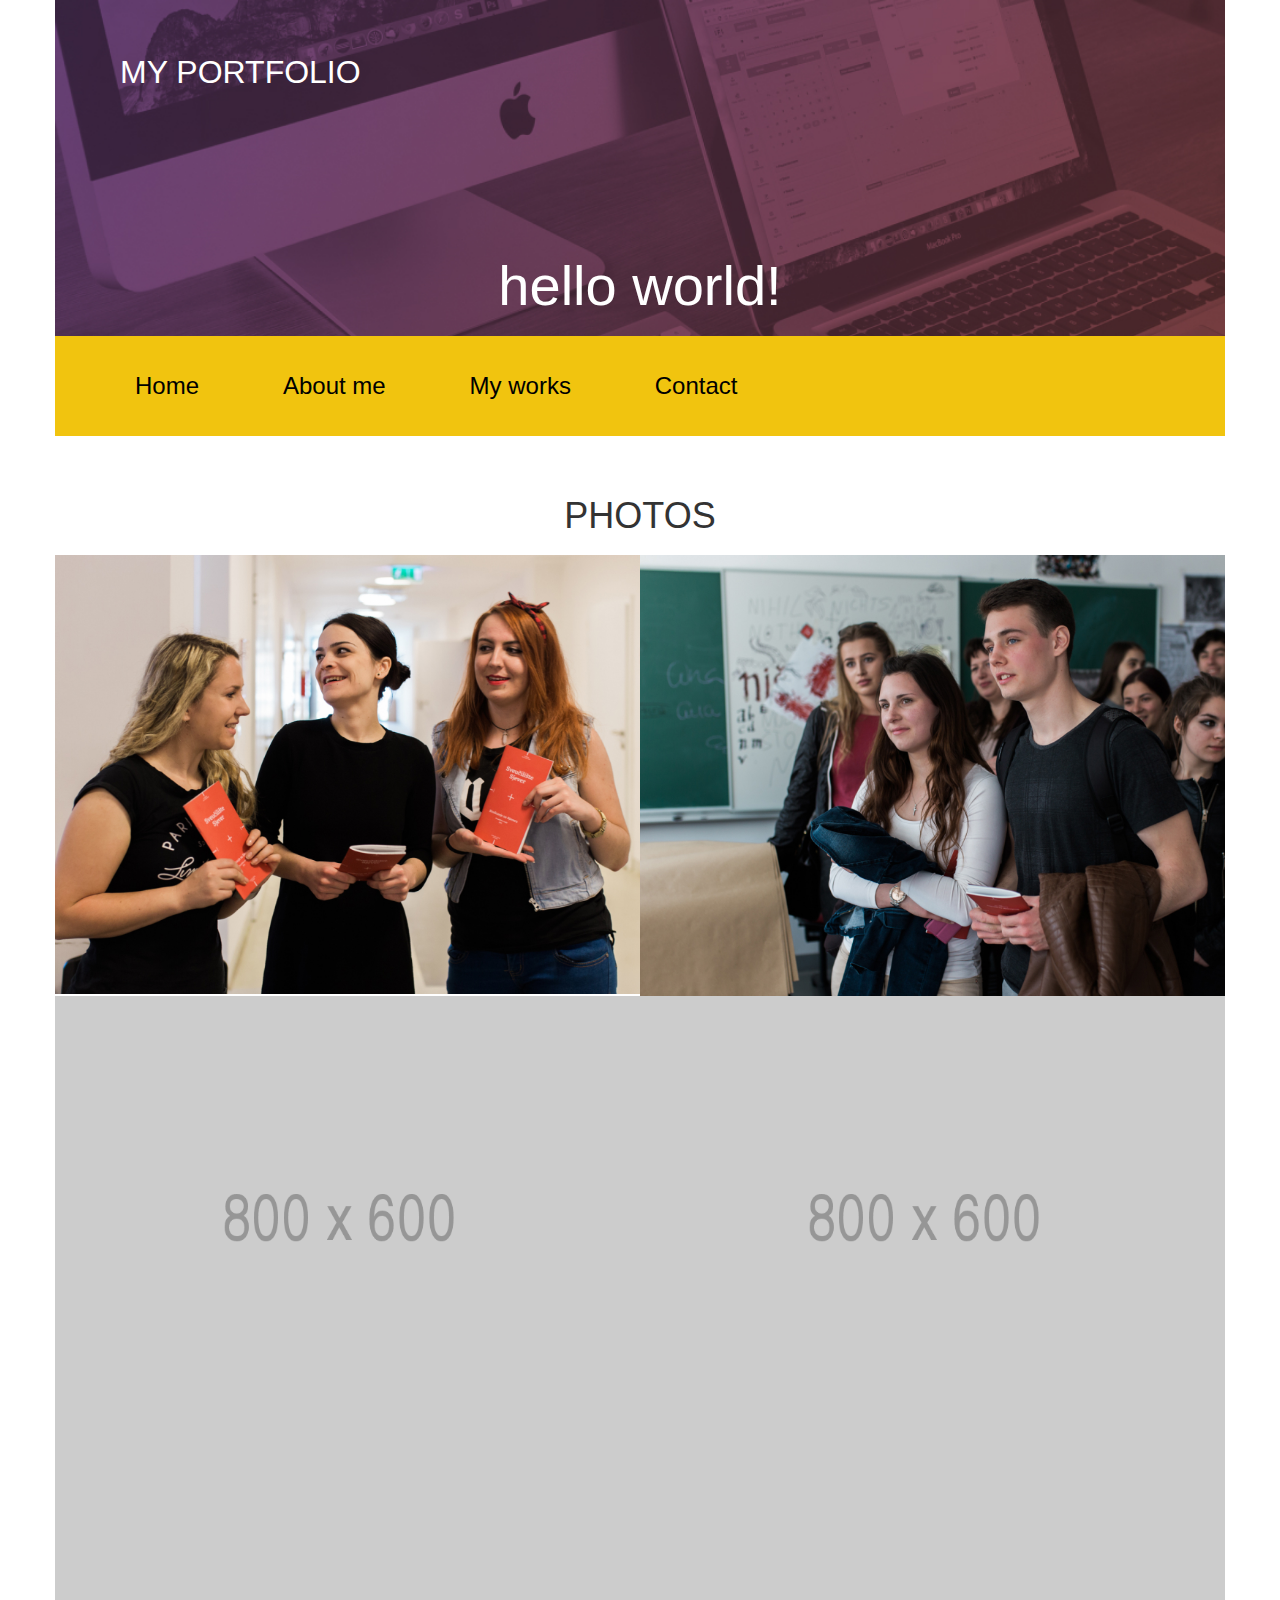
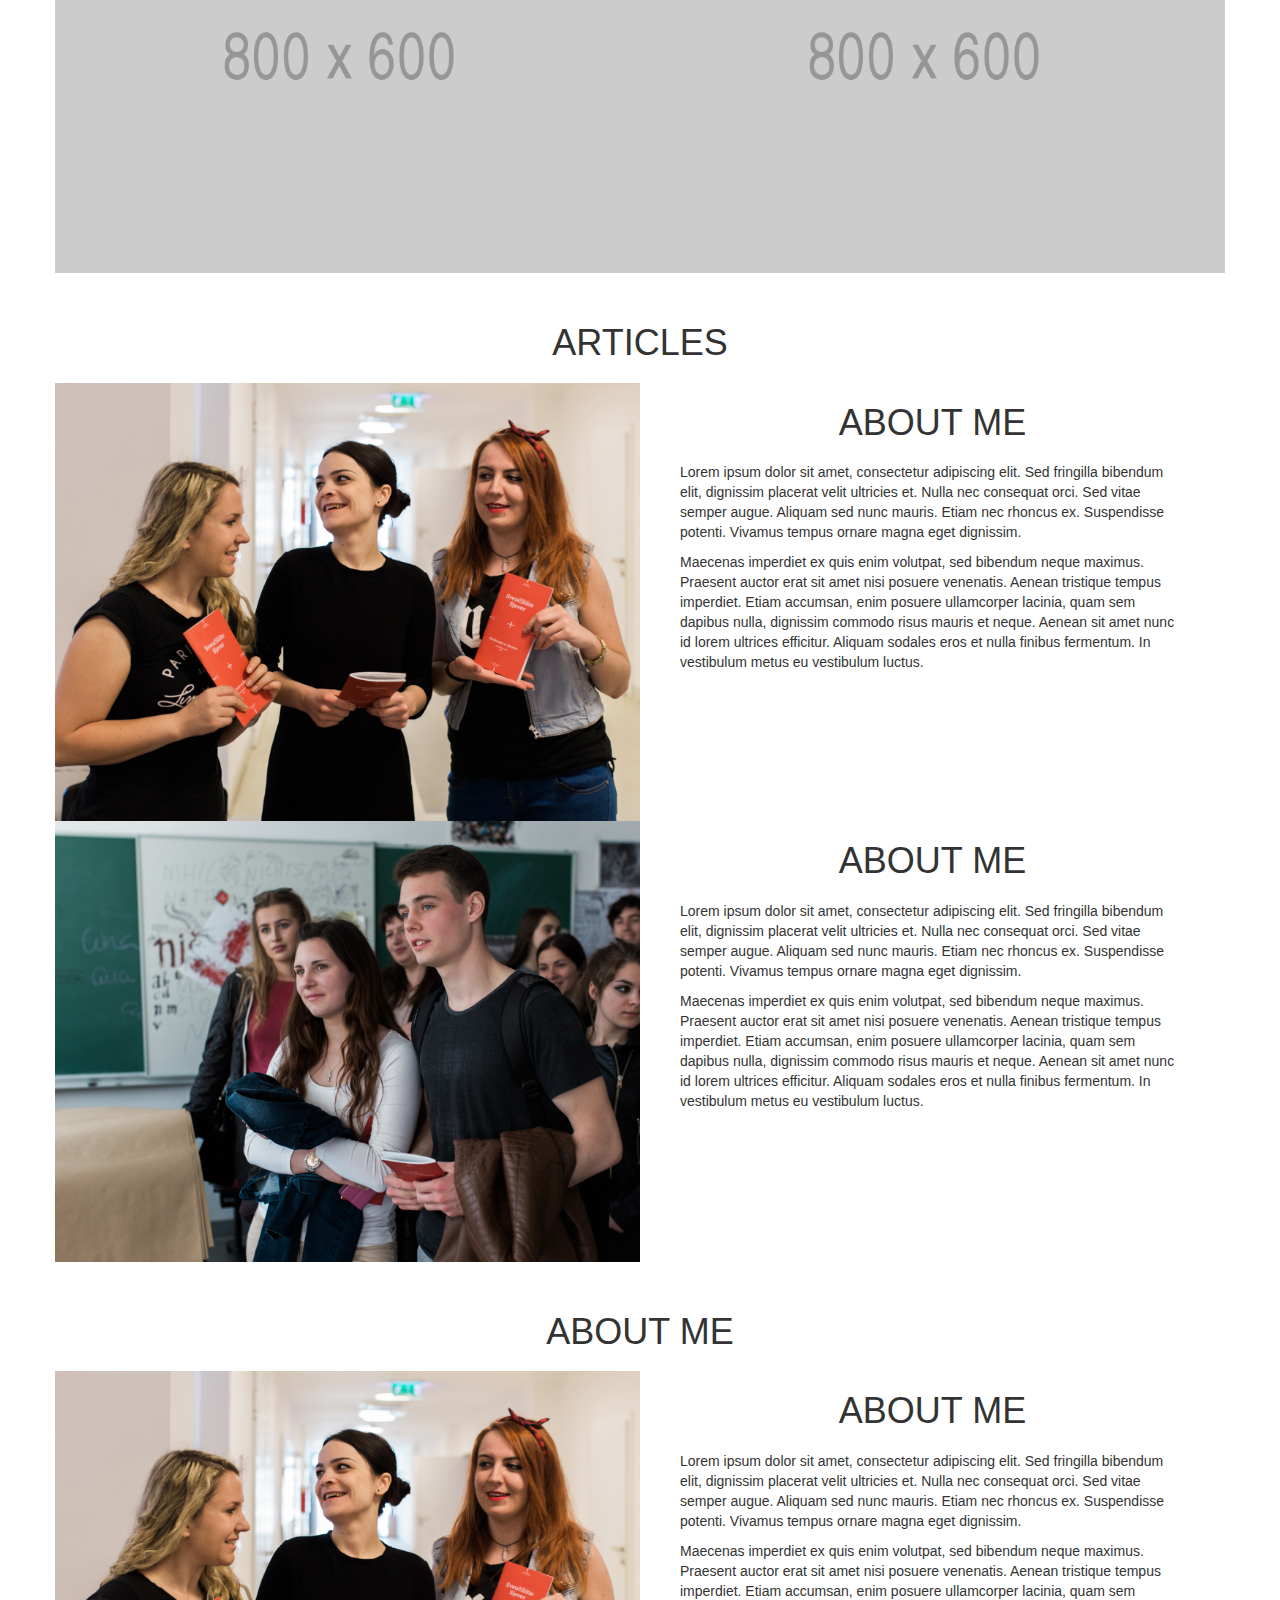
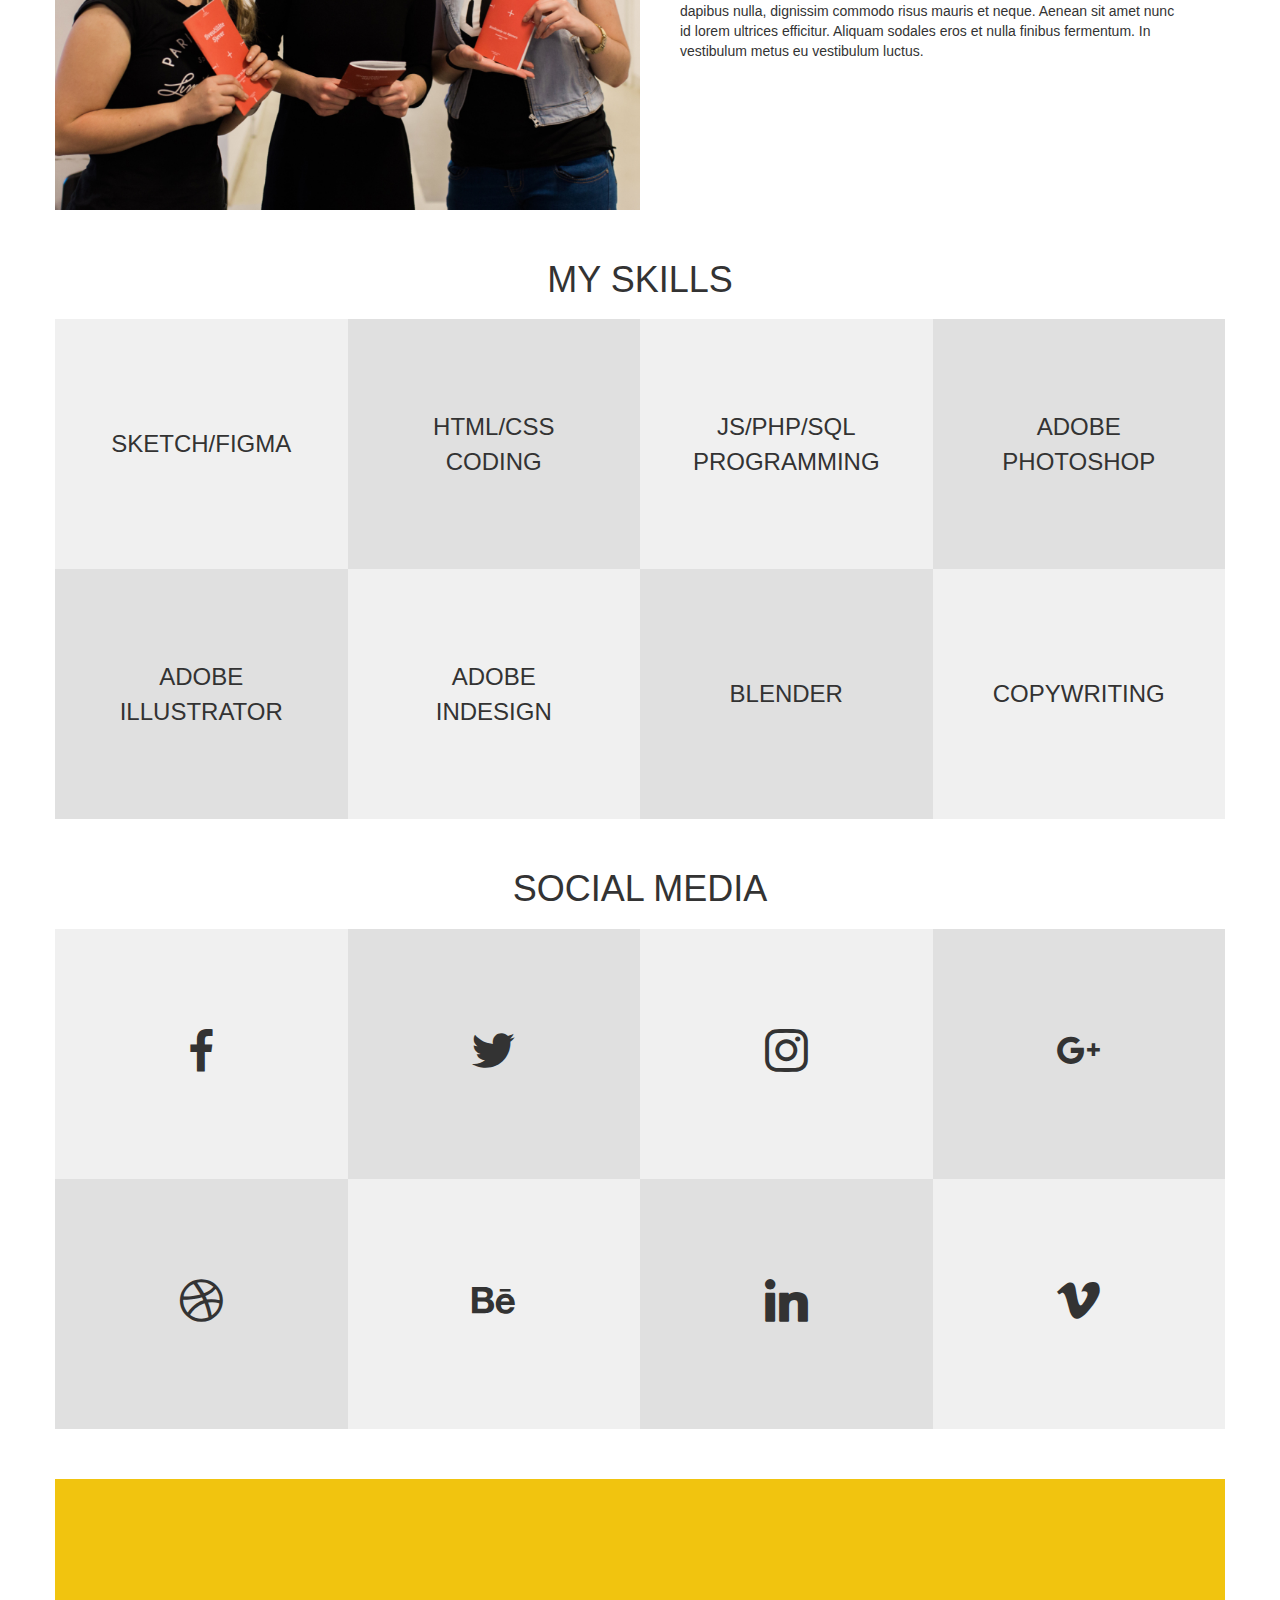
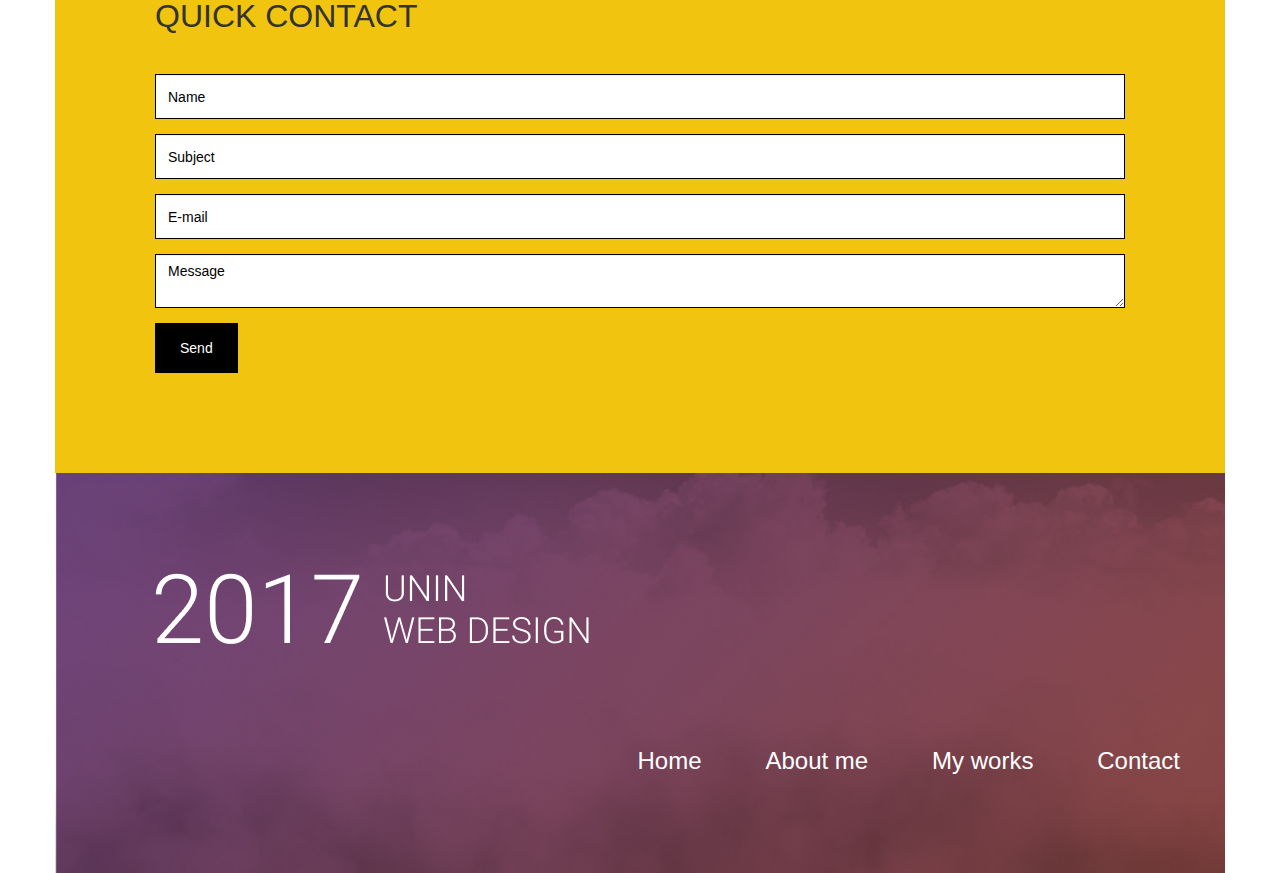
<file: index.html>
<!DOCTYPE html>
<html lang="en">
	<head>
	<!-- Global site tag (gtag.js) - Google Analytics -->
<script async src="https://www.googletagmanager.com/gtag/js?id=UA-112689097-1"></script>
<script>
  window.dataLayer = window.dataLayer || [];
  function gtag(){dataLayer.push(arguments);}
  gtag('js', new Date());

  gtag('config', 'UA-112689097-1');
</script>

		<meta charset="utf-8">
		<meta http-equiv="X-UA-Compatible" content="IE=edge">
		<meta name="viewport" content="width=device-width, initial-scale=1">
		<title>Bootstrap 101 Template</title>
		<link href="bootstrap/css/bootstrap.min.css" rel="stylesheet">
		<link href="lightbox/css/lightbox.css" rel="stylesheet">
		
		<link href="socicon/style.css" rel="stylesheet">
		
		<link href="style.css" rel="stylesheet">		
		<!--[if lt IE 9]>
		<script src="https://oss.maxcdn.com/html5shiv/3.7.3/html5shiv.min.js"></script>
		<script src="https://oss.maxcdn.com/respond/1.4.2/respond.min.js"></script>
		<![endif]-->
	</head>
	<body>
		
		<div class="container">
			<div class="row">
				<div class="col-xs-12 header">
					<a href="index.html">My Portfolio</a>
					<p>Hello world!</p>
				</div>
			</div>
			<div class="row">
			
			<div class="hamburger">
			<span class="glyphicon glyphicon-menu-hamburger" onclick="toggleMenu()"></span>			
			</div>
			
				<ul class="main-menu" id="mainMenu">
					<li><a href="index.html">Home</a></li>
					<li><a href="about_me.html">About me</a></li>
					<li><a href="my_works.html">My works</a></li>
					<li><a href="contact.html">Contact</a></li>
				</ul>
			</div>
			
			<div class="section">
				<h1>Photos</h1>
				<div class="row gallery">
					<div class="col-xs-6 image-container">
						<img src="img/img01-thumb.jpg">
						<div class="overlay">
							<p><a href="img/img01.jpg" data-lightbox="g1">Opis slike</a></p>
						</div>
					</div>
					<div class="col-xs-6 image-container">
						<img src="img/img02-thumb.jpg">
						<div class="overlay">
							<p><a href="img/img02.jpg" data-lightbox="g1">Opis slike</a></p>
						</div>
					</div>
					<div class="col-xs-6">
						<a href="img/1200x800.png"><img src="img/800x600.png"></a>
					</div>
					<div class="col-xs-6">
						<a href="img/1200x800.png"><img src="img/800x600.png"></a>
					</div>
					<div class="col-xs-6">
						<a href="img/1200x800.png"><img src="img/800x600.png"></a>
					</div>
					<div class="col-xs-6">
						<a href="img/1200x800.png"><img src="img/800x600.png"></a>
					</div>
				</div>
			</div>
			
			<div class="section">
				<h1>Articles</h1>
				<div class="row article">
					<div class="col-xs-6">
						<img src="img/img01-thumb.jpg">
					</div>
					<div class="col-xs-6 article-text">
						<h1>About me</h1>
						<p>Lorem ipsum dolor sit amet, consectetur adipiscing elit. Sed fringilla bibendum elit, dignissim placerat velit ultricies et. Nulla nec consequat orci. Sed vitae semper augue. Aliquam sed nunc mauris. Etiam nec rhoncus ex. Suspendisse potenti. Vivamus tempus ornare magna eget dignissim.</p>
						<p>Maecenas imperdiet ex quis enim volutpat, sed bibendum neque maximus. Praesent auctor erat sit amet nisi posuere venenatis. Aenean tristique tempus imperdiet. Etiam accumsan, enim posuere ullamcorper lacinia, quam sem dapibus nulla, dignissim commodo risus mauris et neque. Aenean sit amet nunc id lorem ultrices efficitur. Aliquam sodales eros et nulla finibus fermentum. In vestibulum metus eu vestibulum luctus.</p>
					</div>
				</div>
				<div class="row article">
					<div class="col-xs-6">
						<img src="img/img02-thumb.jpg">
					</div>
					<div class="col-xs-6 article-text">
						<h1>About me</h1>
						<p>Lorem ipsum dolor sit amet, consectetur adipiscing elit. Sed fringilla bibendum elit, dignissim placerat velit ultricies et. Nulla nec consequat orci. Sed vitae semper augue. Aliquam sed nunc mauris. Etiam nec rhoncus ex. Suspendisse potenti. Vivamus tempus ornare magna eget dignissim.</p>
						<p>Maecenas imperdiet ex quis enim volutpat, sed bibendum neque maximus. Praesent auctor erat sit amet nisi posuere venenatis. Aenean tristique tempus imperdiet. Etiam accumsan, enim posuere ullamcorper lacinia, quam sem dapibus nulla, dignissim commodo risus mauris et neque. Aenean sit amet nunc id lorem ultrices efficitur. Aliquam sodales eros et nulla finibus fermentum. In vestibulum metus eu vestibulum luctus.</p>
					</div>
				</div>
			</div>
			
			<div class="section">
				<h1>About me</h1>
				<div class="row about-me">
					<div class="col-xs-6">
						<img src="img/img01-thumb.jpg">
					</div>
					<div class="col-xs-6 about-me-text">
						<h1>About me</h1>
						<p>Lorem ipsum dolor sit amet, consectetur adipiscing elit. Sed fringilla bibendum elit, dignissim placerat velit ultricies et. Nulla nec consequat orci. Sed vitae semper augue. Aliquam sed nunc mauris. Etiam nec rhoncus ex. Suspendisse potenti. Vivamus tempus ornare magna eget dignissim.</p>
						<p>Maecenas imperdiet ex quis enim volutpat, sed bibendum neque maximus. Praesent auctor erat sit amet nisi posuere venenatis. Aenean tristique tempus imperdiet. Etiam accumsan, enim posuere ullamcorper lacinia, quam sem dapibus nulla, dignissim commodo risus mauris et neque. Aenean sit amet nunc id lorem ultrices efficitur. Aliquam sodales eros et nulla finibus fermentum. In vestibulum metus eu vestibulum luctus.</p>
					</div>
				</div>
			</div>
			
			<div class="section">
				<h1>My skills</h1>
				<div class="row square-blocks">
					<div class="col-xs-3 light-gray-bg"><p>Sketch/Figma</p></div>
					<div class="col-xs-3 dark-gray-bg"><p>HTML/CSS Coding</p></div>
					<div class="col-xs-3 light-gray-bg"><p>JS/PHP/SQL Programming</p></div>
					<div class="col-xs-3 dark-gray-bg"><p>Adobe Photoshop</p></div>
					<div class="col-xs-3 dark-gray-bg"><p>Adobe Illustrator</p></div>
					<div class="col-xs-3 light-gray-bg"><p>Adobe InDesign</p></div>
					<div class="col-xs-3 dark-gray-bg"><p>Blender</p></div>
					<div class="col-xs-3 light-gray-bg"><p>Copywriting</p></div>
				</div>
			</div>
			
			<div class="section">
				<h1>Social media</h1>
				<div class="row square-blocks">
					<div class="col-xs-3 light-gray-bg"><p><span class="socicon-facebook"></span></p></div>
					<div class="col-xs-3 dark-gray-bg"><p><span class="socicon-twitter"></span></p></div>
					<div class="col-xs-3 light-gray-bg"><p><span class="socicon-instagram"></span></p></div>
					<div class="col-xs-3 dark-gray-bg"><p><span class="socicon-googleplus"></span></p></div>
					<div class="col-xs-3 dark-gray-bg"><p><span class="socicon-dribbble"></span></p></div>
					<div class="col-xs-3 light-gray-bg"><p><span class="socicon-behance"></span></p></div>
					<div class="col-xs-3 dark-gray-bg"><p><span class="socicon-linkedin"></span></p></div>
					<div class="col-xs-3 light-gray-bg"><p><span class="socicon-vimeo"></span></p></div>
				</div>
			</div>
						
			<div class="row contact-form">
				<h1>Quick contact</h1>
				<form action="">					
					<div class="form-group">
						<input type="text" class="form-control" placeholder="Name">
					</div>
					<div class="form-group">
						<input type="text" class="form-control" placeholder="Subject">
					</div>
					<div class="form-group">
						<input type="text" class="form-control" placeholder="E-mail">
					</div>
					<div class="form-group">
						<textarea class="form-control" placeholder="Message"></textarea>
					</div>				
					<button type="submit" class="btn btn-default">Send</button>
				</form>
			</div>
			
			<div class="row footer">
				<img src="img/footer_title.png">
				<div class="col-xs-12">
					<ul>
						<li><a href="index.html">Home</a></li>
						<li><a href="about_me.html">About me</a></li>
						<li><a href="my_works.html">My works</a></li>
						<li><a href="contact.html">Contact</a></li>
					</ul>
				</div>
			</div>
			
		</div>
		
			
		<script src="https://ajax.googleapis.com/ajax/libs/jquery/1.12.4/jquery.min.js"></script>		
		<script src="bootstrap/js/bootstrap.min.js"></script>
		<script src="lightbox/js/lightbox.js"></script>
		<script>
		function toggleMenu() {
    var x = document.getElementById("mainMenu");
    if (x.style.display === "none") {
        x.style.display = "block";
    } else {
        x.style.display = "none";
    }
}
		</script>
	</body>
</html>
</file>
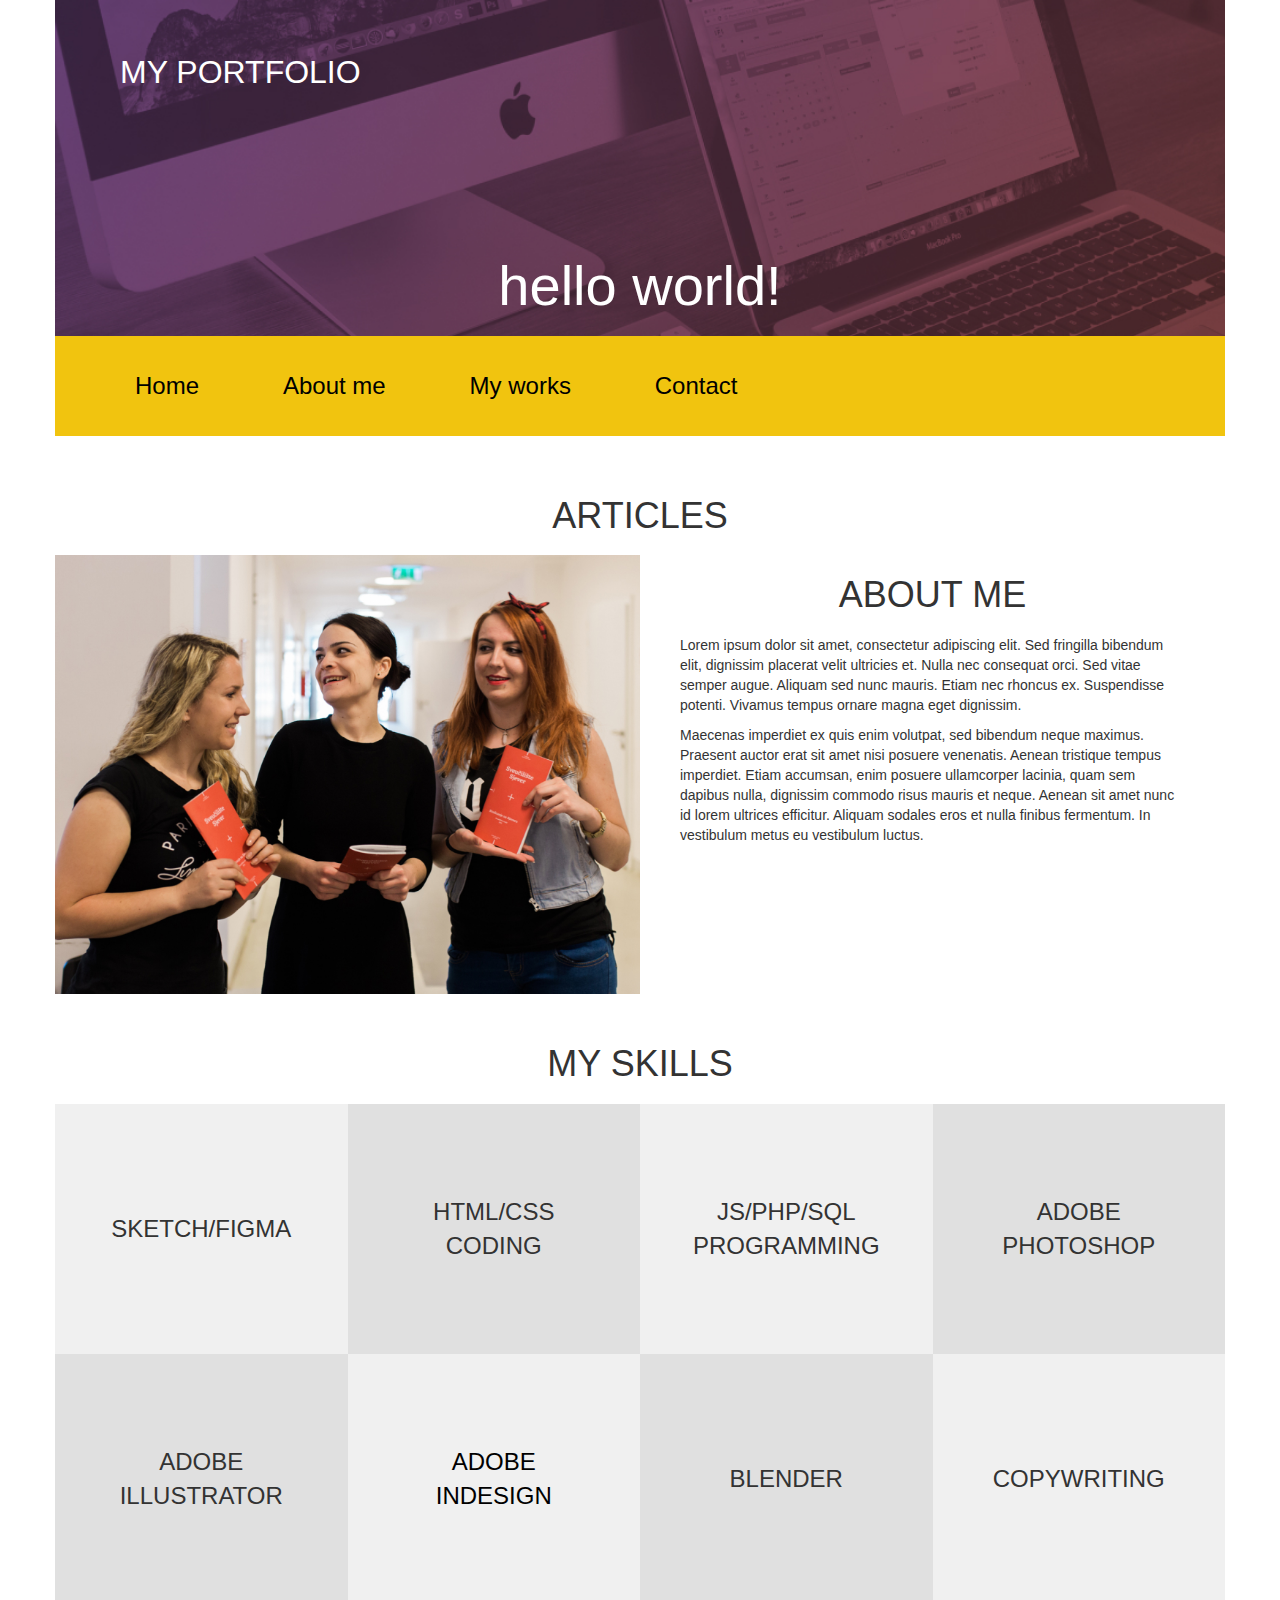
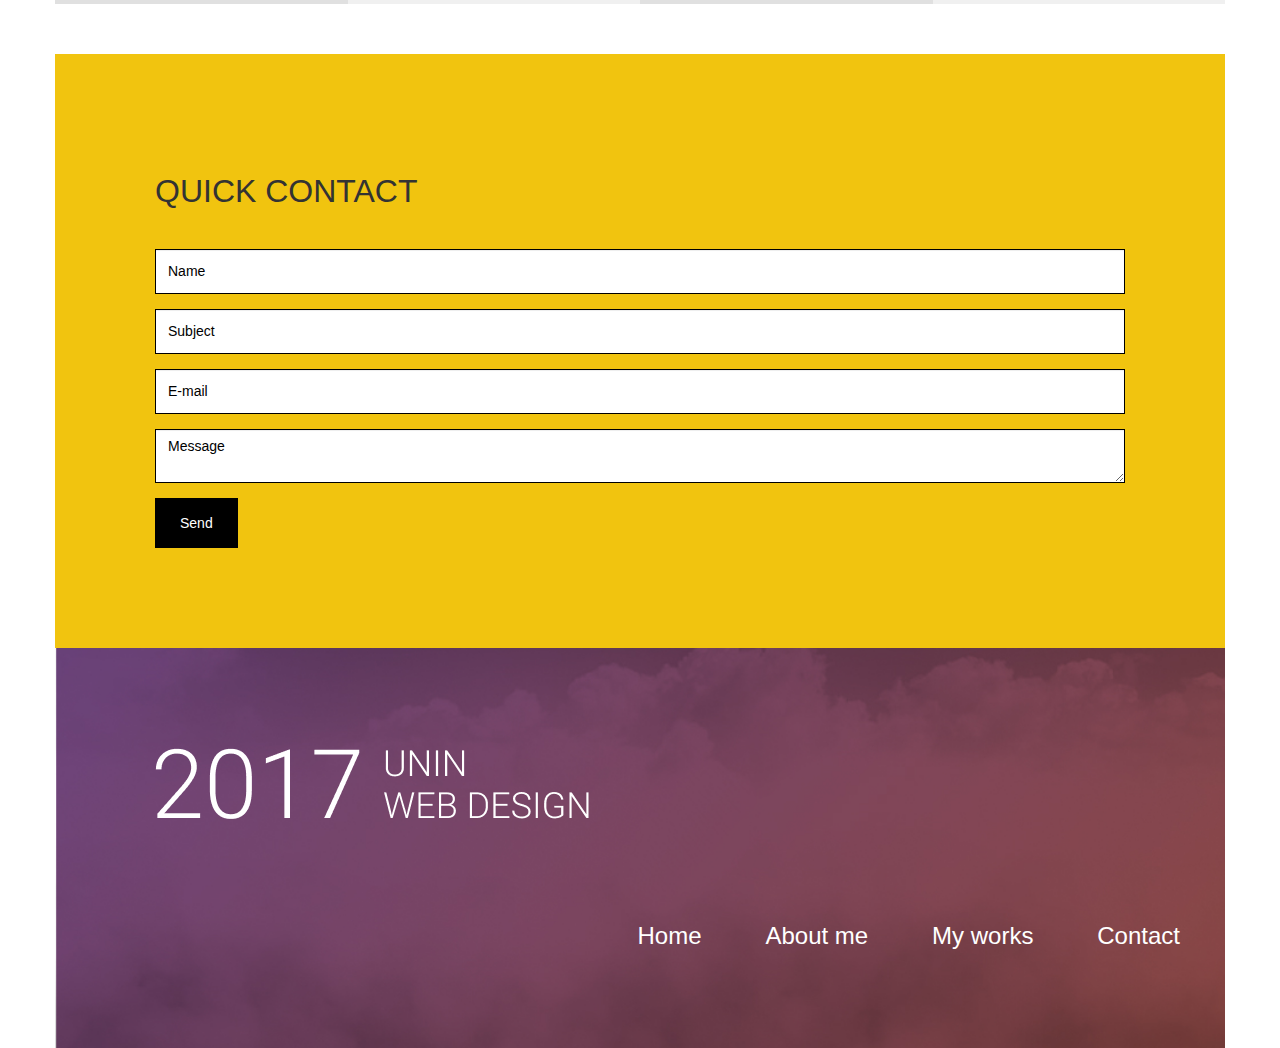
<file: about_me.html>
<!DOCTYPE html>
<html lang="en">
	<head>
		<meta charset="utf-8">
		<meta http-equiv="X-UA-Compatible" content="IE=edge">
		<meta name="viewport" content="width=device-width, initial-scale=1">
		<title>Bootstrap 101 Template</title>
		<link href="bootstrap/css/bootstrap.min.css" rel="stylesheet">
		<link href="lightbox/css/lightbox.css" rel="stylesheet">
		
		<link href="socicon/style.css" rel="stylesheet">
		
		<link href="style.css" rel="stylesheet">		
		<!--[if lt IE 9]>
		<script src="https://oss.maxcdn.com/html5shiv/3.7.3/html5shiv.min.js"></script>
		<script src="https://oss.maxcdn.com/respond/1.4.2/respond.min.js"></script>
		<![endif]-->
	</head>
	<body>
		
		<div class="container">
			<div class="row">
				<div class="col-xs-12 header">
					<a href="index.html">My Portfolio</a>
					<p>Hello world!</p>
				</div>
			</div>
			<div class="row">
				<ul class="main-menu">
					<li><a href="index.html">Home</a></li>
					<li><a href="about_me.html">About me</a></li>
					<li><a href="my_works.html">My works</a></li>
					<li><a href="contact.html">Contact</a></li>
				</ul>
			</div>
			
			
			
			<div class="section">
				<h1>Articles</h1>
				<div class="row article">
					<div class="col-xs-6">
						<img src="img/img01-thumb.jpg">
					</div>
					<div class="col-xs-6 article-text">
						<h1>About me</h1>
						<p>Lorem ipsum dolor sit amet, consectetur adipiscing elit. Sed fringilla bibendum elit, dignissim placerat velit ultricies et. Nulla nec consequat orci. Sed vitae semper augue. Aliquam sed nunc mauris. Etiam nec rhoncus ex. Suspendisse potenti. Vivamus tempus ornare magna eget dignissim.</p>
						<p>Maecenas imperdiet ex quis enim volutpat, sed bibendum neque maximus. Praesent auctor erat sit amet nisi posuere venenatis. Aenean tristique tempus imperdiet. Etiam accumsan, enim posuere ullamcorper lacinia, quam sem dapibus nulla, dignissim commodo risus mauris et neque. Aenean sit amet nunc id lorem ultrices efficitur. Aliquam sodales eros et nulla finibus fermentum. In vestibulum metus eu vestibulum luctus.</p>
					</div>
				</div>
				
			</div>
						<div class="section">
				<h1>My skills</h1>
				<div class="row square-blocks">
					<div class="col-xs-3 light-gray-bg"><p>Sketch/Figma</p></div>
					<div class="col-xs-3 dark-gray-bg"><p>HTML/CSS Coding</p></div>
					<div class="col-xs-3 light-gray-bg"><p>JS/PHP/SQL Programming</p></div>
					<div class="col-xs-3 dark-gray-bg"><p>Adobe Photoshop</p></div>
					<div class="col-xs-3 dark-gray-bg"><p>Adobe Illustrator</p></div>
					<div class="col-xs-3 light-gray-bg"><p><a href="my_works.html#print">Adobe InDesign</a></p></div>
					<div class="col-xs-3 dark-gray-bg"><p>Blender</p></div>
					<div class="col-xs-3 light-gray-bg"><p>Copywriting</p></div>
				</div>
			</div>
			
			
						
			<div class="row contact-form">
				<h1>Quick contact</h1>
				<form action="">					
					<div class="form-group">
						<input type="text" class="form-control" placeholder="Name">
					</div>
					<div class="form-group">
						<input type="text" class="form-control" placeholder="Subject">
					</div>
					<div class="form-group">
						<input type="text" class="form-control" placeholder="E-mail">
					</div>
					<div class="form-group">
						<textarea class="form-control" placeholder="Message"></textarea>
					</div>				
					<button type="submit" class="btn btn-default">Send</button>
				</form>
			</div>
			
			<div class="row footer">
				<img src="img/footer_title.png">
				<div class="col-xs-12">
					<ul>
						<li><a href="index.html">Home</a></li>
						<li><a href="about_me.html">About me</a></li>
						<li><a href="my_works.html">My works</a></li>
						<li><a href="contact.html">Contact</a></li>
					</ul>
				</div>
			</div>
			
		</div>
			
		<script src="https://ajax.googleapis.com/ajax/libs/jquery/1.12.4/jquery.min.js"></script>		
		<script src="bootstrap/js/bootstrap.min.js"></script>
		<script src="lightbox/js/lightbox.js"></script>
	</body>
</html>
</file>
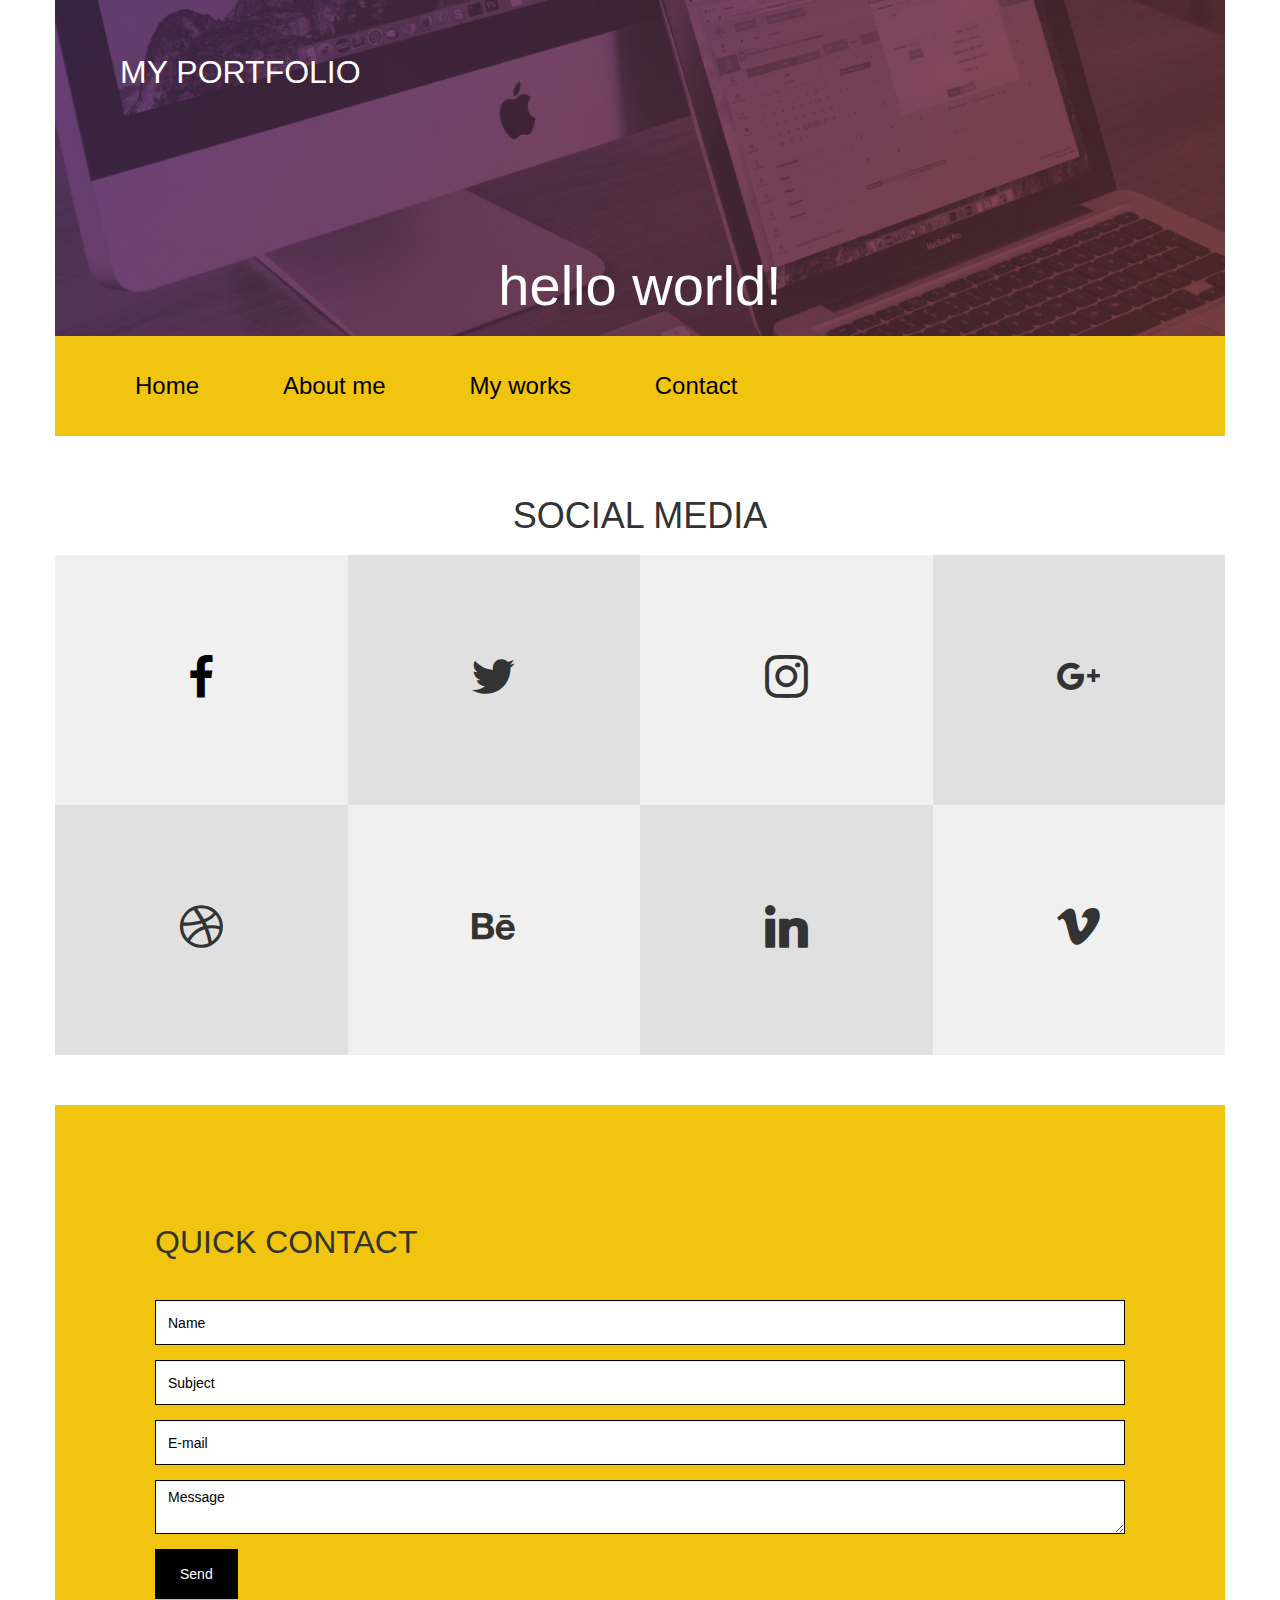
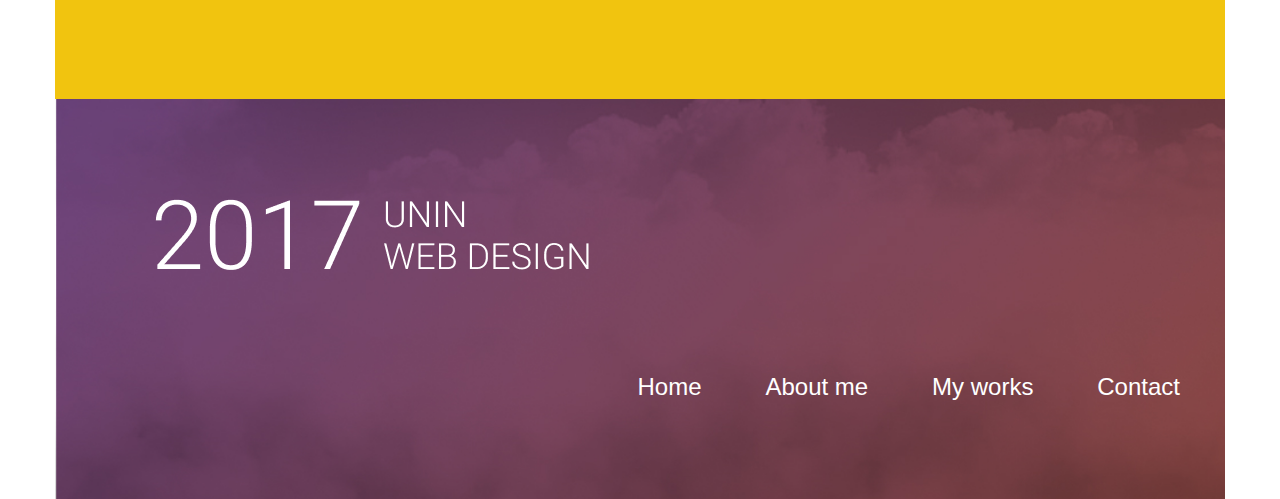
<file: contact.html>
<!DOCTYPE html>
<html lang="en">
	<head>
		<meta charset="utf-8">
		<meta http-equiv="X-UA-Compatible" content="IE=edge">
		<meta name="viewport" content="width=device-width, initial-scale=1">
		<title>Bootstrap 101 Template</title>
		<link href="bootstrap/css/bootstrap.min.css" rel="stylesheet">
		<link href="lightbox/css/lightbox.css" rel="stylesheet">
		
		<link href="socicon/style.css" rel="stylesheet">
		
		<link href="style.css" rel="stylesheet">		
		<!--[if lt IE 9]>
		<script src="https://oss.maxcdn.com/html5shiv/3.7.3/html5shiv.min.js"></script>
		<script src="https://oss.maxcdn.com/respond/1.4.2/respond.min.js"></script>
		<![endif]-->
	</head>
	<body>
		
		<div class="container">
			<div class="row">
				<div class="col-xs-12 header">
					<a href="index.html">My Portfolio</a>
					<p>Hello world!</p>
				</div>
			</div>
			<div class="row">
				<ul class="main-menu">
					<li><a href="index.html">Home</a></li>
					<li><a href="about_me.html">About me</a></li>
					<li><a href="my_works.html">My works</a></li>
					<li><a href="contact.html">Contact</a></li>
				</ul>
			</div>
			
						<div class="section">
				<h1>Social media</h1>
				<div class="row square-blocks">
					<div class="col-xs-3 light-gray-bg">
					<p>
					<a href="https://www.facebook.com/CroFilip7">
					<span class="socicon-facebook"></span>
					</a>
					</p>
					</div>
					<div class="col-xs-3 dark-gray-bg"><p><span class="socicon-twitter"></span></p></div>
					<div class="col-xs-3 light-gray-bg"><p><span class="socicon-instagram"></span></p></div>
					<div class="col-xs-3 dark-gray-bg"><p><span class="socicon-googleplus"></span></p></div>
					<div class="col-xs-3 dark-gray-bg"><p><span class="socicon-dribbble"></span></p></div>
					<div class="col-xs-3 light-gray-bg"><p><span class="socicon-behance"></span></p></div>
					<div class="col-xs-3 dark-gray-bg"><p><span class="socicon-linkedin"></span></p></div>
					<div class="col-xs-3 light-gray-bg"><p><span class="socicon-vimeo"></span></p></div>
				</div>
			</div>
			
			<div class="row contact-form">
				<h1>Quick contact</h1>
				<form action="">					
					<div class="form-group">
						<input type="text" class="form-control" placeholder="Name">
					</div>
					<div class="form-group">
						<input type="text" class="form-control" placeholder="Subject">
					</div>
					<div class="form-group">
						<input type="text" class="form-control" placeholder="E-mail">
					</div>
					<div class="form-group">
						<textarea class="form-control" placeholder="Message"></textarea>
					</div>				
					<button type="submit" class="btn btn-default">Send</button>
				</form>
			</div>
			
			<div class="row footer">
				<img src="img/footer_title.png">
				<div class="col-xs-12">
					<ul>
						<li><a href="index.html">Home</a></li>
						<li><a href="about_me.html">About me</a></li>
						<li><a href="my_works.html">My works</a></li>
						<li><a href="contact.html">Contact</a></li>
					</ul>
				</div>
			</div>
			
		</div>
			
		<script src="https://ajax.googleapis.com/ajax/libs/jquery/1.12.4/jquery.min.js"></script>		
		<script src="bootstrap/js/bootstrap.min.js"></script>
		<script src="lightbox/js/lightbox.js"></script>
	</body>
</html>
</file>
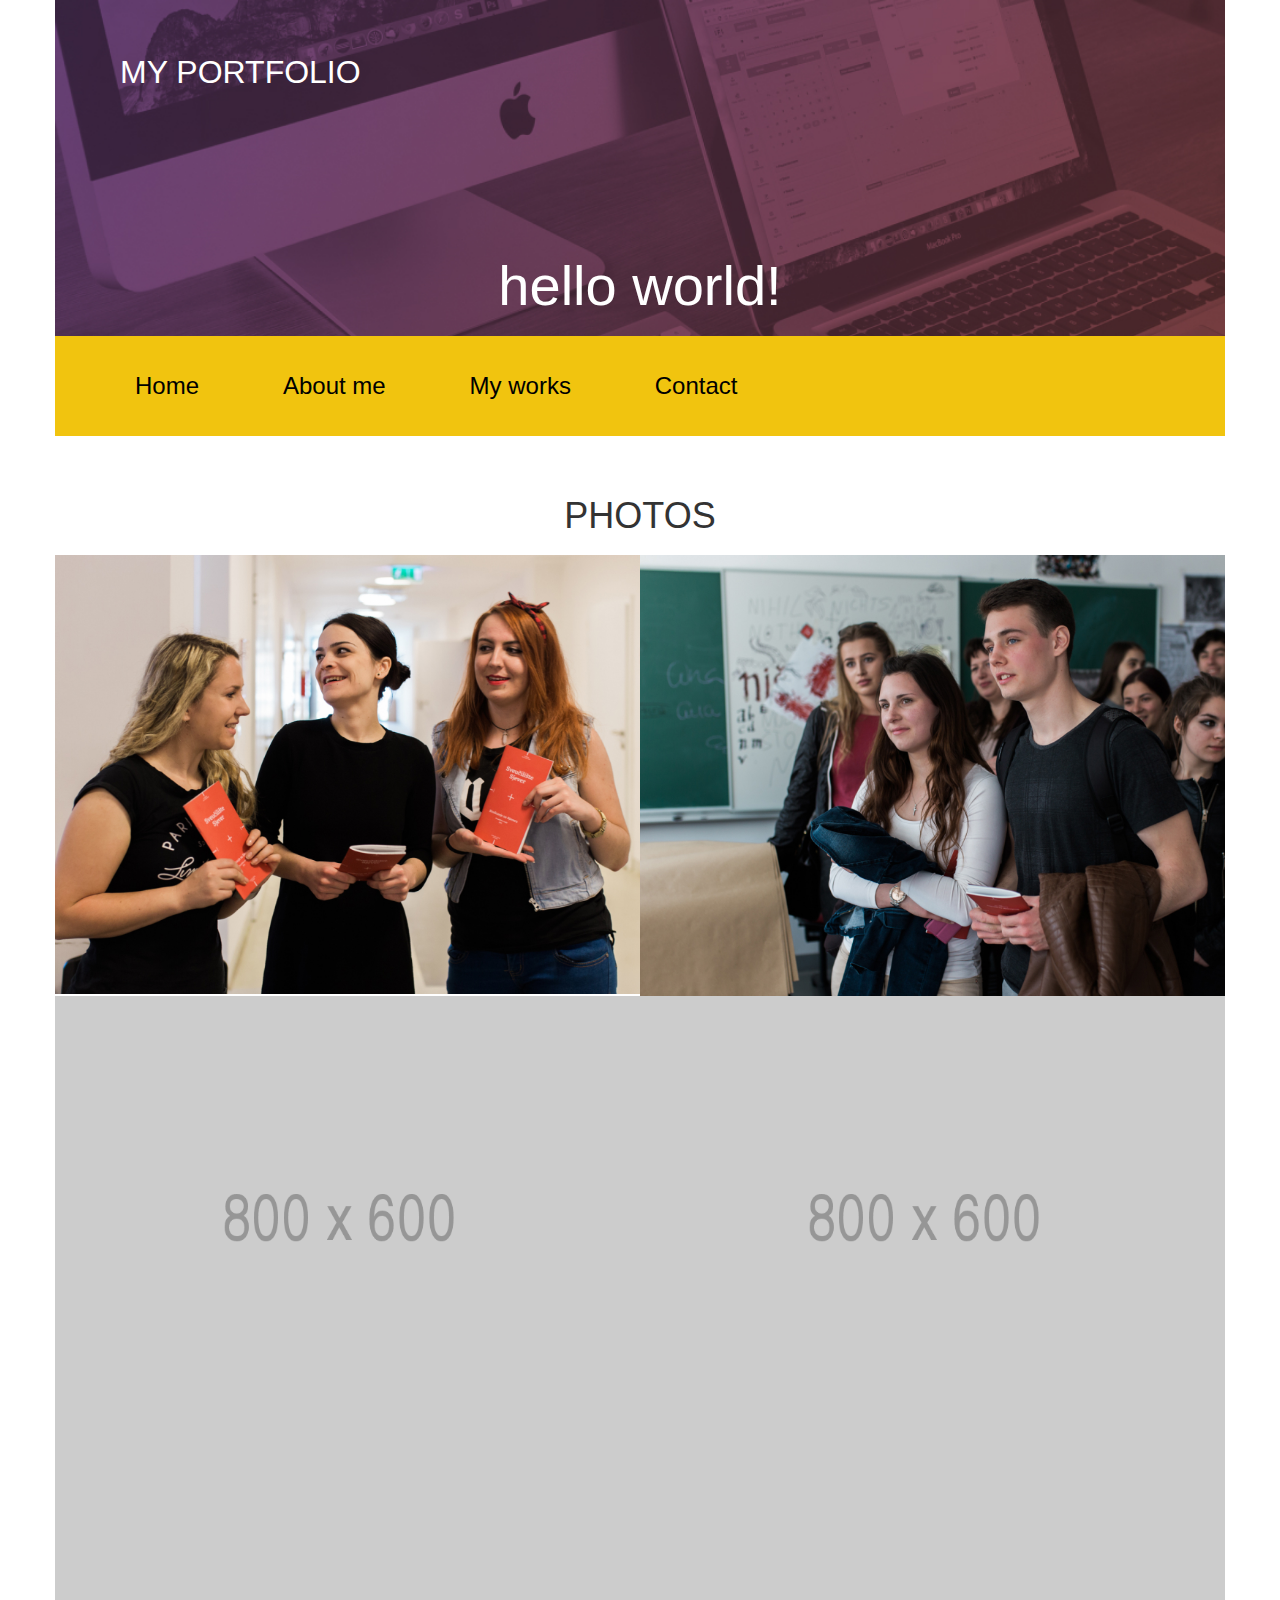
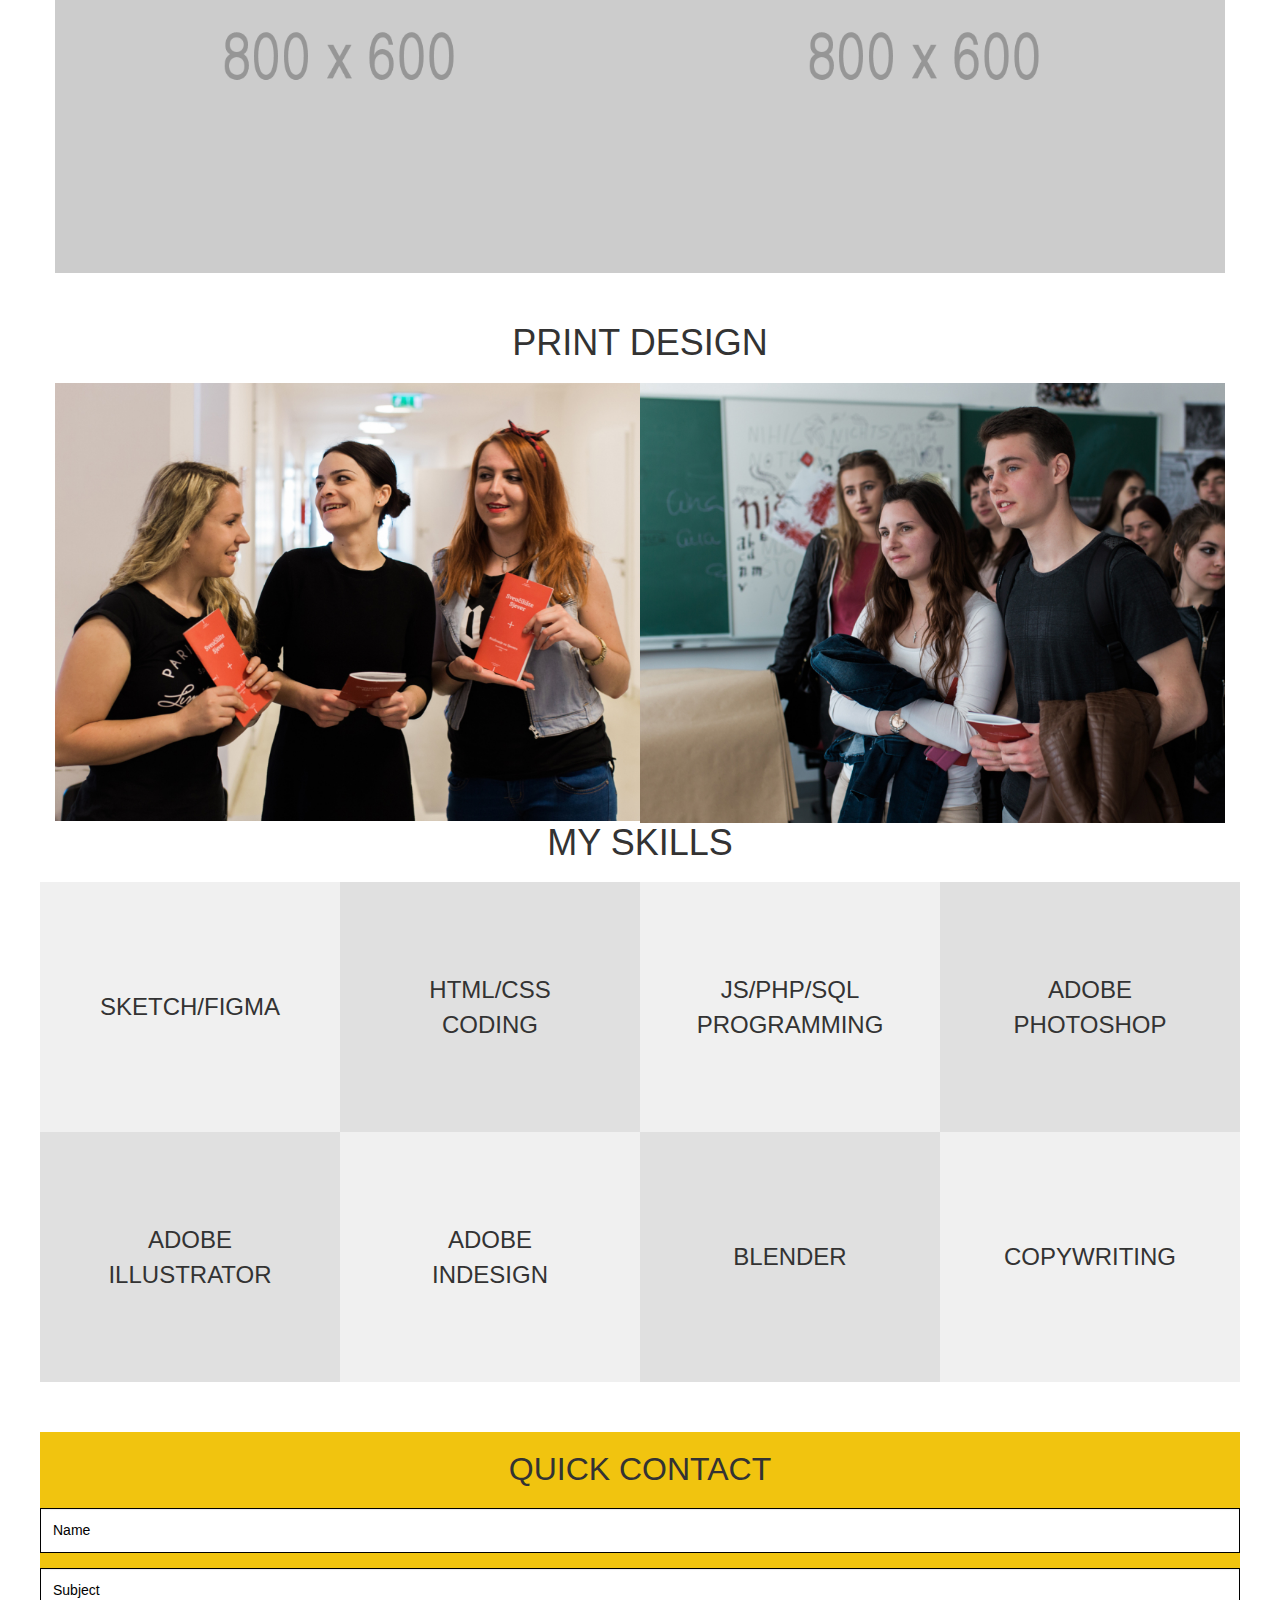
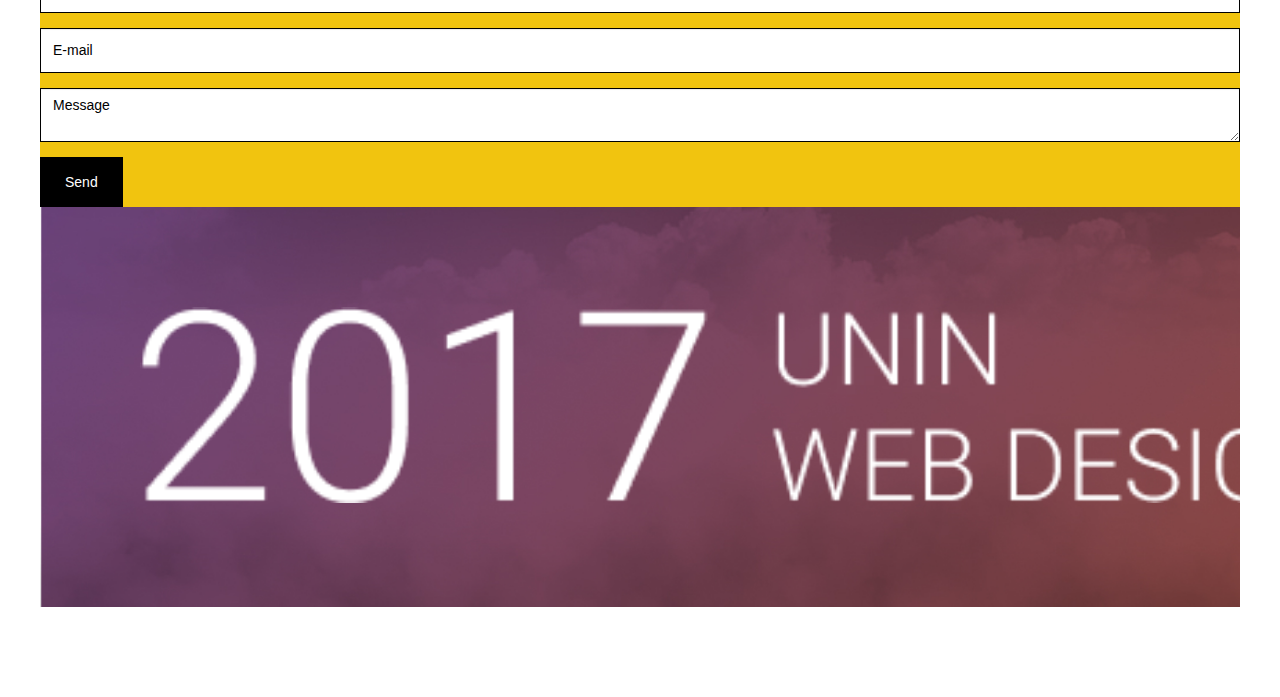
<file: my_works.html>
<!DOCTYPE html>
<html lang="en">
	<head>
		<meta property="og:url"           content="https://crofilip7.github.io/zavrsniprojekt/my_works.html" />
  		<meta property="og:type"          content="website" />
  		<meta property="og:title"         content="Filip Tuđan- Moj Portfolio" />
 		 <meta property="og:description"   content="Moji radovi" />
  		<meta property="og:image"         content="https://crofilip7.github.io/zavrsniprojekt/img/img02.jpg" />
		<meta charset="utf-8">
		<meta http-equiv="X-UA-Compatible" content="IE=edge">
		<meta name="viewport" content="width=device-width, initial-scale=1">
		<title>Bootstrap 101 Template</title>
		<link href="bootstrap/css/bootstrap.min.css" rel="stylesheet">
		<link href="lightbox/css/lightbox.css" rel="stylesheet">
		
		<link href="socicon/style.css" rel="stylesheet">
		
		<link href="style.css" rel="stylesheet">		
		<!--[if lt IE 9]>
		<script src="https://oss.maxcdn.com/html5shiv/3.7.3/html5shiv.min.js"></script>
		<script src="https://oss.maxcdn.com/respond/1.4.2/respond.min.js"></script>
		<![endif]-->
	</head>
	<body>
		
<script>(function(d, s, id) {
  var js, fjs = d.getElementsByTagName(s)[0];
  if (d.getElementById(id)) return;
  js = d.createElement(s); js.id = id;
  js.src = 'https://connect.facebook.net/hr_HR/sdk.js#xfbml=1&version=v2.11';
  fjs.parentNode.insertBefore(js, fjs);
}(document, 'script', 'facebook-jssdk'));</script>
		
		<div class="container">
			<div class="row">
				<div class="col-xs-12 header">
					<a href="index.html">My Portfolio</a>
					<p>Hello world!</p>
				</div>
			</div>
			<div class="row">
				<ul class="main-menu">
					<li><a href="index.html">Home</a></li>
					<li><a href="about_me.html">About me</a></li>
					<li><a href="my_works.html">My works</a></li>
					<li><a href="contact.html">Contact</a></li>
				</ul>
			</div>
			
			<div class="section">
				<h1>Photos</h1>
				<div class="row gallery">
					<div class="col-xs-6 image-container">
						<img src="img/img01-thumb.jpg">
						<div class="overlay">
							<p><a href="img/img01.jpg" data-lightbox="g1">Opis slike</a></p>
						</div>
					</div>
					<div class="col-xs-6 image-container">
						<img src="img/img02-thumb.jpg">
						<div class="overlay">
							<p><a href="img/img02.jpg" data-lightbox="g1">Opis slike</a></p>
						</div>
					</div>
					<div class="col-xs-6">
						<a href="img/1200x800.png"><img src="img/800x600.png"></a>
					</div>
					<div class="col-xs-6">
						<a href="img/1200x800.png"><img src="img/800x600.png"></a>
					</div>
					<div class="col-xs-6">
						<a href="img/1200x800.png"><img src="img/800x600.png"></a>
					</div>
					<div class="col-xs-6">
						<a href="img/1200x800.png"><img src="img/800x600.png"></a>
					</div>
				</div>
			</div>
			<a id="print"></a>
			<div class="section">
				<h1>Print design</h1>
				<div class="row gallery">
					<div class="col-xs-6 image-container">
						<img src="img/img01-thumb.jpg">
						<div class="overlay">
							<p><a href="img/img01.jpg" data-lightbox="g1">Opis slike</a></p>
						</div>
					</div>
					<div class="col-xs-6 image-container">
						<img src="img/img02-thumb.jpg">
						<div class="overlay">
							<p><a href="img/img02.jpg" data-lightbox="g1">Opis slike</a></p>
						</div>
					</div>
			
			<div class="section">
				<h1>My skills</h1>
				<div class="row square-blocks">
					<div class="col-xs-3 light-gray-bg"><p>Sketch/Figma</p></div>
					<div class="col-xs-3 dark-gray-bg"><p>HTML/CSS Coding</p></div>
					<div class="col-xs-3 light-gray-bg"><p>JS/PHP/SQL Programming</p></div>
					<div class="col-xs-3 dark-gray-bg"><p>Adobe Photoshop</p></div>
					<div class="col-xs-3 dark-gray-bg"><p>Adobe Illustrator</p></div>
					<div class="col-xs-3 light-gray-bg"><p>Adobe InDesign</p></div>
					<div class="col-xs-3 dark-gray-bg"><p>Blender</p></div>
					<div class="col-xs-3 light-gray-bg"><p>Copywriting</p></div>
				</div>
			</div>
		
						<div class="fb-comments" data-href="https://crofilip7.github.io/zavrsniprojekt/" data-numposts="20"></div>
					<div class="fb-like" data-href="https://crofilip7.github.io/zavrsniprojekt" data-layout="standard" data-action="like" data-size="small" data-show-faces="true" data-share="true"></div>
			<div class="row contact-form">
				
				<h1>Quick contact</h1>
				<form action="">					
					<div class="form-group">
						<input type="text" class="form-control" placeholder="Name">
					</div>
					<div class="form-group">
						<input type="text" class="form-control" placeholder="Subject">
					</div>
					<div class="form-group">
						<input type="text" class="form-control" placeholder="E-mail">
					</div>
					<div class="form-group">
						<textarea class="form-control" placeholder="Message"></textarea>
					</div>				
					<button type="submit" class="btn btn-default">Send</button>
				</form>
			</div>
			
			<div class="row footer">
				<img src="img/footer_title.png">
				<div class="col-xs-12">
					<ul>
						<li><a href="index.html">Home</a></li>
						<li><a href="about_me.html">About me</a></li>
						<li><a href="my_works.html">My works</a></li>
						<li><a href="contact.html">Contact</a></li>
					</ul>
				</div>
			</div>
			
		</div>
			
		<script src="https://ajax.googleapis.com/ajax/libs/jquery/1.12.4/jquery.min.js"></script>		
		<script src="bootstrap/js/bootstrap.min.js"></script>
		<script src="lightbox/js/lightbox.js"></script>
	        <!-- Go to www.addthis.com/dashboard to customize your tools -->
		<script type="text/javascript" src="//s7.addthis.com/js/300/addthis_widget.js#pubid=ra-5a69c0335fc2d6d5"></script>

	</body>
</html>
</file>
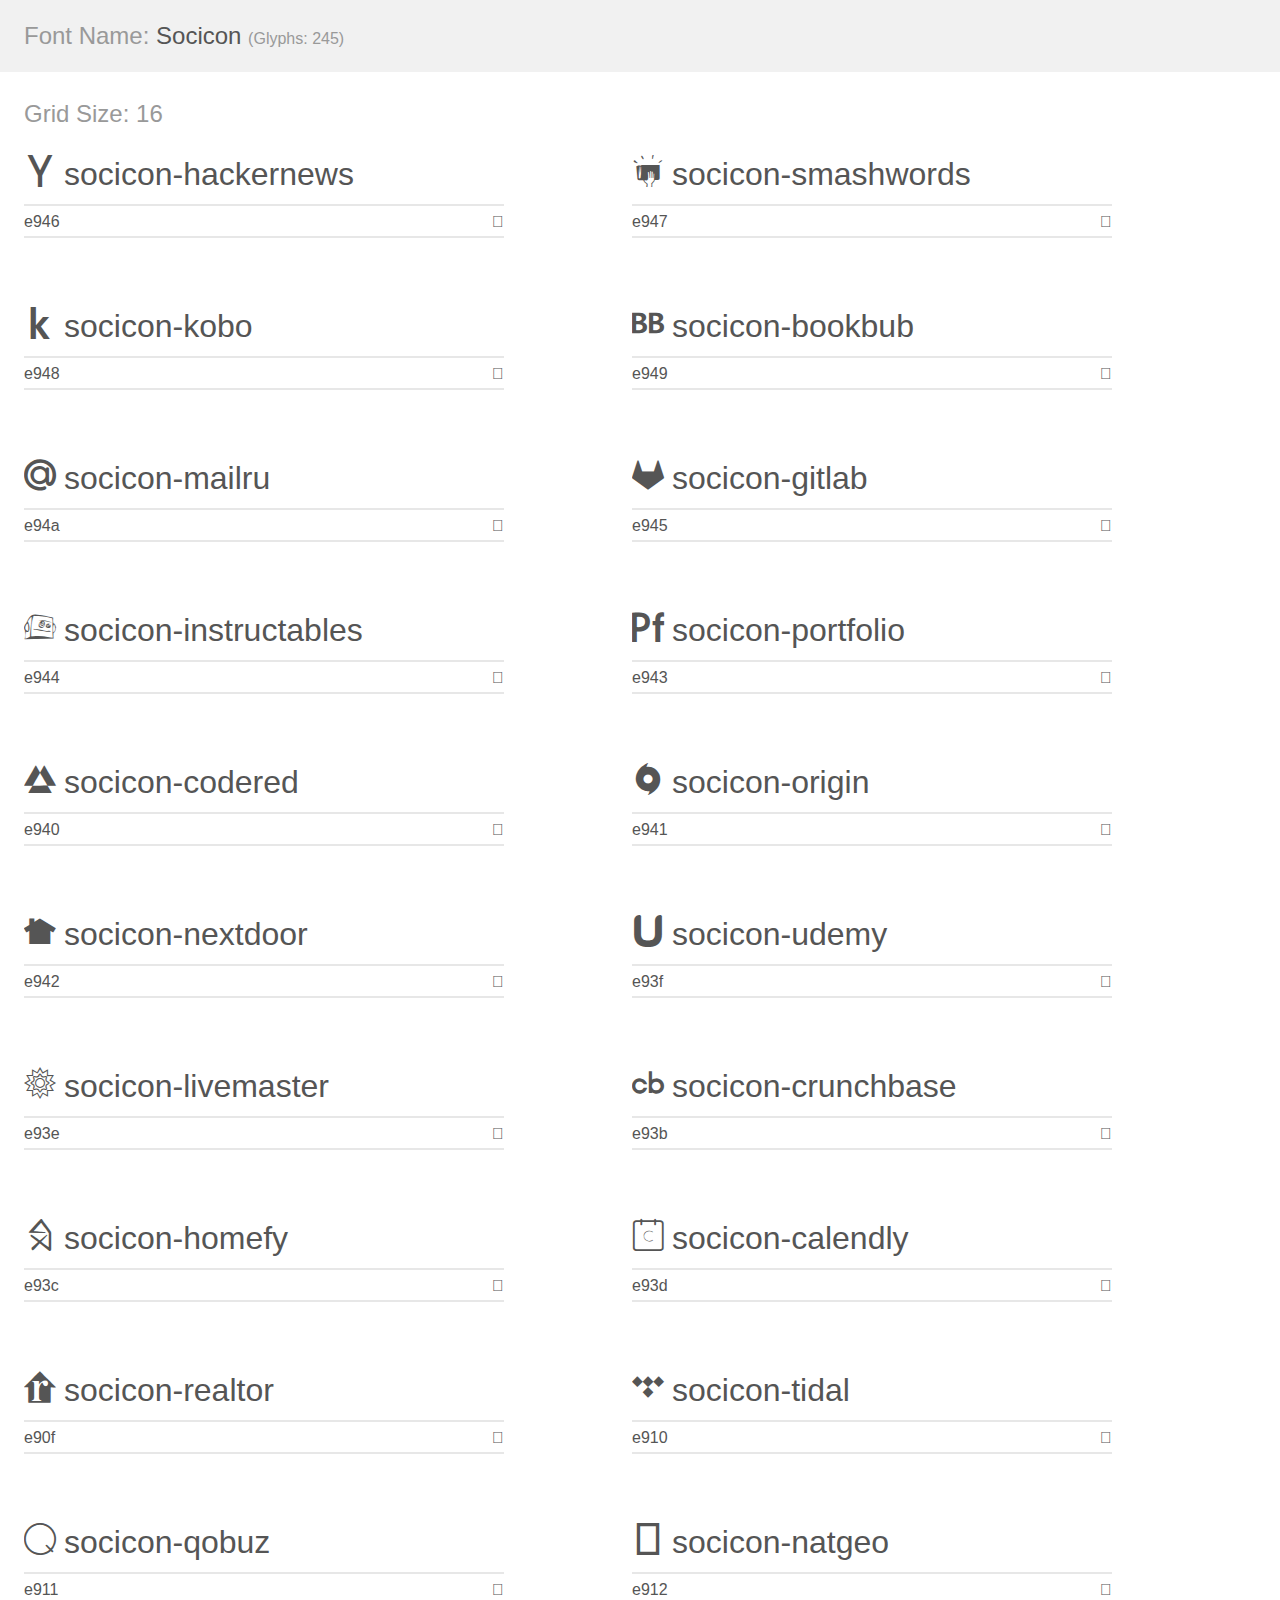
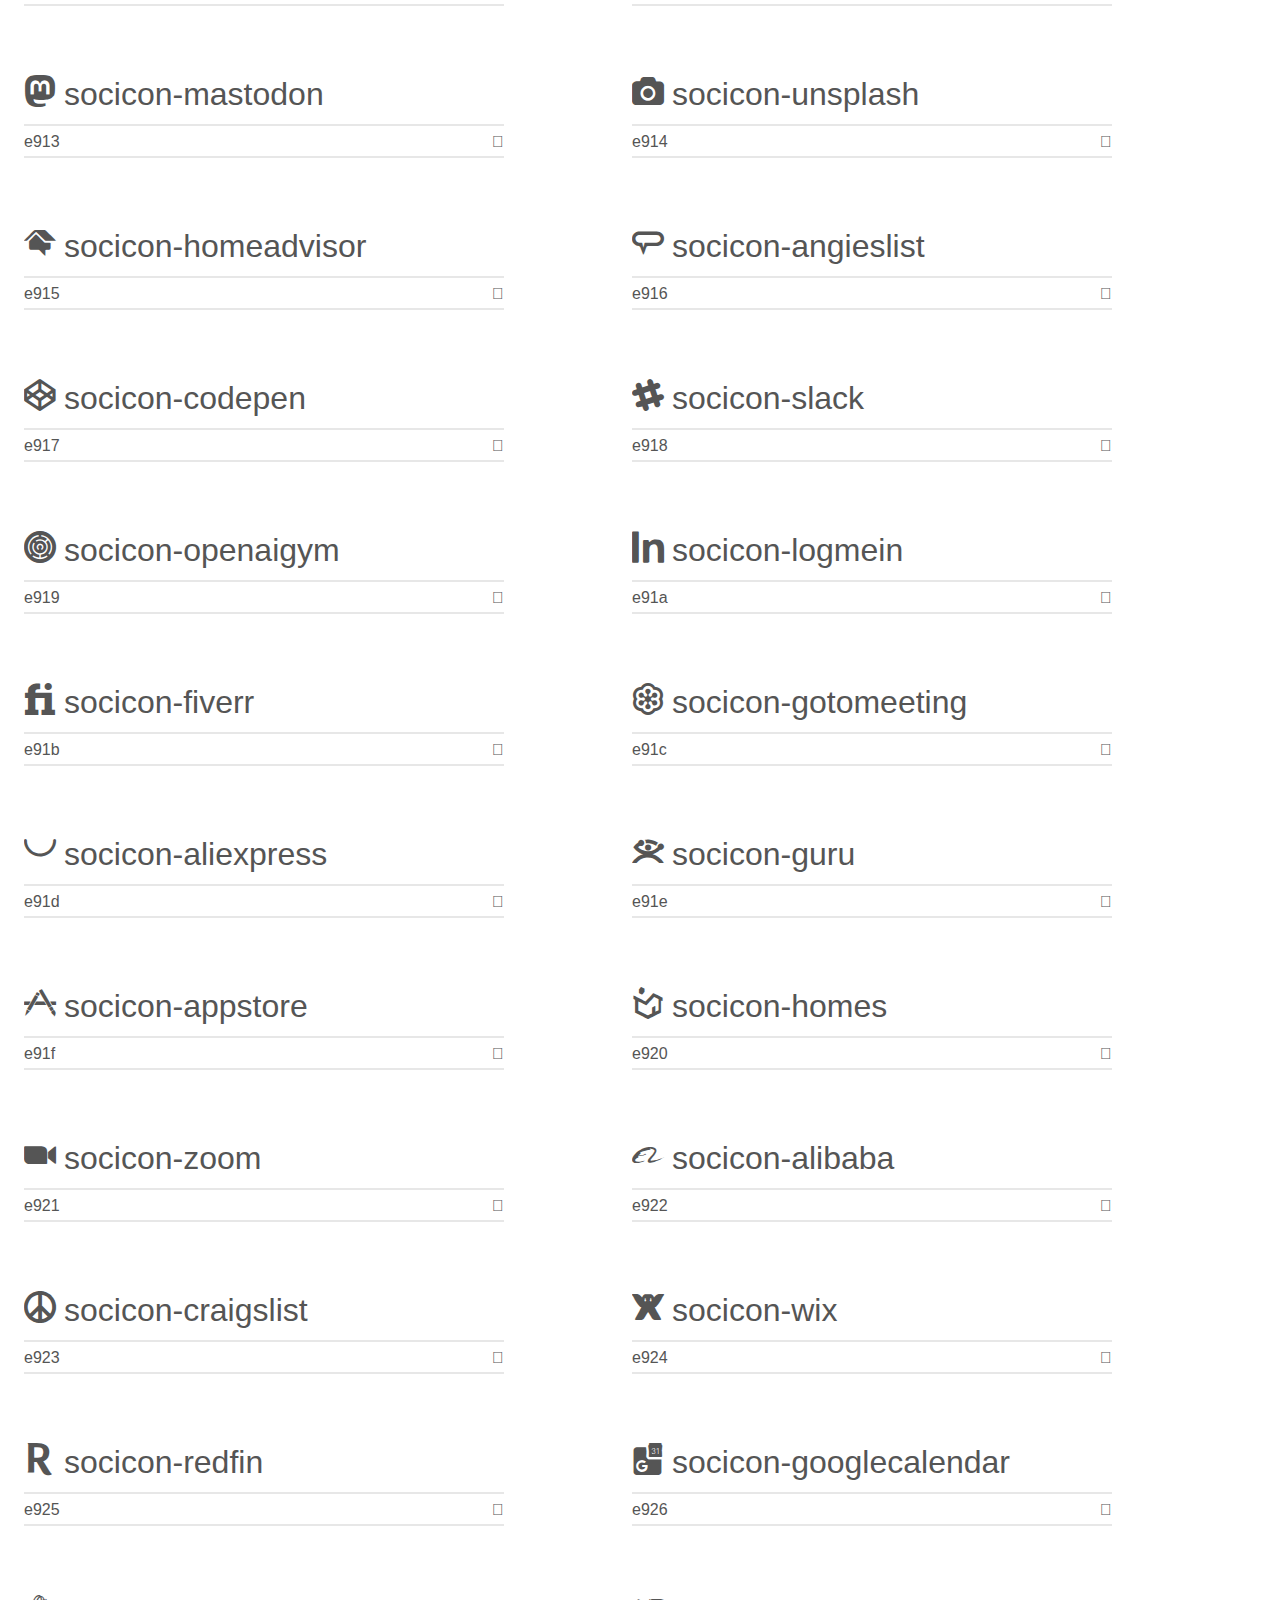
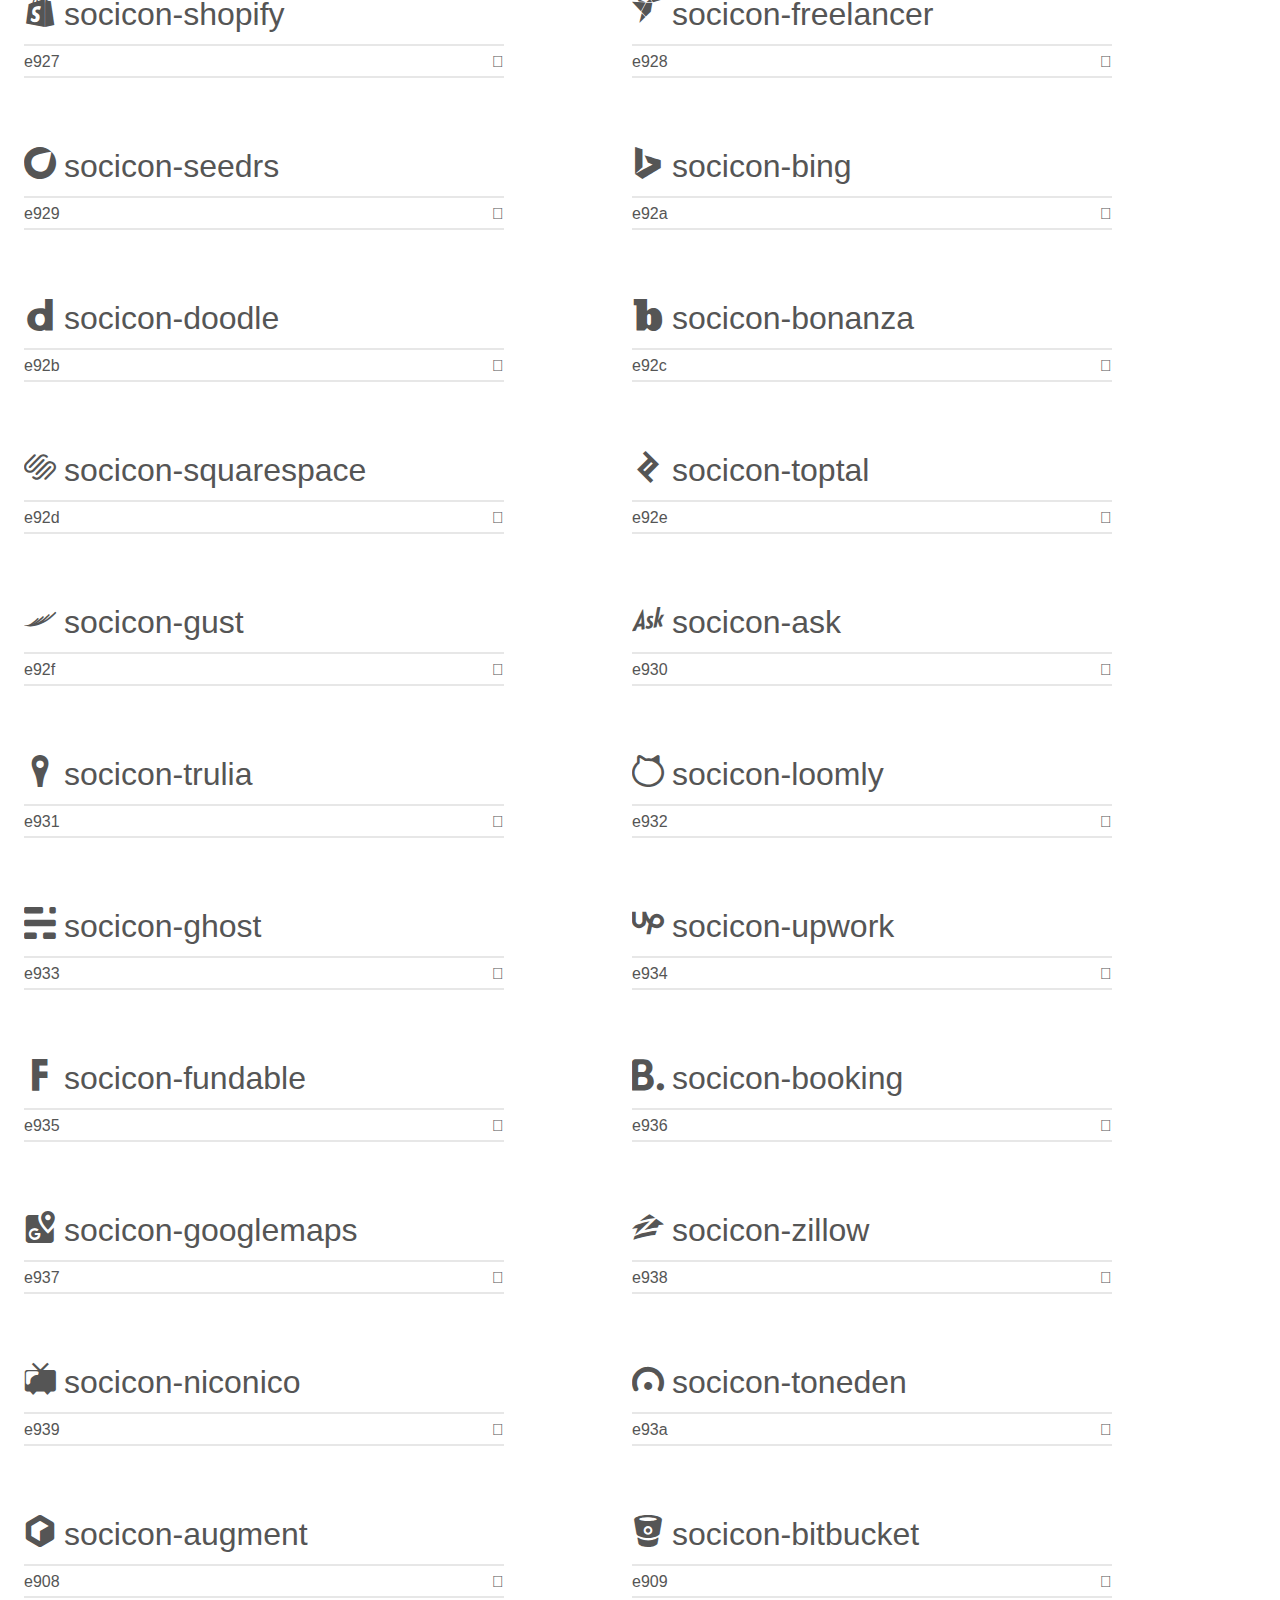
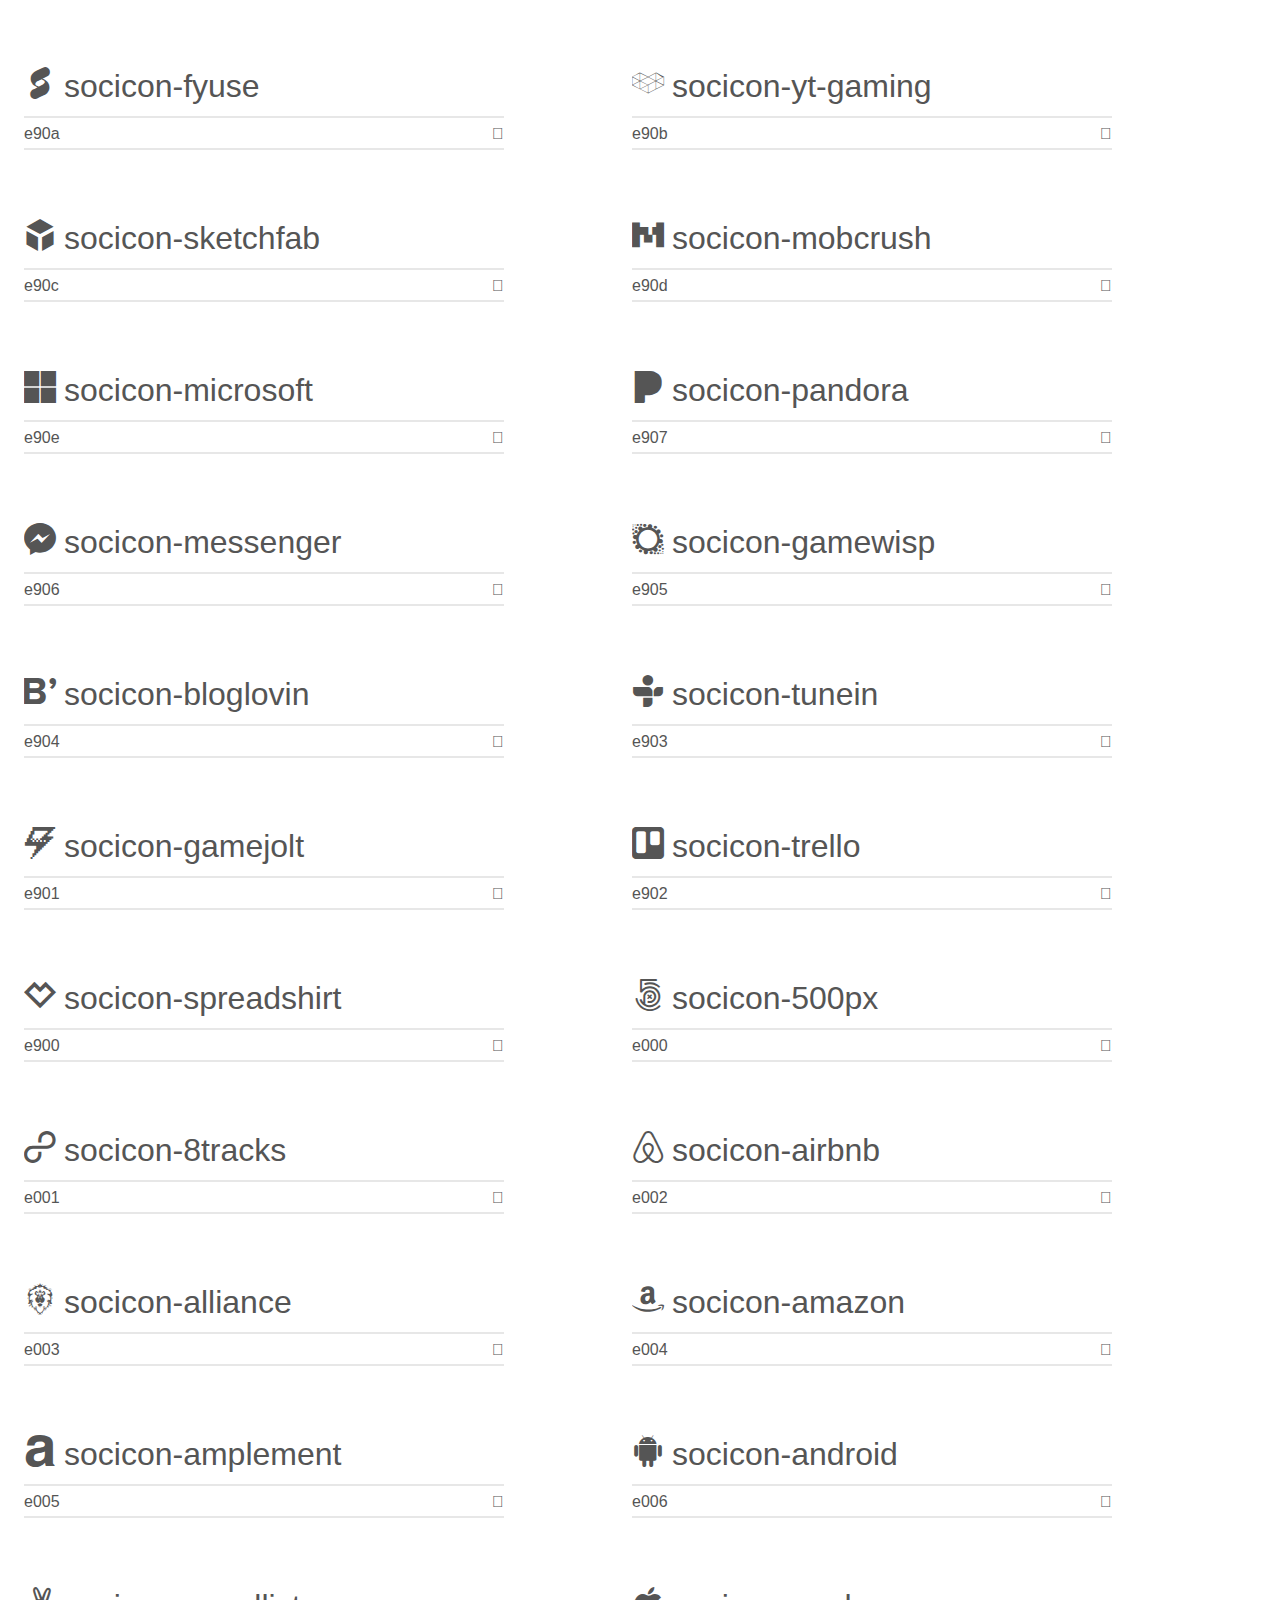
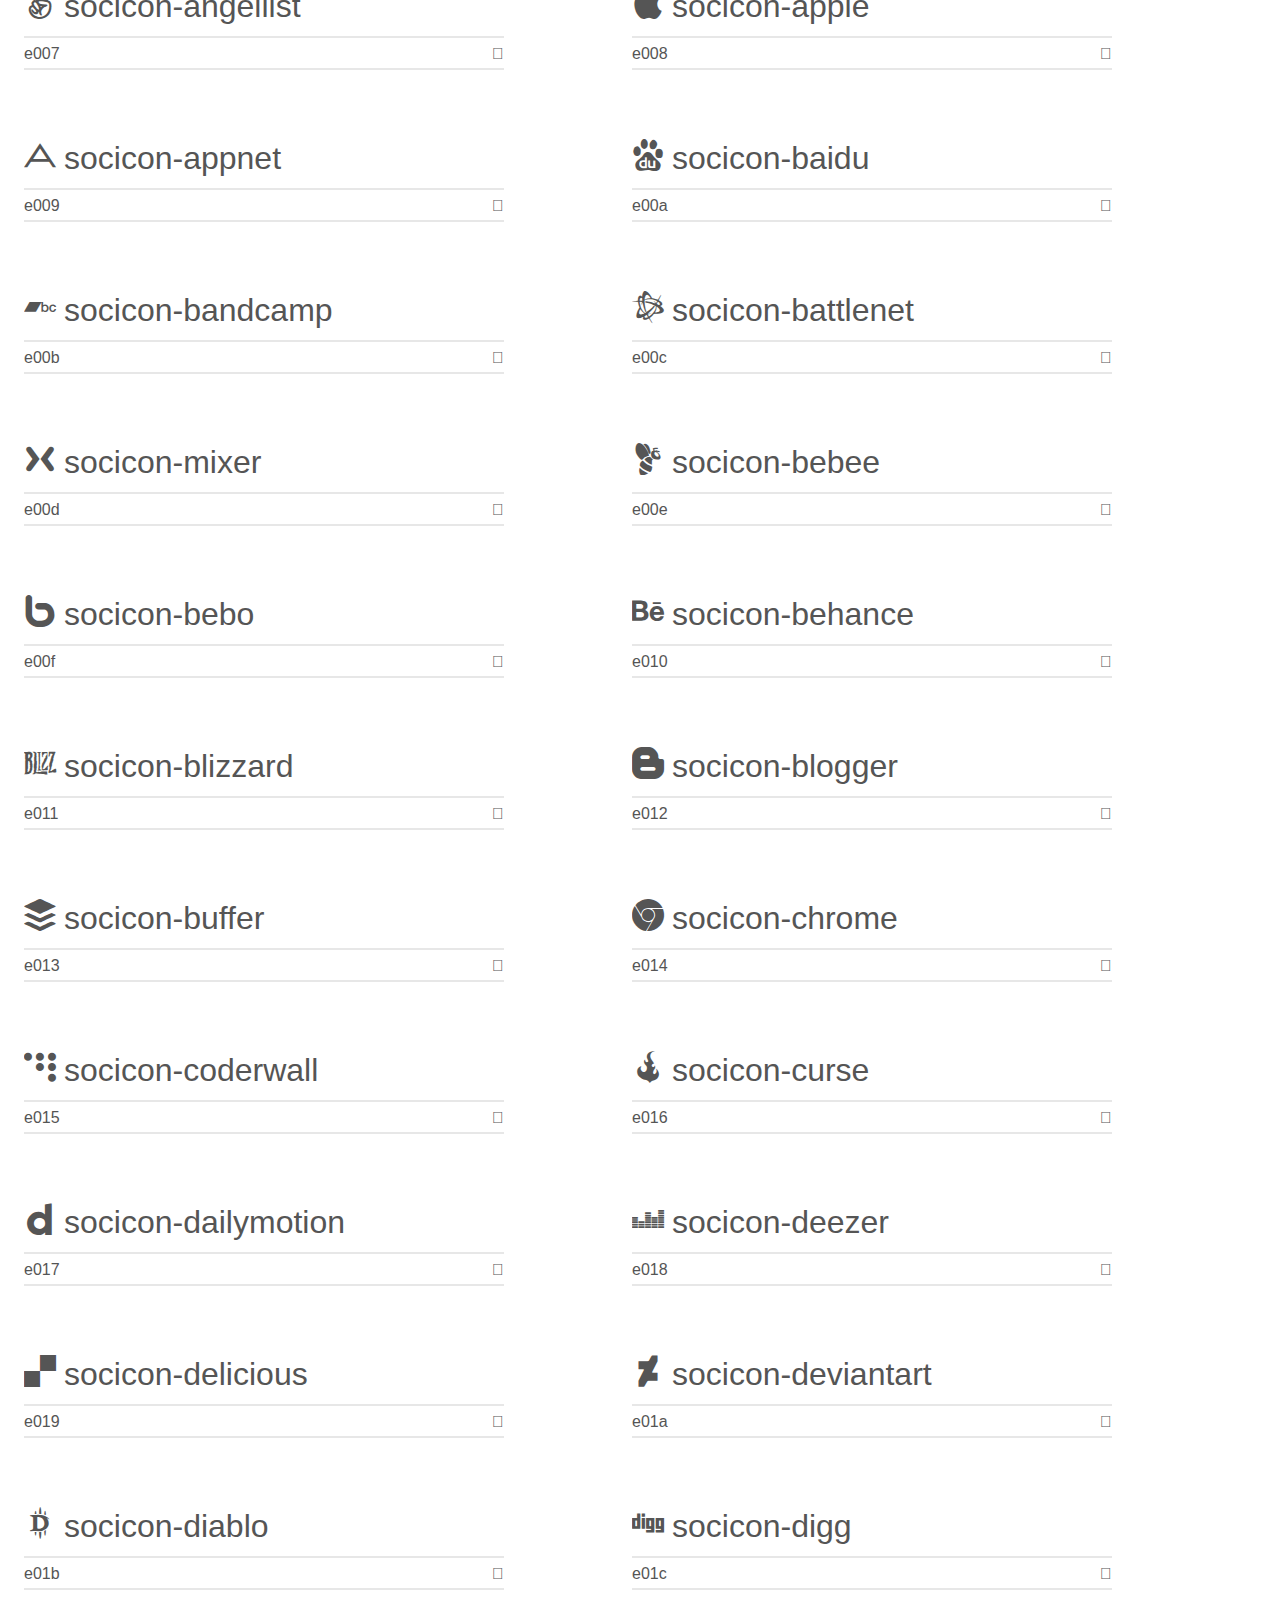
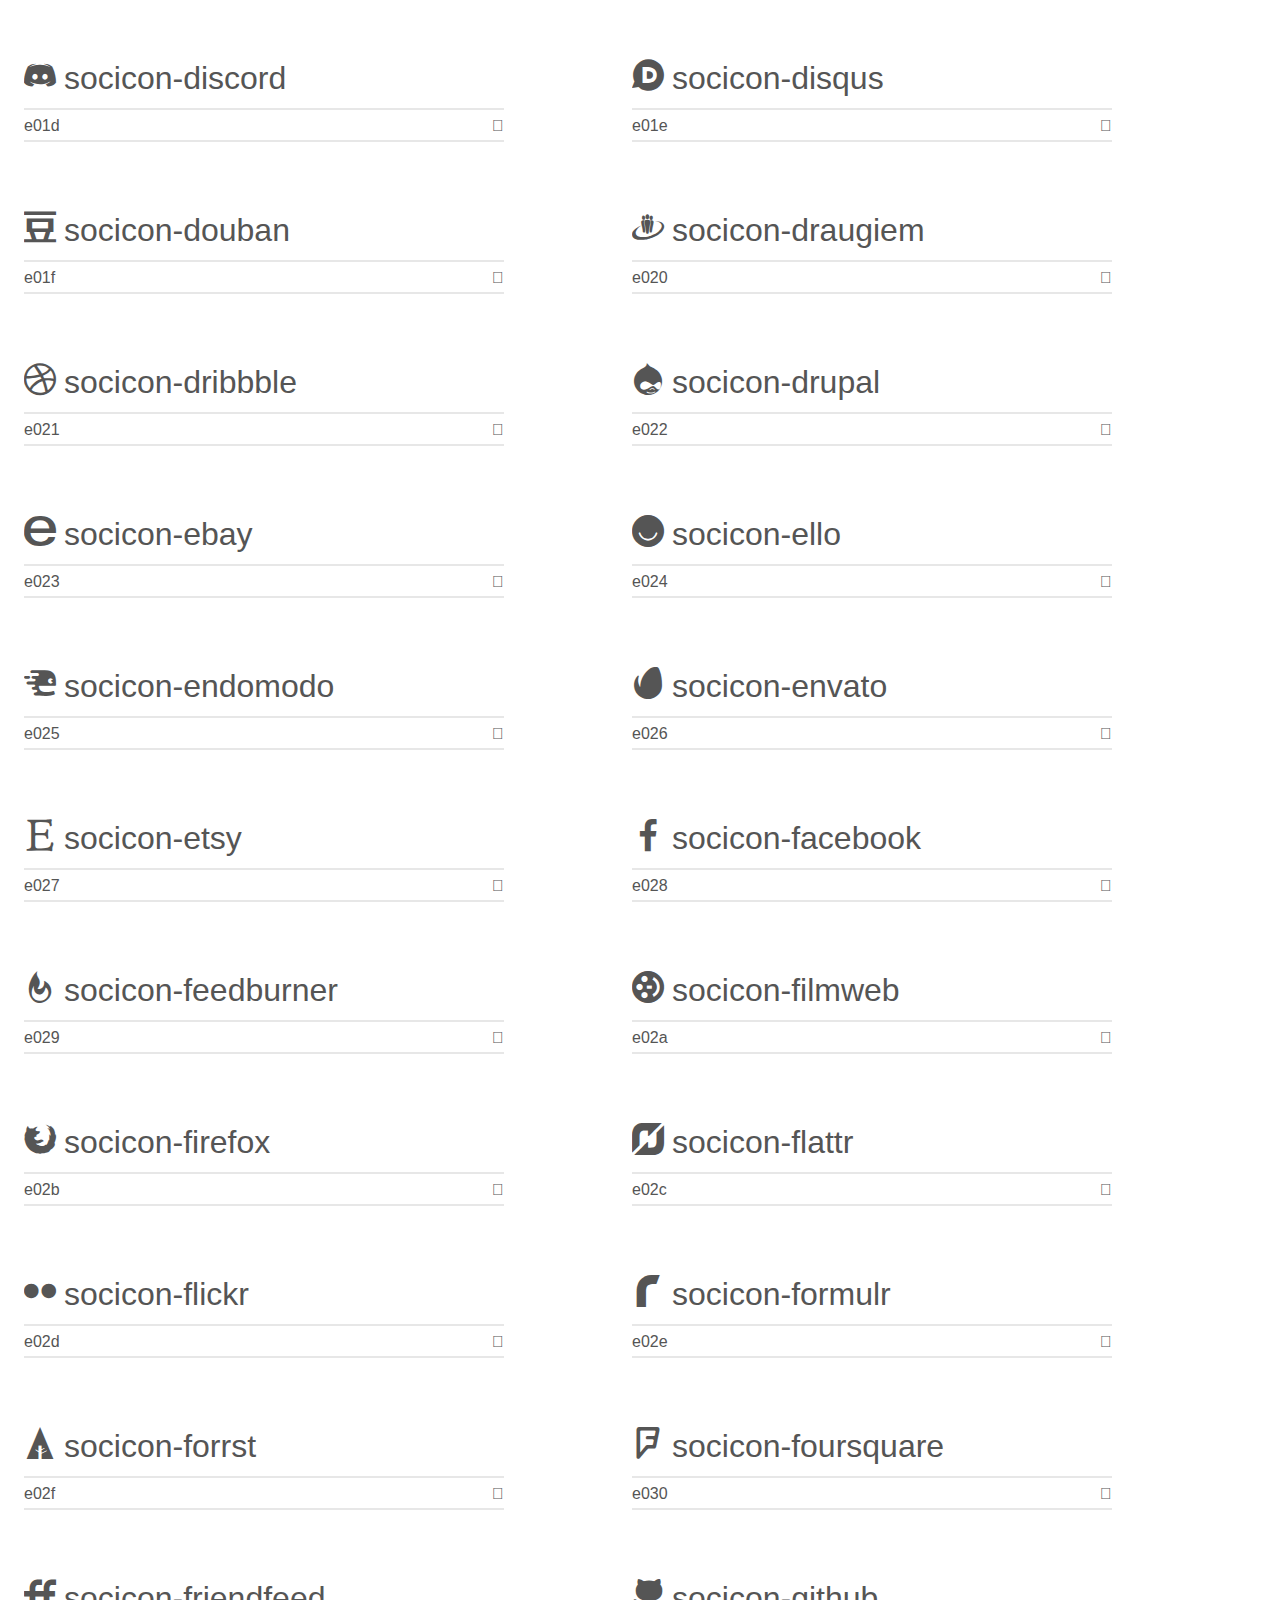
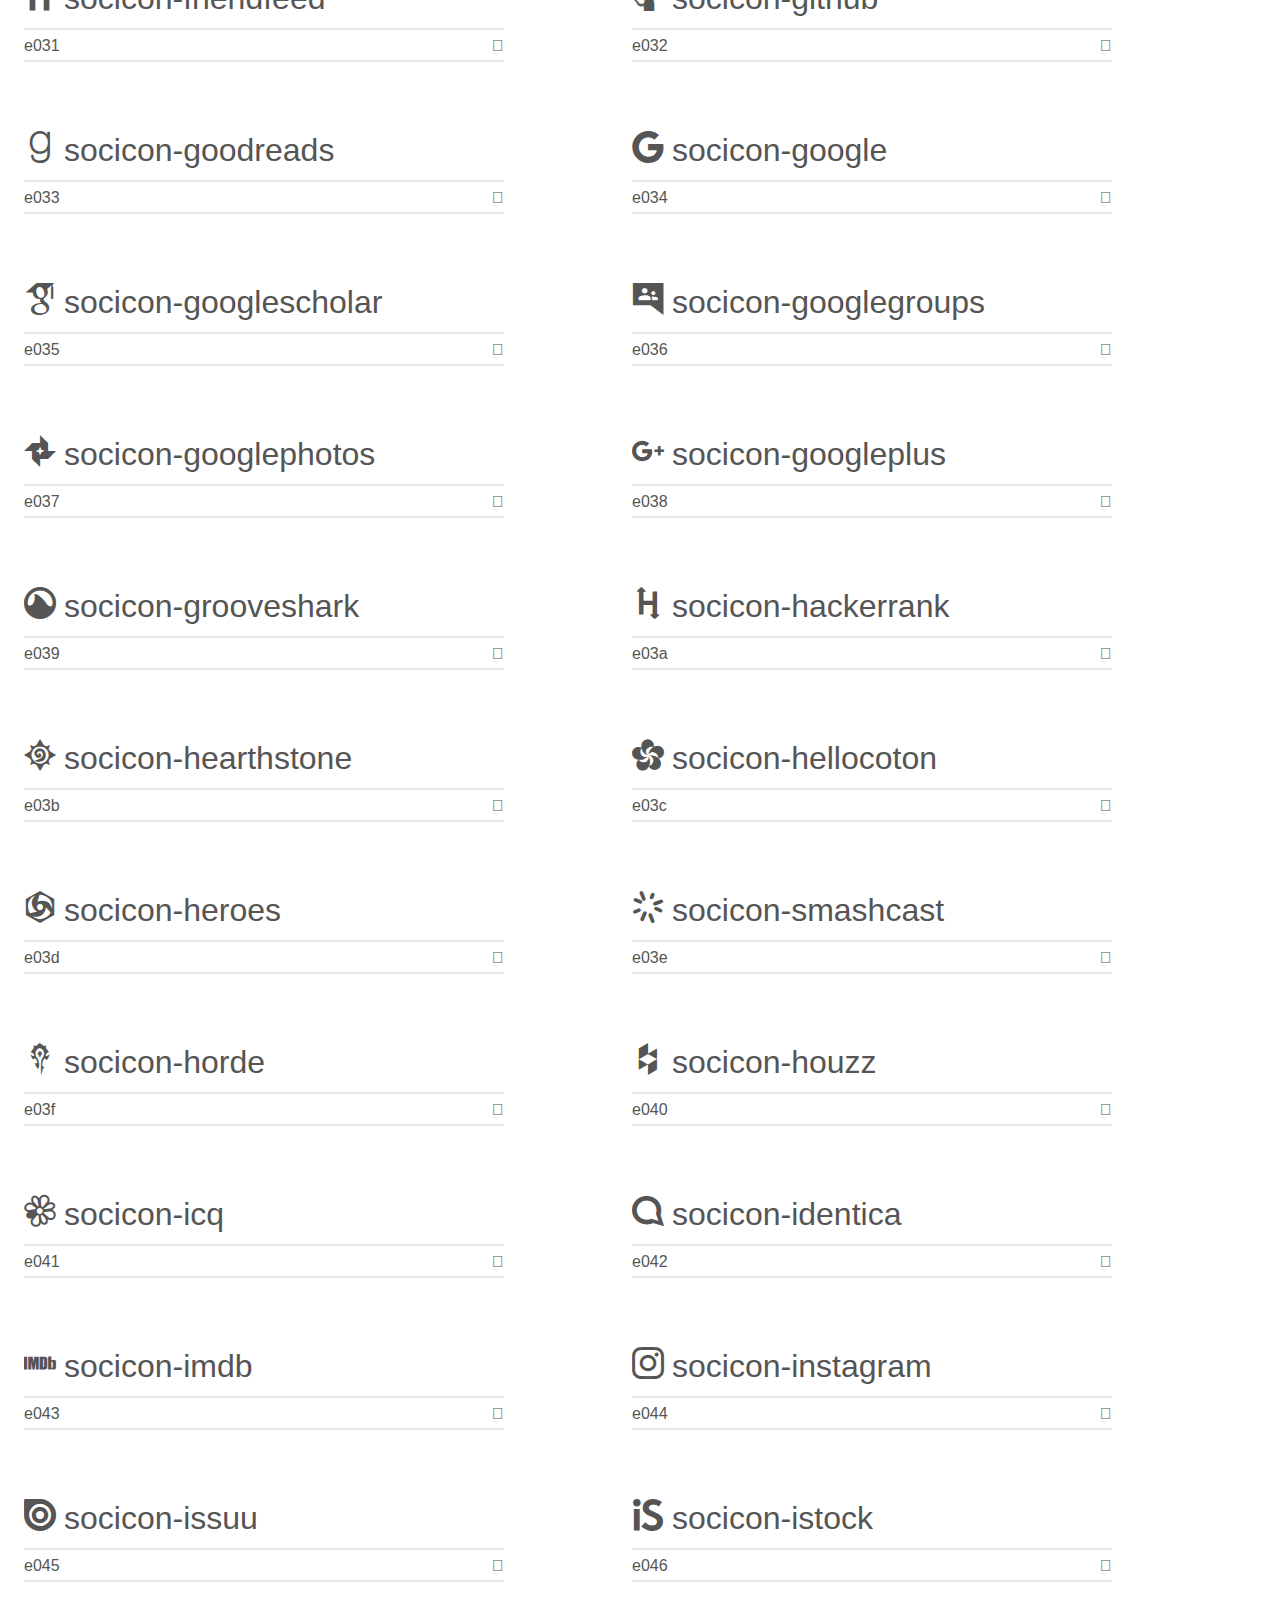
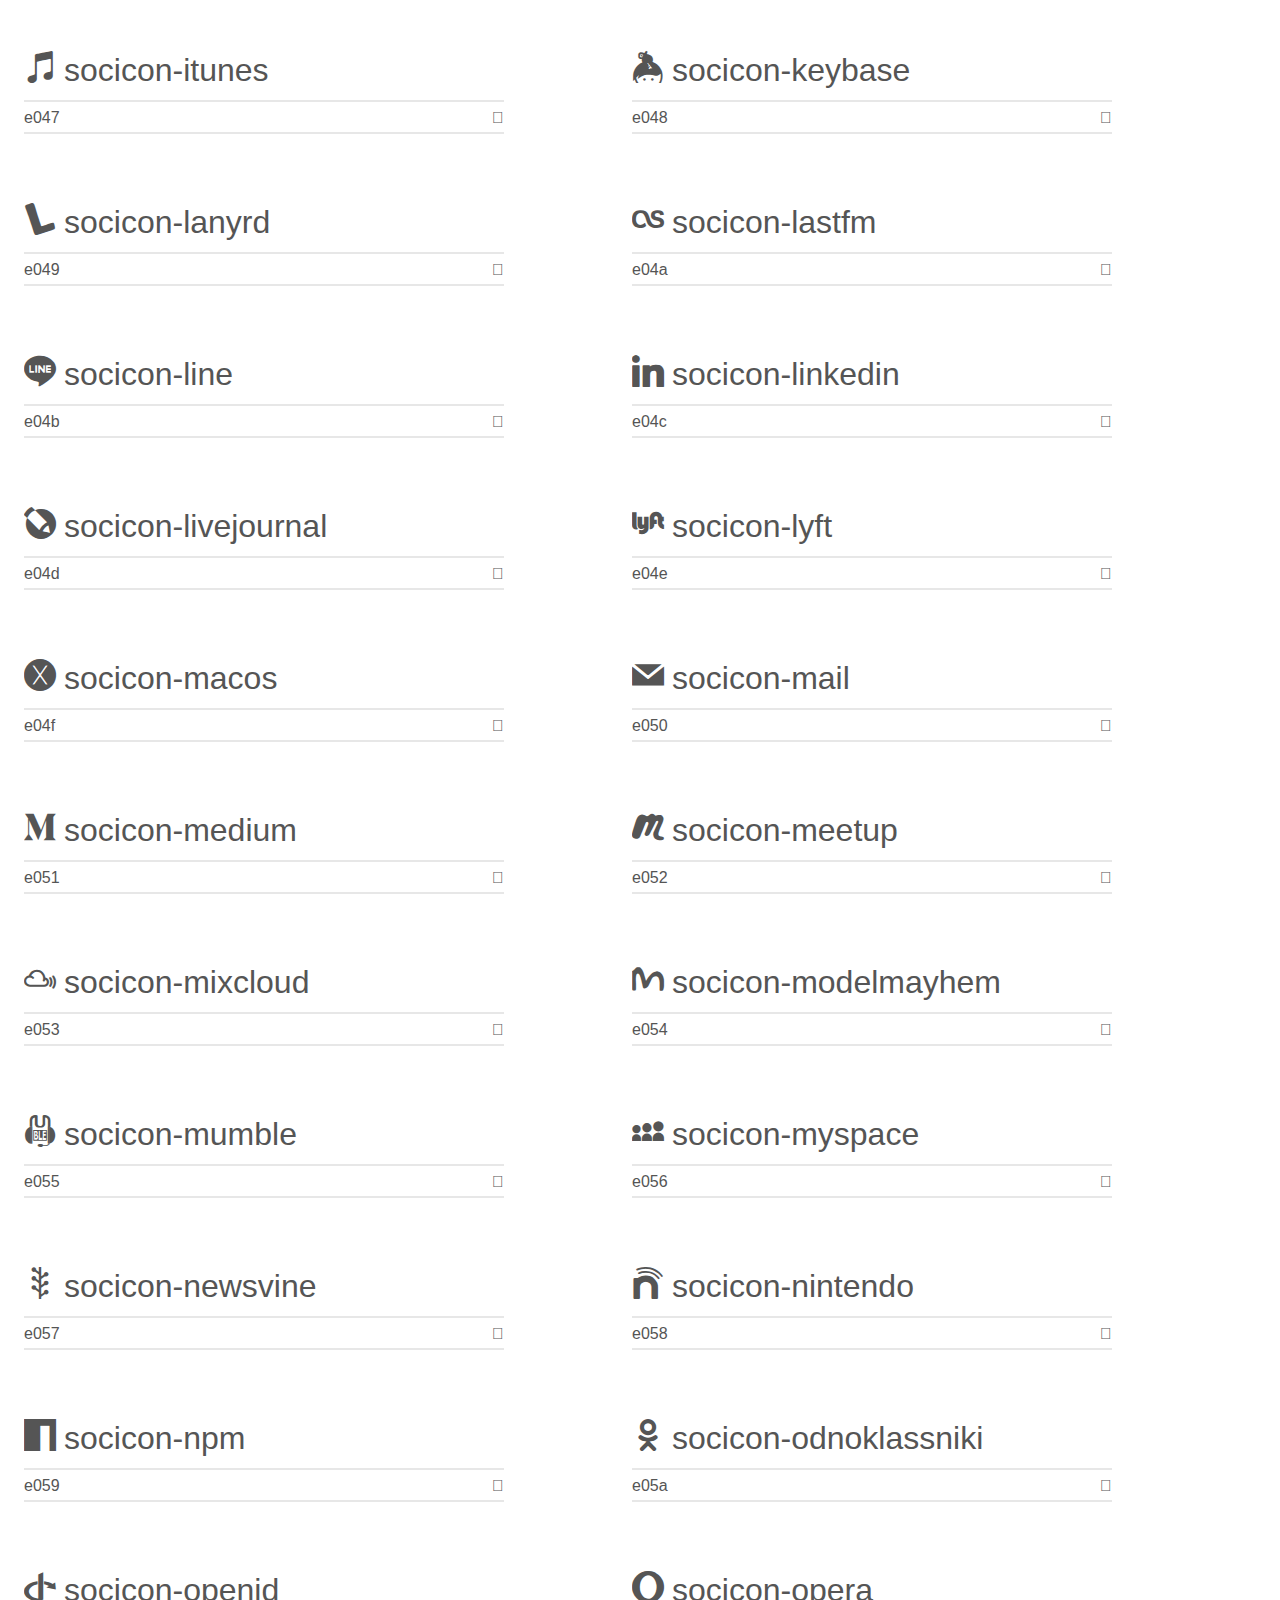
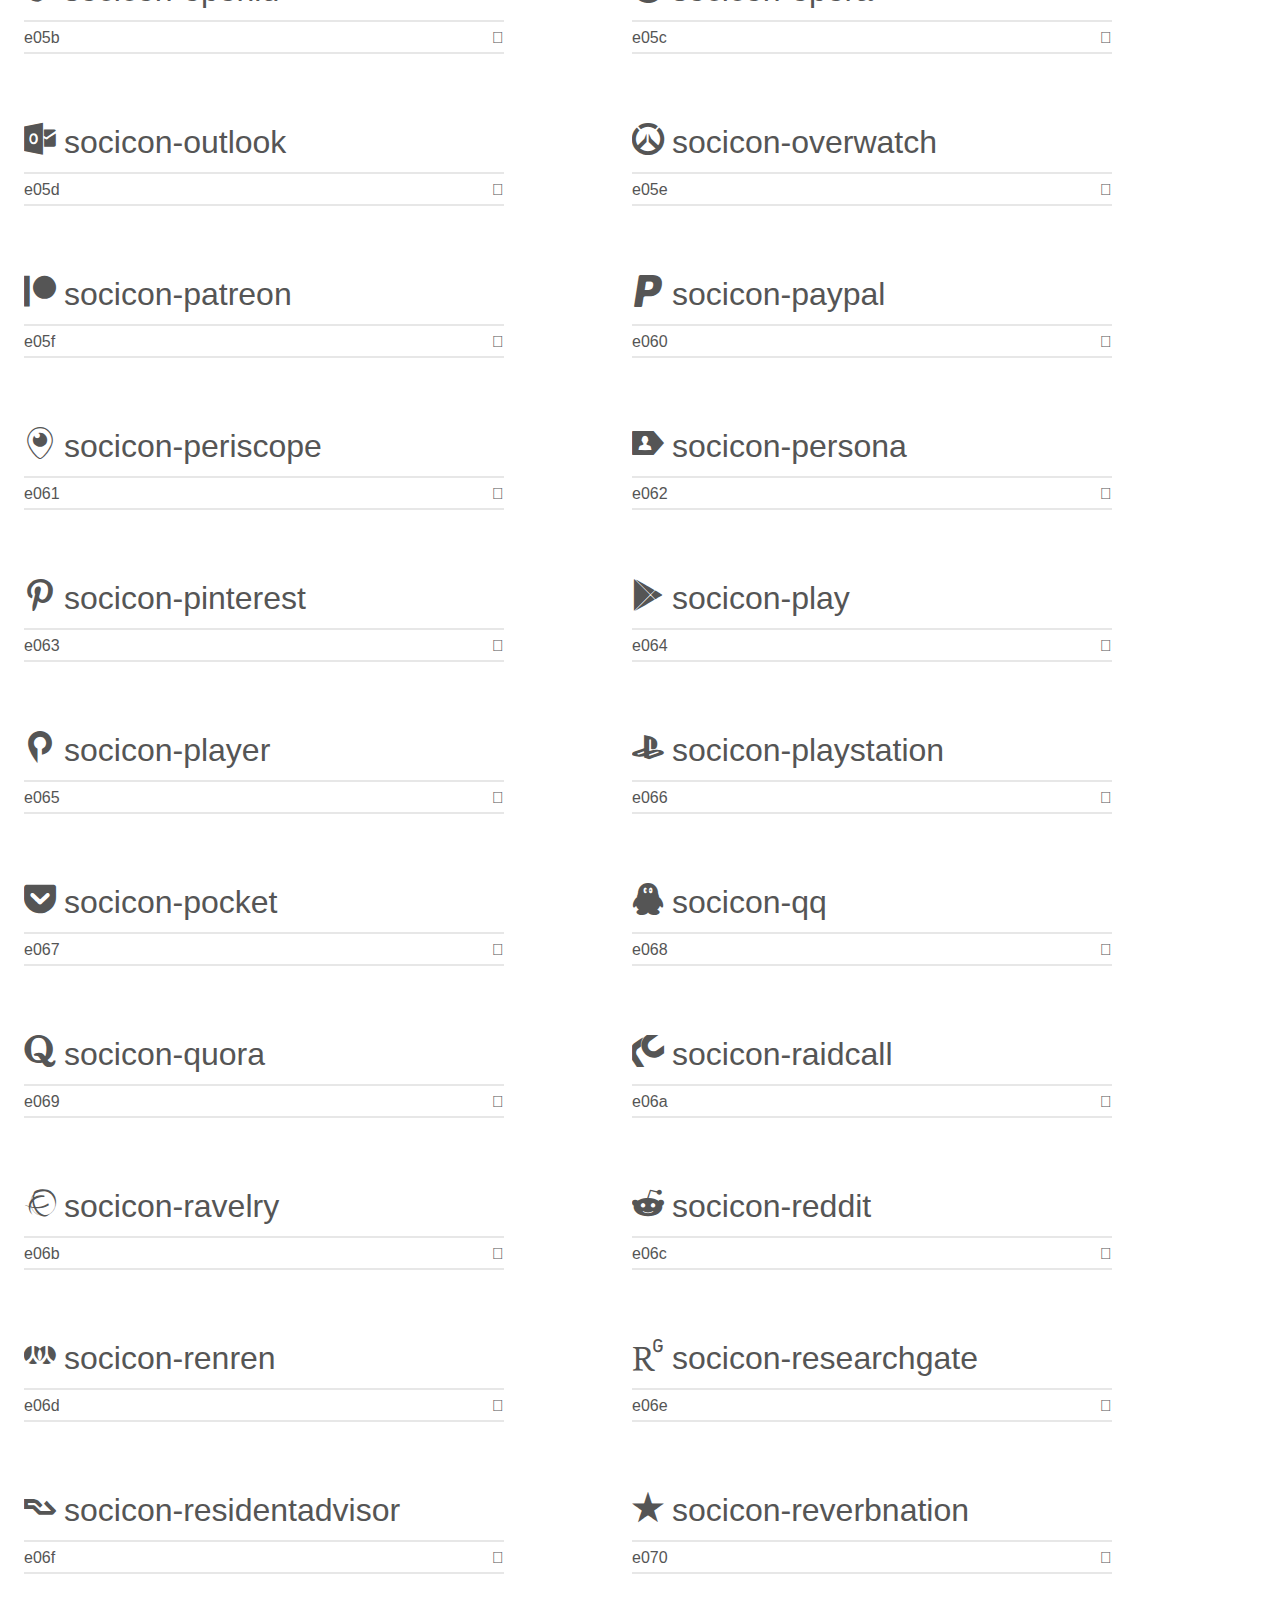
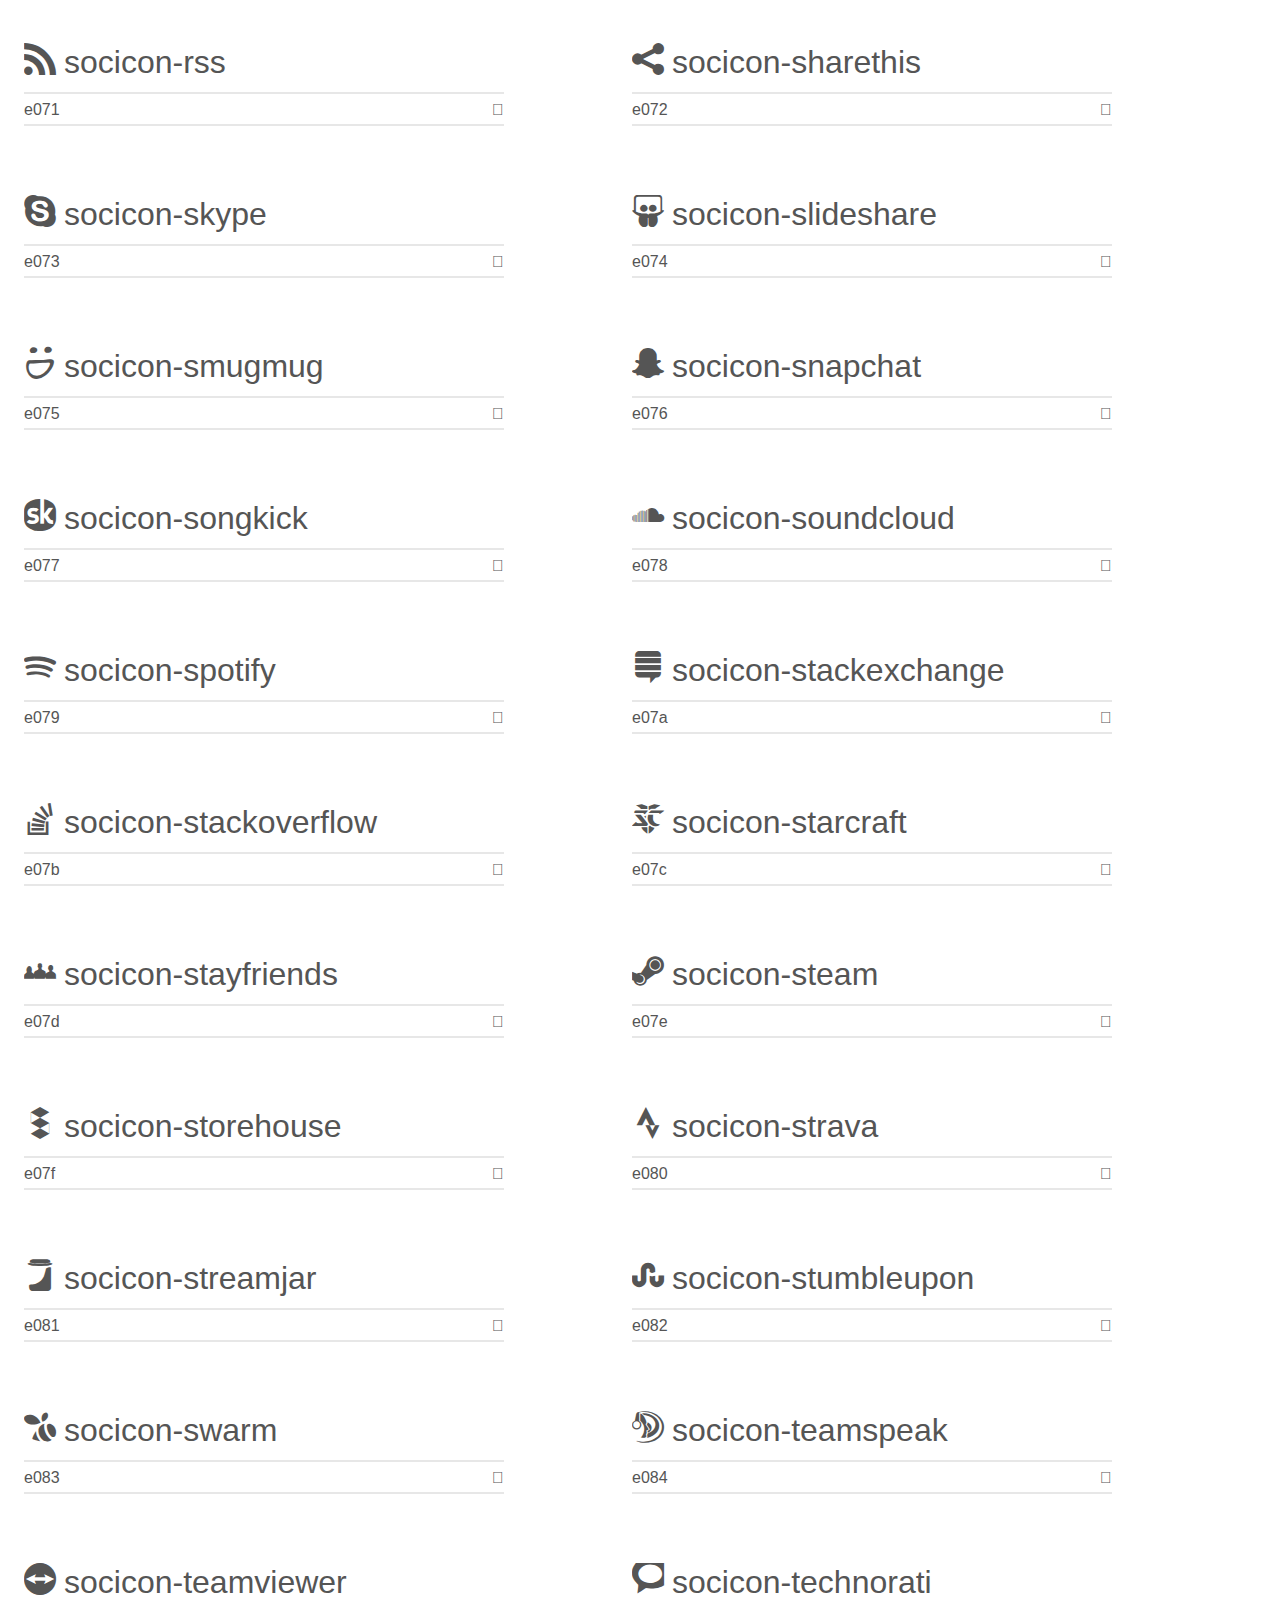
<file: socicon/demo.html>
<!doctype html>
<html>
<head>
    <meta charset="utf-8">
    <title>IcoMoon Demo</title>
    <meta name="description" content="An Icon Font Generated By IcoMoon.io">
    <meta name="viewport" content="width=device-width, initial-scale=1">
    <link rel="stylesheet" href="demo-files/demo.css">
    <link rel="stylesheet" href="style.css"></head>
<body>
    <div class="bgc1 clearfix">
        <h1 class="mhmm mvm"><span class="fgc1">Font Name:</span> Socicon <small class="fgc1">(Glyphs:&nbsp;245)</small></h1>
    </div>
    <div class="clearfix mhl ptl">
        <h1 class="mvm mtn fgc1">Grid Size: 16</h1>
        <div class="glyph fs1">
            <div class="clearfix bshadow0 pbs">
                <span class="socicon-hackernews">
                
                </span>
                <span class="mls"> socicon-hackernews</span>
            </div>
            <fieldset class="fs0 size1of1 clearfix hidden-false">
                <input type="text" readonly value="e946" class="unit size1of2" />
                <input type="text" maxlength="1" readonly value="&#xe946;" class="unitRight size1of2 talign-right" />
            </fieldset>
            <div class="fs0 bshadow0 clearfix hidden-true">
                <span class="unit pvs fgc1">liga: </span>
                <input type="text" readonly value="" class="liga unitRight" />
            </div>
        </div>
        <div class="glyph fs1">
            <div class="clearfix bshadow0 pbs">
                <span class="socicon-smashwords">
                
                </span>
                <span class="mls"> socicon-smashwords</span>
            </div>
            <fieldset class="fs0 size1of1 clearfix hidden-false">
                <input type="text" readonly value="e947" class="unit size1of2" />
                <input type="text" maxlength="1" readonly value="&#xe947;" class="unitRight size1of2 talign-right" />
            </fieldset>
            <div class="fs0 bshadow0 clearfix hidden-true">
                <span class="unit pvs fgc1">liga: </span>
                <input type="text" readonly value="" class="liga unitRight" />
            </div>
        </div>
        <div class="glyph fs1">
            <div class="clearfix bshadow0 pbs">
                <span class="socicon-kobo">
                
                </span>
                <span class="mls"> socicon-kobo</span>
            </div>
            <fieldset class="fs0 size1of1 clearfix hidden-false">
                <input type="text" readonly value="e948" class="unit size1of2" />
                <input type="text" maxlength="1" readonly value="&#xe948;" class="unitRight size1of2 talign-right" />
            </fieldset>
            <div class="fs0 bshadow0 clearfix hidden-true">
                <span class="unit pvs fgc1">liga: </span>
                <input type="text" readonly value="" class="liga unitRight" />
            </div>
        </div>
        <div class="glyph fs1">
            <div class="clearfix bshadow0 pbs">
                <span class="socicon-bookbub">
                
                </span>
                <span class="mls"> socicon-bookbub</span>
            </div>
            <fieldset class="fs0 size1of1 clearfix hidden-false">
                <input type="text" readonly value="e949" class="unit size1of2" />
                <input type="text" maxlength="1" readonly value="&#xe949;" class="unitRight size1of2 talign-right" />
            </fieldset>
            <div class="fs0 bshadow0 clearfix hidden-true">
                <span class="unit pvs fgc1">liga: </span>
                <input type="text" readonly value="" class="liga unitRight" />
            </div>
        </div>
        <div class="glyph fs1">
            <div class="clearfix bshadow0 pbs">
                <span class="socicon-mailru">
                
                </span>
                <span class="mls"> socicon-mailru</span>
            </div>
            <fieldset class="fs0 size1of1 clearfix hidden-false">
                <input type="text" readonly value="e94a" class="unit size1of2" />
                <input type="text" maxlength="1" readonly value="&#xe94a;" class="unitRight size1of2 talign-right" />
            </fieldset>
            <div class="fs0 bshadow0 clearfix hidden-true">
                <span class="unit pvs fgc1">liga: </span>
                <input type="text" readonly value="" class="liga unitRight" />
            </div>
        </div>
        <div class="glyph fs1">
            <div class="clearfix bshadow0 pbs">
                <span class="socicon-gitlab">
                
                </span>
                <span class="mls"> socicon-gitlab</span>
            </div>
            <fieldset class="fs0 size1of1 clearfix hidden-false">
                <input type="text" readonly value="e945" class="unit size1of2" />
                <input type="text" maxlength="1" readonly value="&#xe945;" class="unitRight size1of2 talign-right" />
            </fieldset>
            <div class="fs0 bshadow0 clearfix hidden-true">
                <span class="unit pvs fgc1">liga: </span>
                <input type="text" readonly value="" class="liga unitRight" />
            </div>
        </div>
        <div class="glyph fs1">
            <div class="clearfix bshadow0 pbs">
                <span class="socicon-instructables">
                
                </span>
                <span class="mls"> socicon-instructables</span>
            </div>
            <fieldset class="fs0 size1of1 clearfix hidden-false">
                <input type="text" readonly value="e944" class="unit size1of2" />
                <input type="text" maxlength="1" readonly value="&#xe944;" class="unitRight size1of2 talign-right" />
            </fieldset>
            <div class="fs0 bshadow0 clearfix hidden-true">
                <span class="unit pvs fgc1">liga: </span>
                <input type="text" readonly value="" class="liga unitRight" />
            </div>
        </div>
        <div class="glyph fs1">
            <div class="clearfix bshadow0 pbs">
                <span class="socicon-portfolio">
                
                </span>
                <span class="mls"> socicon-portfolio</span>
            </div>
            <fieldset class="fs0 size1of1 clearfix hidden-false">
                <input type="text" readonly value="e943" class="unit size1of2" />
                <input type="text" maxlength="1" readonly value="&#xe943;" class="unitRight size1of2 talign-right" />
            </fieldset>
            <div class="fs0 bshadow0 clearfix hidden-true">
                <span class="unit pvs fgc1">liga: </span>
                <input type="text" readonly value="" class="liga unitRight" />
            </div>
        </div>
        <div class="glyph fs1">
            <div class="clearfix bshadow0 pbs">
                <span class="socicon-codered">
                
                </span>
                <span class="mls"> socicon-codered</span>
            </div>
            <fieldset class="fs0 size1of1 clearfix hidden-false">
                <input type="text" readonly value="e940" class="unit size1of2" />
                <input type="text" maxlength="1" readonly value="&#xe940;" class="unitRight size1of2 talign-right" />
            </fieldset>
            <div class="fs0 bshadow0 clearfix hidden-true">
                <span class="unit pvs fgc1">liga: </span>
                <input type="text" readonly value="" class="liga unitRight" />
            </div>
        </div>
        <div class="glyph fs1">
            <div class="clearfix bshadow0 pbs">
                <span class="socicon-origin">
                
                </span>
                <span class="mls"> socicon-origin</span>
            </div>
            <fieldset class="fs0 size1of1 clearfix hidden-false">
                <input type="text" readonly value="e941" class="unit size1of2" />
                <input type="text" maxlength="1" readonly value="&#xe941;" class="unitRight size1of2 talign-right" />
            </fieldset>
            <div class="fs0 bshadow0 clearfix hidden-true">
                <span class="unit pvs fgc1">liga: </span>
                <input type="text" readonly value="" class="liga unitRight" />
            </div>
        </div>
        <div class="glyph fs1">
            <div class="clearfix bshadow0 pbs">
                <span class="socicon-nextdoor">
                
                </span>
                <span class="mls"> socicon-nextdoor</span>
            </div>
            <fieldset class="fs0 size1of1 clearfix hidden-false">
                <input type="text" readonly value="e942" class="unit size1of2" />
                <input type="text" maxlength="1" readonly value="&#xe942;" class="unitRight size1of2 talign-right" />
            </fieldset>
            <div class="fs0 bshadow0 clearfix hidden-true">
                <span class="unit pvs fgc1">liga: </span>
                <input type="text" readonly value="" class="liga unitRight" />
            </div>
        </div>
        <div class="glyph fs1">
            <div class="clearfix bshadow0 pbs">
                <span class="socicon-udemy">
                
                </span>
                <span class="mls"> socicon-udemy</span>
            </div>
            <fieldset class="fs0 size1of1 clearfix hidden-false">
                <input type="text" readonly value="e93f" class="unit size1of2" />
                <input type="text" maxlength="1" readonly value="&#xe93f;" class="unitRight size1of2 talign-right" />
            </fieldset>
            <div class="fs0 bshadow0 clearfix hidden-true">
                <span class="unit pvs fgc1">liga: </span>
                <input type="text" readonly value="" class="liga unitRight" />
            </div>
        </div>
        <div class="glyph fs1">
            <div class="clearfix bshadow0 pbs">
                <span class="socicon-livemaster">
                
                </span>
                <span class="mls"> socicon-livemaster</span>
            </div>
            <fieldset class="fs0 size1of1 clearfix hidden-false">
                <input type="text" readonly value="e93e" class="unit size1of2" />
                <input type="text" maxlength="1" readonly value="&#xe93e;" class="unitRight size1of2 talign-right" />
            </fieldset>
            <div class="fs0 bshadow0 clearfix hidden-true">
                <span class="unit pvs fgc1">liga: </span>
                <input type="text" readonly value="" class="liga unitRight" />
            </div>
        </div>
        <div class="glyph fs1">
            <div class="clearfix bshadow0 pbs">
                <span class="socicon-crunchbase">
                
                </span>
                <span class="mls"> socicon-crunchbase</span>
            </div>
            <fieldset class="fs0 size1of1 clearfix hidden-false">
                <input type="text" readonly value="e93b" class="unit size1of2" />
                <input type="text" maxlength="1" readonly value="&#xe93b;" class="unitRight size1of2 talign-right" />
            </fieldset>
            <div class="fs0 bshadow0 clearfix hidden-true">
                <span class="unit pvs fgc1">liga: </span>
                <input type="text" readonly value="" class="liga unitRight" />
            </div>
        </div>
        <div class="glyph fs1">
            <div class="clearfix bshadow0 pbs">
                <span class="socicon-homefy">
                
                </span>
                <span class="mls"> socicon-homefy</span>
            </div>
            <fieldset class="fs0 size1of1 clearfix hidden-false">
                <input type="text" readonly value="e93c" class="unit size1of2" />
                <input type="text" maxlength="1" readonly value="&#xe93c;" class="unitRight size1of2 talign-right" />
            </fieldset>
            <div class="fs0 bshadow0 clearfix hidden-true">
                <span class="unit pvs fgc1">liga: </span>
                <input type="text" readonly value="" class="liga unitRight" />
            </div>
        </div>
        <div class="glyph fs1">
            <div class="clearfix bshadow0 pbs">
                <span class="socicon-calendly">
                
                </span>
                <span class="mls"> socicon-calendly</span>
            </div>
            <fieldset class="fs0 size1of1 clearfix hidden-false">
                <input type="text" readonly value="e93d" class="unit size1of2" />
                <input type="text" maxlength="1" readonly value="&#xe93d;" class="unitRight size1of2 talign-right" />
            </fieldset>
            <div class="fs0 bshadow0 clearfix hidden-true">
                <span class="unit pvs fgc1">liga: </span>
                <input type="text" readonly value="" class="liga unitRight" />
            </div>
        </div>
        <div class="glyph fs1">
            <div class="clearfix bshadow0 pbs">
                <span class="socicon-realtor">
                
                </span>
                <span class="mls"> socicon-realtor</span>
            </div>
            <fieldset class="fs0 size1of1 clearfix hidden-false">
                <input type="text" readonly value="e90f" class="unit size1of2" />
                <input type="text" maxlength="1" readonly value="&#xe90f;" class="unitRight size1of2 talign-right" />
            </fieldset>
            <div class="fs0 bshadow0 clearfix hidden-true">
                <span class="unit pvs fgc1">liga: </span>
                <input type="text" readonly value="" class="liga unitRight" />
            </div>
        </div>
        <div class="glyph fs1">
            <div class="clearfix bshadow0 pbs">
                <span class="socicon-tidal">
                
                </span>
                <span class="mls"> socicon-tidal</span>
            </div>
            <fieldset class="fs0 size1of1 clearfix hidden-false">
                <input type="text" readonly value="e910" class="unit size1of2" />
                <input type="text" maxlength="1" readonly value="&#xe910;" class="unitRight size1of2 talign-right" />
            </fieldset>
            <div class="fs0 bshadow0 clearfix hidden-true">
                <span class="unit pvs fgc1">liga: </span>
                <input type="text" readonly value="" class="liga unitRight" />
            </div>
        </div>
        <div class="glyph fs1">
            <div class="clearfix bshadow0 pbs">
                <span class="socicon-qobuz">
                
                </span>
                <span class="mls"> socicon-qobuz</span>
            </div>
            <fieldset class="fs0 size1of1 clearfix hidden-false">
                <input type="text" readonly value="e911" class="unit size1of2" />
                <input type="text" maxlength="1" readonly value="&#xe911;" class="unitRight size1of2 talign-right" />
            </fieldset>
            <div class="fs0 bshadow0 clearfix hidden-true">
                <span class="unit pvs fgc1">liga: </span>
                <input type="text" readonly value="" class="liga unitRight" />
            </div>
        </div>
        <div class="glyph fs1">
            <div class="clearfix bshadow0 pbs">
                <span class="socicon-natgeo">
                
                </span>
                <span class="mls"> socicon-natgeo</span>
            </div>
            <fieldset class="fs0 size1of1 clearfix hidden-false">
                <input type="text" readonly value="e912" class="unit size1of2" />
                <input type="text" maxlength="1" readonly value="&#xe912;" class="unitRight size1of2 talign-right" />
            </fieldset>
            <div class="fs0 bshadow0 clearfix hidden-true">
                <span class="unit pvs fgc1">liga: </span>
                <input type="text" readonly value="" class="liga unitRight" />
            </div>
        </div>
        <div class="glyph fs1">
            <div class="clearfix bshadow0 pbs">
                <span class="socicon-mastodon">
                
                </span>
                <span class="mls"> socicon-mastodon</span>
            </div>
            <fieldset class="fs0 size1of1 clearfix hidden-false">
                <input type="text" readonly value="e913" class="unit size1of2" />
                <input type="text" maxlength="1" readonly value="&#xe913;" class="unitRight size1of2 talign-right" />
            </fieldset>
            <div class="fs0 bshadow0 clearfix hidden-true">
                <span class="unit pvs fgc1">liga: </span>
                <input type="text" readonly value="" class="liga unitRight" />
            </div>
        </div>
        <div class="glyph fs1">
            <div class="clearfix bshadow0 pbs">
                <span class="socicon-unsplash">
                
                </span>
                <span class="mls"> socicon-unsplash</span>
            </div>
            <fieldset class="fs0 size1of1 clearfix hidden-false">
                <input type="text" readonly value="e914" class="unit size1of2" />
                <input type="text" maxlength="1" readonly value="&#xe914;" class="unitRight size1of2 talign-right" />
            </fieldset>
            <div class="fs0 bshadow0 clearfix hidden-true">
                <span class="unit pvs fgc1">liga: </span>
                <input type="text" readonly value="" class="liga unitRight" />
            </div>
        </div>
        <div class="glyph fs1">
            <div class="clearfix bshadow0 pbs">
                <span class="socicon-homeadvisor">
                
                </span>
                <span class="mls"> socicon-homeadvisor</span>
            </div>
            <fieldset class="fs0 size1of1 clearfix hidden-false">
                <input type="text" readonly value="e915" class="unit size1of2" />
                <input type="text" maxlength="1" readonly value="&#xe915;" class="unitRight size1of2 talign-right" />
            </fieldset>
            <div class="fs0 bshadow0 clearfix hidden-true">
                <span class="unit pvs fgc1">liga: </span>
                <input type="text" readonly value="" class="liga unitRight" />
            </div>
        </div>
        <div class="glyph fs1">
            <div class="clearfix bshadow0 pbs">
                <span class="socicon-angieslist">
                
                </span>
                <span class="mls"> socicon-angieslist</span>
            </div>
            <fieldset class="fs0 size1of1 clearfix hidden-false">
                <input type="text" readonly value="e916" class="unit size1of2" />
                <input type="text" maxlength="1" readonly value="&#xe916;" class="unitRight size1of2 talign-right" />
            </fieldset>
            <div class="fs0 bshadow0 clearfix hidden-true">
                <span class="unit pvs fgc1">liga: </span>
                <input type="text" readonly value="" class="liga unitRight" />
            </div>
        </div>
        <div class="glyph fs1">
            <div class="clearfix bshadow0 pbs">
                <span class="socicon-codepen">
                
                </span>
                <span class="mls"> socicon-codepen</span>
            </div>
            <fieldset class="fs0 size1of1 clearfix hidden-false">
                <input type="text" readonly value="e917" class="unit size1of2" />
                <input type="text" maxlength="1" readonly value="&#xe917;" class="unitRight size1of2 talign-right" />
            </fieldset>
            <div class="fs0 bshadow0 clearfix hidden-true">
                <span class="unit pvs fgc1">liga: </span>
                <input type="text" readonly value="" class="liga unitRight" />
            </div>
        </div>
        <div class="glyph fs1">
            <div class="clearfix bshadow0 pbs">
                <span class="socicon-slack">
                
                </span>
                <span class="mls"> socicon-slack</span>
            </div>
            <fieldset class="fs0 size1of1 clearfix hidden-false">
                <input type="text" readonly value="e918" class="unit size1of2" />
                <input type="text" maxlength="1" readonly value="&#xe918;" class="unitRight size1of2 talign-right" />
            </fieldset>
            <div class="fs0 bshadow0 clearfix hidden-true">
                <span class="unit pvs fgc1">liga: </span>
                <input type="text" readonly value="" class="liga unitRight" />
            </div>
        </div>
        <div class="glyph fs1">
            <div class="clearfix bshadow0 pbs">
                <span class="socicon-openaigym">
                
                </span>
                <span class="mls"> socicon-openaigym</span>
            </div>
            <fieldset class="fs0 size1of1 clearfix hidden-false">
                <input type="text" readonly value="e919" class="unit size1of2" />
                <input type="text" maxlength="1" readonly value="&#xe919;" class="unitRight size1of2 talign-right" />
            </fieldset>
            <div class="fs0 bshadow0 clearfix hidden-true">
                <span class="unit pvs fgc1">liga: </span>
                <input type="text" readonly value="" class="liga unitRight" />
            </div>
        </div>
        <div class="glyph fs1">
            <div class="clearfix bshadow0 pbs">
                <span class="socicon-logmein">
                
                </span>
                <span class="mls"> socicon-logmein</span>
            </div>
            <fieldset class="fs0 size1of1 clearfix hidden-false">
                <input type="text" readonly value="e91a" class="unit size1of2" />
                <input type="text" maxlength="1" readonly value="&#xe91a;" class="unitRight size1of2 talign-right" />
            </fieldset>
            <div class="fs0 bshadow0 clearfix hidden-true">
                <span class="unit pvs fgc1">liga: </span>
                <input type="text" readonly value="" class="liga unitRight" />
            </div>
        </div>
        <div class="glyph fs1">
            <div class="clearfix bshadow0 pbs">
                <span class="socicon-fiverr">
                
                </span>
                <span class="mls"> socicon-fiverr</span>
            </div>
            <fieldset class="fs0 size1of1 clearfix hidden-false">
                <input type="text" readonly value="e91b" class="unit size1of2" />
                <input type="text" maxlength="1" readonly value="&#xe91b;" class="unitRight size1of2 talign-right" />
            </fieldset>
            <div class="fs0 bshadow0 clearfix hidden-true">
                <span class="unit pvs fgc1">liga: </span>
                <input type="text" readonly value="" class="liga unitRight" />
            </div>
        </div>
        <div class="glyph fs1">
            <div class="clearfix bshadow0 pbs">
                <span class="socicon-gotomeeting">
                
                </span>
                <span class="mls"> socicon-gotomeeting</span>
            </div>
            <fieldset class="fs0 size1of1 clearfix hidden-false">
                <input type="text" readonly value="e91c" class="unit size1of2" />
                <input type="text" maxlength="1" readonly value="&#xe91c;" class="unitRight size1of2 talign-right" />
            </fieldset>
            <div class="fs0 bshadow0 clearfix hidden-true">
                <span class="unit pvs fgc1">liga: </span>
                <input type="text" readonly value="" class="liga unitRight" />
            </div>
        </div>
        <div class="glyph fs1">
            <div class="clearfix bshadow0 pbs">
                <span class="socicon-aliexpress">
                
                </span>
                <span class="mls"> socicon-aliexpress</span>
            </div>
            <fieldset class="fs0 size1of1 clearfix hidden-false">
                <input type="text" readonly value="e91d" class="unit size1of2" />
                <input type="text" maxlength="1" readonly value="&#xe91d;" class="unitRight size1of2 talign-right" />
            </fieldset>
            <div class="fs0 bshadow0 clearfix hidden-true">
                <span class="unit pvs fgc1">liga: </span>
                <input type="text" readonly value="" class="liga unitRight" />
            </div>
        </div>
        <div class="glyph fs1">
            <div class="clearfix bshadow0 pbs">
                <span class="socicon-guru">
                
                </span>
                <span class="mls"> socicon-guru</span>
            </div>
            <fieldset class="fs0 size1of1 clearfix hidden-false">
                <input type="text" readonly value="e91e" class="unit size1of2" />
                <input type="text" maxlength="1" readonly value="&#xe91e;" class="unitRight size1of2 talign-right" />
            </fieldset>
            <div class="fs0 bshadow0 clearfix hidden-true">
                <span class="unit pvs fgc1">liga: </span>
                <input type="text" readonly value="" class="liga unitRight" />
            </div>
        </div>
        <div class="glyph fs1">
            <div class="clearfix bshadow0 pbs">
                <span class="socicon-appstore">
                
                </span>
                <span class="mls"> socicon-appstore</span>
            </div>
            <fieldset class="fs0 size1of1 clearfix hidden-false">
                <input type="text" readonly value="e91f" class="unit size1of2" />
                <input type="text" maxlength="1" readonly value="&#xe91f;" class="unitRight size1of2 talign-right" />
            </fieldset>
            <div class="fs0 bshadow0 clearfix hidden-true">
                <span class="unit pvs fgc1">liga: </span>
                <input type="text" readonly value="" class="liga unitRight" />
            </div>
        </div>
        <div class="glyph fs1">
            <div class="clearfix bshadow0 pbs">
                <span class="socicon-homes">
                
                </span>
                <span class="mls"> socicon-homes</span>
            </div>
            <fieldset class="fs0 size1of1 clearfix hidden-false">
                <input type="text" readonly value="e920" class="unit size1of2" />
                <input type="text" maxlength="1" readonly value="&#xe920;" class="unitRight size1of2 talign-right" />
            </fieldset>
            <div class="fs0 bshadow0 clearfix hidden-true">
                <span class="unit pvs fgc1">liga: </span>
                <input type="text" readonly value="" class="liga unitRight" />
            </div>
        </div>
        <div class="glyph fs1">
            <div class="clearfix bshadow0 pbs">
                <span class="socicon-zoom">
                
                </span>
                <span class="mls"> socicon-zoom</span>
            </div>
            <fieldset class="fs0 size1of1 clearfix hidden-false">
                <input type="text" readonly value="e921" class="unit size1of2" />
                <input type="text" maxlength="1" readonly value="&#xe921;" class="unitRight size1of2 talign-right" />
            </fieldset>
            <div class="fs0 bshadow0 clearfix hidden-true">
                <span class="unit pvs fgc1">liga: </span>
                <input type="text" readonly value="" class="liga unitRight" />
            </div>
        </div>
        <div class="glyph fs1">
            <div class="clearfix bshadow0 pbs">
                <span class="socicon-alibaba">
                
                </span>
                <span class="mls"> socicon-alibaba</span>
            </div>
            <fieldset class="fs0 size1of1 clearfix hidden-false">
                <input type="text" readonly value="e922" class="unit size1of2" />
                <input type="text" maxlength="1" readonly value="&#xe922;" class="unitRight size1of2 talign-right" />
            </fieldset>
            <div class="fs0 bshadow0 clearfix hidden-true">
                <span class="unit pvs fgc1">liga: </span>
                <input type="text" readonly value="" class="liga unitRight" />
            </div>
        </div>
        <div class="glyph fs1">
            <div class="clearfix bshadow0 pbs">
                <span class="socicon-craigslist">
                
                </span>
                <span class="mls"> socicon-craigslist</span>
            </div>
            <fieldset class="fs0 size1of1 clearfix hidden-false">
                <input type="text" readonly value="e923" class="unit size1of2" />
                <input type="text" maxlength="1" readonly value="&#xe923;" class="unitRight size1of2 talign-right" />
            </fieldset>
            <div class="fs0 bshadow0 clearfix hidden-true">
                <span class="unit pvs fgc1">liga: </span>
                <input type="text" readonly value="" class="liga unitRight" />
            </div>
        </div>
        <div class="glyph fs1">
            <div class="clearfix bshadow0 pbs">
                <span class="socicon-wix">
                
                </span>
                <span class="mls"> socicon-wix</span>
            </div>
            <fieldset class="fs0 size1of1 clearfix hidden-false">
                <input type="text" readonly value="e924" class="unit size1of2" />
                <input type="text" maxlength="1" readonly value="&#xe924;" class="unitRight size1of2 talign-right" />
            </fieldset>
            <div class="fs0 bshadow0 clearfix hidden-true">
                <span class="unit pvs fgc1">liga: </span>
                <input type="text" readonly value="" class="liga unitRight" />
            </div>
        </div>
        <div class="glyph fs1">
            <div class="clearfix bshadow0 pbs">
                <span class="socicon-redfin">
                
                </span>
                <span class="mls"> socicon-redfin</span>
            </div>
            <fieldset class="fs0 size1of1 clearfix hidden-false">
                <input type="text" readonly value="e925" class="unit size1of2" />
                <input type="text" maxlength="1" readonly value="&#xe925;" class="unitRight size1of2 talign-right" />
            </fieldset>
            <div class="fs0 bshadow0 clearfix hidden-true">
                <span class="unit pvs fgc1">liga: </span>
                <input type="text" readonly value="" class="liga unitRight" />
            </div>
        </div>
        <div class="glyph fs1">
            <div class="clearfix bshadow0 pbs">
                <span class="socicon-googlecalendar">
                
                </span>
                <span class="mls"> socicon-googlecalendar</span>
            </div>
            <fieldset class="fs0 size1of1 clearfix hidden-false">
                <input type="text" readonly value="e926" class="unit size1of2" />
                <input type="text" maxlength="1" readonly value="&#xe926;" class="unitRight size1of2 talign-right" />
            </fieldset>
            <div class="fs0 bshadow0 clearfix hidden-true">
                <span class="unit pvs fgc1">liga: </span>
                <input type="text" readonly value="" class="liga unitRight" />
            </div>
        </div>
        <div class="glyph fs1">
            <div class="clearfix bshadow0 pbs">
                <span class="socicon-shopify">
                
                </span>
                <span class="mls"> socicon-shopify</span>
            </div>
            <fieldset class="fs0 size1of1 clearfix hidden-false">
                <input type="text" readonly value="e927" class="unit size1of2" />
                <input type="text" maxlength="1" readonly value="&#xe927;" class="unitRight size1of2 talign-right" />
            </fieldset>
            <div class="fs0 bshadow0 clearfix hidden-true">
                <span class="unit pvs fgc1">liga: </span>
                <input type="text" readonly value="" class="liga unitRight" />
            </div>
        </div>
        <div class="glyph fs1">
            <div class="clearfix bshadow0 pbs">
                <span class="socicon-freelancer">
                
                </span>
                <span class="mls"> socicon-freelancer</span>
            </div>
            <fieldset class="fs0 size1of1 clearfix hidden-false">
                <input type="text" readonly value="e928" class="unit size1of2" />
                <input type="text" maxlength="1" readonly value="&#xe928;" class="unitRight size1of2 talign-right" />
            </fieldset>
            <div class="fs0 bshadow0 clearfix hidden-true">
                <span class="unit pvs fgc1">liga: </span>
                <input type="text" readonly value="" class="liga unitRight" />
            </div>
        </div>
        <div class="glyph fs1">
            <div class="clearfix bshadow0 pbs">
                <span class="socicon-seedrs">
                
                </span>
                <span class="mls"> socicon-seedrs</span>
            </div>
            <fieldset class="fs0 size1of1 clearfix hidden-false">
                <input type="text" readonly value="e929" class="unit size1of2" />
                <input type="text" maxlength="1" readonly value="&#xe929;" class="unitRight size1of2 talign-right" />
            </fieldset>
            <div class="fs0 bshadow0 clearfix hidden-true">
                <span class="unit pvs fgc1">liga: </span>
                <input type="text" readonly value="" class="liga unitRight" />
            </div>
        </div>
        <div class="glyph fs1">
            <div class="clearfix bshadow0 pbs">
                <span class="socicon-bing">
                
                </span>
                <span class="mls"> socicon-bing</span>
            </div>
            <fieldset class="fs0 size1of1 clearfix hidden-false">
                <input type="text" readonly value="e92a" class="unit size1of2" />
                <input type="text" maxlength="1" readonly value="&#xe92a;" class="unitRight size1of2 talign-right" />
            </fieldset>
            <div class="fs0 bshadow0 clearfix hidden-true">
                <span class="unit pvs fgc1">liga: </span>
                <input type="text" readonly value="" class="liga unitRight" />
            </div>
        </div>
        <div class="glyph fs1">
            <div class="clearfix bshadow0 pbs">
                <span class="socicon-doodle">
                
                </span>
                <span class="mls"> socicon-doodle</span>
            </div>
            <fieldset class="fs0 size1of1 clearfix hidden-false">
                <input type="text" readonly value="e92b" class="unit size1of2" />
                <input type="text" maxlength="1" readonly value="&#xe92b;" class="unitRight size1of2 talign-right" />
            </fieldset>
            <div class="fs0 bshadow0 clearfix hidden-true">
                <span class="unit pvs fgc1">liga: </span>
                <input type="text" readonly value="" class="liga unitRight" />
            </div>
        </div>
        <div class="glyph fs1">
            <div class="clearfix bshadow0 pbs">
                <span class="socicon-bonanza">
                
                </span>
                <span class="mls"> socicon-bonanza</span>
            </div>
            <fieldset class="fs0 size1of1 clearfix hidden-false">
                <input type="text" readonly value="e92c" class="unit size1of2" />
                <input type="text" maxlength="1" readonly value="&#xe92c;" class="unitRight size1of2 talign-right" />
            </fieldset>
            <div class="fs0 bshadow0 clearfix hidden-true">
                <span class="unit pvs fgc1">liga: </span>
                <input type="text" readonly value="" class="liga unitRight" />
            </div>
        </div>
        <div class="glyph fs1">
            <div class="clearfix bshadow0 pbs">
                <span class="socicon-squarespace">
                
                </span>
                <span class="mls"> socicon-squarespace</span>
            </div>
            <fieldset class="fs0 size1of1 clearfix hidden-false">
                <input type="text" readonly value="e92d" class="unit size1of2" />
                <input type="text" maxlength="1" readonly value="&#xe92d;" class="unitRight size1of2 talign-right" />
            </fieldset>
            <div class="fs0 bshadow0 clearfix hidden-true">
                <span class="unit pvs fgc1">liga: </span>
                <input type="text" readonly value="" class="liga unitRight" />
            </div>
        </div>
        <div class="glyph fs1">
            <div class="clearfix bshadow0 pbs">
                <span class="socicon-toptal">
                
                </span>
                <span class="mls"> socicon-toptal</span>
            </div>
            <fieldset class="fs0 size1of1 clearfix hidden-false">
                <input type="text" readonly value="e92e" class="unit size1of2" />
                <input type="text" maxlength="1" readonly value="&#xe92e;" class="unitRight size1of2 talign-right" />
            </fieldset>
            <div class="fs0 bshadow0 clearfix hidden-true">
                <span class="unit pvs fgc1">liga: </span>
                <input type="text" readonly value="" class="liga unitRight" />
            </div>
        </div>
        <div class="glyph fs1">
            <div class="clearfix bshadow0 pbs">
                <span class="socicon-gust">
                
                </span>
                <span class="mls"> socicon-gust</span>
            </div>
            <fieldset class="fs0 size1of1 clearfix hidden-false">
                <input type="text" readonly value="e92f" class="unit size1of2" />
                <input type="text" maxlength="1" readonly value="&#xe92f;" class="unitRight size1of2 talign-right" />
            </fieldset>
            <div class="fs0 bshadow0 clearfix hidden-true">
                <span class="unit pvs fgc1">liga: </span>
                <input type="text" readonly value="" class="liga unitRight" />
            </div>
        </div>
        <div class="glyph fs1">
            <div class="clearfix bshadow0 pbs">
                <span class="socicon-ask">
                
                </span>
                <span class="mls"> socicon-ask</span>
            </div>
            <fieldset class="fs0 size1of1 clearfix hidden-false">
                <input type="text" readonly value="e930" class="unit size1of2" />
                <input type="text" maxlength="1" readonly value="&#xe930;" class="unitRight size1of2 talign-right" />
            </fieldset>
            <div class="fs0 bshadow0 clearfix hidden-true">
                <span class="unit pvs fgc1">liga: </span>
                <input type="text" readonly value="" class="liga unitRight" />
            </div>
        </div>
        <div class="glyph fs1">
            <div class="clearfix bshadow0 pbs">
                <span class="socicon-trulia">
                
                </span>
                <span class="mls"> socicon-trulia</span>
            </div>
            <fieldset class="fs0 size1of1 clearfix hidden-false">
                <input type="text" readonly value="e931" class="unit size1of2" />
                <input type="text" maxlength="1" readonly value="&#xe931;" class="unitRight size1of2 talign-right" />
            </fieldset>
            <div class="fs0 bshadow0 clearfix hidden-true">
                <span class="unit pvs fgc1">liga: </span>
                <input type="text" readonly value="" class="liga unitRight" />
            </div>
        </div>
        <div class="glyph fs1">
            <div class="clearfix bshadow0 pbs">
                <span class="socicon-loomly">
                
                </span>
                <span class="mls"> socicon-loomly</span>
            </div>
            <fieldset class="fs0 size1of1 clearfix hidden-false">
                <input type="text" readonly value="e932" class="unit size1of2" />
                <input type="text" maxlength="1" readonly value="&#xe932;" class="unitRight size1of2 talign-right" />
            </fieldset>
            <div class="fs0 bshadow0 clearfix hidden-true">
                <span class="unit pvs fgc1">liga: </span>
                <input type="text" readonly value="" class="liga unitRight" />
            </div>
        </div>
        <div class="glyph fs1">
            <div class="clearfix bshadow0 pbs">
                <span class="socicon-ghost">
                
                </span>
                <span class="mls"> socicon-ghost</span>
            </div>
            <fieldset class="fs0 size1of1 clearfix hidden-false">
                <input type="text" readonly value="e933" class="unit size1of2" />
                <input type="text" maxlength="1" readonly value="&#xe933;" class="unitRight size1of2 talign-right" />
            </fieldset>
            <div class="fs0 bshadow0 clearfix hidden-true">
                <span class="unit pvs fgc1">liga: </span>
                <input type="text" readonly value="" class="liga unitRight" />
            </div>
        </div>
        <div class="glyph fs1">
            <div class="clearfix bshadow0 pbs">
                <span class="socicon-upwork">
                
                </span>
                <span class="mls"> socicon-upwork</span>
            </div>
            <fieldset class="fs0 size1of1 clearfix hidden-false">
                <input type="text" readonly value="e934" class="unit size1of2" />
                <input type="text" maxlength="1" readonly value="&#xe934;" class="unitRight size1of2 talign-right" />
            </fieldset>
            <div class="fs0 bshadow0 clearfix hidden-true">
                <span class="unit pvs fgc1">liga: </span>
                <input type="text" readonly value="" class="liga unitRight" />
            </div>
        </div>
        <div class="glyph fs1">
            <div class="clearfix bshadow0 pbs">
                <span class="socicon-fundable">
                
                </span>
                <span class="mls"> socicon-fundable</span>
            </div>
            <fieldset class="fs0 size1of1 clearfix hidden-false">
                <input type="text" readonly value="e935" class="unit size1of2" />
                <input type="text" maxlength="1" readonly value="&#xe935;" class="unitRight size1of2 talign-right" />
            </fieldset>
            <div class="fs0 bshadow0 clearfix hidden-true">
                <span class="unit pvs fgc1">liga: </span>
                <input type="text" readonly value="" class="liga unitRight" />
            </div>
        </div>
        <div class="glyph fs1">
            <div class="clearfix bshadow0 pbs">
                <span class="socicon-booking">
                
                </span>
                <span class="mls"> socicon-booking</span>
            </div>
            <fieldset class="fs0 size1of1 clearfix hidden-false">
                <input type="text" readonly value="e936" class="unit size1of2" />
                <input type="text" maxlength="1" readonly value="&#xe936;" class="unitRight size1of2 talign-right" />
            </fieldset>
            <div class="fs0 bshadow0 clearfix hidden-true">
                <span class="unit pvs fgc1">liga: </span>
                <input type="text" readonly value="" class="liga unitRight" />
            </div>
        </div>
        <div class="glyph fs1">
            <div class="clearfix bshadow0 pbs">
                <span class="socicon-googlemaps">
                
                </span>
                <span class="mls"> socicon-googlemaps</span>
            </div>
            <fieldset class="fs0 size1of1 clearfix hidden-false">
                <input type="text" readonly value="e937" class="unit size1of2" />
                <input type="text" maxlength="1" readonly value="&#xe937;" class="unitRight size1of2 talign-right" />
            </fieldset>
            <div class="fs0 bshadow0 clearfix hidden-true">
                <span class="unit pvs fgc1">liga: </span>
                <input type="text" readonly value="" class="liga unitRight" />
            </div>
        </div>
        <div class="glyph fs1">
            <div class="clearfix bshadow0 pbs">
                <span class="socicon-zillow">
                
                </span>
                <span class="mls"> socicon-zillow</span>
            </div>
            <fieldset class="fs0 size1of1 clearfix hidden-false">
                <input type="text" readonly value="e938" class="unit size1of2" />
                <input type="text" maxlength="1" readonly value="&#xe938;" class="unitRight size1of2 talign-right" />
            </fieldset>
            <div class="fs0 bshadow0 clearfix hidden-true">
                <span class="unit pvs fgc1">liga: </span>
                <input type="text" readonly value="" class="liga unitRight" />
            </div>
        </div>
        <div class="glyph fs1">
            <div class="clearfix bshadow0 pbs">
                <span class="socicon-niconico">
                
                </span>
                <span class="mls"> socicon-niconico</span>
            </div>
            <fieldset class="fs0 size1of1 clearfix hidden-false">
                <input type="text" readonly value="e939" class="unit size1of2" />
                <input type="text" maxlength="1" readonly value="&#xe939;" class="unitRight size1of2 talign-right" />
            </fieldset>
            <div class="fs0 bshadow0 clearfix hidden-true">
                <span class="unit pvs fgc1">liga: </span>
                <input type="text" readonly value="" class="liga unitRight" />
            </div>
        </div>
        <div class="glyph fs1">
            <div class="clearfix bshadow0 pbs">
                <span class="socicon-toneden">
                
                </span>
                <span class="mls"> socicon-toneden</span>
            </div>
            <fieldset class="fs0 size1of1 clearfix hidden-false">
                <input type="text" readonly value="e93a" class="unit size1of2" />
                <input type="text" maxlength="1" readonly value="&#xe93a;" class="unitRight size1of2 talign-right" />
            </fieldset>
            <div class="fs0 bshadow0 clearfix hidden-true">
                <span class="unit pvs fgc1">liga: </span>
                <input type="text" readonly value="" class="liga unitRight" />
            </div>
        </div>
        <div class="glyph fs1">
            <div class="clearfix bshadow0 pbs">
                <span class="socicon-augment">
                
                </span>
                <span class="mls"> socicon-augment</span>
            </div>
            <fieldset class="fs0 size1of1 clearfix hidden-false">
                <input type="text" readonly value="e908" class="unit size1of2" />
                <input type="text" maxlength="1" readonly value="&#xe908;" class="unitRight size1of2 talign-right" />
            </fieldset>
            <div class="fs0 bshadow0 clearfix hidden-true">
                <span class="unit pvs fgc1">liga: </span>
                <input type="text" readonly value="" class="liga unitRight" />
            </div>
        </div>
        <div class="glyph fs1">
            <div class="clearfix bshadow0 pbs">
                <span class="socicon-bitbucket">
                
                </span>
                <span class="mls"> socicon-bitbucket</span>
            </div>
            <fieldset class="fs0 size1of1 clearfix hidden-false">
                <input type="text" readonly value="e909" class="unit size1of2" />
                <input type="text" maxlength="1" readonly value="&#xe909;" class="unitRight size1of2 talign-right" />
            </fieldset>
            <div class="fs0 bshadow0 clearfix hidden-true">
                <span class="unit pvs fgc1">liga: </span>
                <input type="text" readonly value="" class="liga unitRight" />
            </div>
        </div>
        <div class="glyph fs1">
            <div class="clearfix bshadow0 pbs">
                <span class="socicon-fyuse">
                
                </span>
                <span class="mls"> socicon-fyuse</span>
            </div>
            <fieldset class="fs0 size1of1 clearfix hidden-false">
                <input type="text" readonly value="e90a" class="unit size1of2" />
                <input type="text" maxlength="1" readonly value="&#xe90a;" class="unitRight size1of2 talign-right" />
            </fieldset>
            <div class="fs0 bshadow0 clearfix hidden-true">
                <span class="unit pvs fgc1">liga: </span>
                <input type="text" readonly value="" class="liga unitRight" />
            </div>
        </div>
        <div class="glyph fs1">
            <div class="clearfix bshadow0 pbs">
                <span class="socicon-yt-gaming">
                
                </span>
                <span class="mls"> socicon-yt-gaming</span>
            </div>
            <fieldset class="fs0 size1of1 clearfix hidden-false">
                <input type="text" readonly value="e90b" class="unit size1of2" />
                <input type="text" maxlength="1" readonly value="&#xe90b;" class="unitRight size1of2 talign-right" />
            </fieldset>
            <div class="fs0 bshadow0 clearfix hidden-true">
                <span class="unit pvs fgc1">liga: </span>
                <input type="text" readonly value="" class="liga unitRight" />
            </div>
        </div>
        <div class="glyph fs1">
            <div class="clearfix bshadow0 pbs">
                <span class="socicon-sketchfab">
                
                </span>
                <span class="mls"> socicon-sketchfab</span>
            </div>
            <fieldset class="fs0 size1of1 clearfix hidden-false">
                <input type="text" readonly value="e90c" class="unit size1of2" />
                <input type="text" maxlength="1" readonly value="&#xe90c;" class="unitRight size1of2 talign-right" />
            </fieldset>
            <div class="fs0 bshadow0 clearfix hidden-true">
                <span class="unit pvs fgc1">liga: </span>
                <input type="text" readonly value="" class="liga unitRight" />
            </div>
        </div>
        <div class="glyph fs1">
            <div class="clearfix bshadow0 pbs">
                <span class="socicon-mobcrush">
                
                </span>
                <span class="mls"> socicon-mobcrush</span>
            </div>
            <fieldset class="fs0 size1of1 clearfix hidden-false">
                <input type="text" readonly value="e90d" class="unit size1of2" />
                <input type="text" maxlength="1" readonly value="&#xe90d;" class="unitRight size1of2 talign-right" />
            </fieldset>
            <div class="fs0 bshadow0 clearfix hidden-true">
                <span class="unit pvs fgc1">liga: </span>
                <input type="text" readonly value="" class="liga unitRight" />
            </div>
        </div>
        <div class="glyph fs1">
            <div class="clearfix bshadow0 pbs">
                <span class="socicon-microsoft">
                
                </span>
                <span class="mls"> socicon-microsoft</span>
            </div>
            <fieldset class="fs0 size1of1 clearfix hidden-false">
                <input type="text" readonly value="e90e" class="unit size1of2" />
                <input type="text" maxlength="1" readonly value="&#xe90e;" class="unitRight size1of2 talign-right" />
            </fieldset>
            <div class="fs0 bshadow0 clearfix hidden-true">
                <span class="unit pvs fgc1">liga: </span>
                <input type="text" readonly value="" class="liga unitRight" />
            </div>
        </div>
        <div class="glyph fs1">
            <div class="clearfix bshadow0 pbs">
                <span class="socicon-pandora">
                
                </span>
                <span class="mls"> socicon-pandora</span>
            </div>
            <fieldset class="fs0 size1of1 clearfix hidden-false">
                <input type="text" readonly value="e907" class="unit size1of2" />
                <input type="text" maxlength="1" readonly value="&#xe907;" class="unitRight size1of2 talign-right" />
            </fieldset>
            <div class="fs0 bshadow0 clearfix hidden-true">
                <span class="unit pvs fgc1">liga: </span>
                <input type="text" readonly value="" class="liga unitRight" />
            </div>
        </div>
        <div class="glyph fs1">
            <div class="clearfix bshadow0 pbs">
                <span class="socicon-messenger">
                
                </span>
                <span class="mls"> socicon-messenger</span>
            </div>
            <fieldset class="fs0 size1of1 clearfix hidden-false">
                <input type="text" readonly value="e906" class="unit size1of2" />
                <input type="text" maxlength="1" readonly value="&#xe906;" class="unitRight size1of2 talign-right" />
            </fieldset>
            <div class="fs0 bshadow0 clearfix hidden-true">
                <span class="unit pvs fgc1">liga: </span>
                <input type="text" readonly value="" class="liga unitRight" />
            </div>
        </div>
        <div class="glyph fs1">
            <div class="clearfix bshadow0 pbs">
                <span class="socicon-gamewisp">
                
                </span>
                <span class="mls"> socicon-gamewisp</span>
            </div>
            <fieldset class="fs0 size1of1 clearfix hidden-false">
                <input type="text" readonly value="e905" class="unit size1of2" />
                <input type="text" maxlength="1" readonly value="&#xe905;" class="unitRight size1of2 talign-right" />
            </fieldset>
            <div class="fs0 bshadow0 clearfix hidden-true">
                <span class="unit pvs fgc1">liga: </span>
                <input type="text" readonly value="" class="liga unitRight" />
            </div>
        </div>
        <div class="glyph fs1">
            <div class="clearfix bshadow0 pbs">
                <span class="socicon-bloglovin">
                
                </span>
                <span class="mls"> socicon-bloglovin</span>
            </div>
            <fieldset class="fs0 size1of1 clearfix hidden-false">
                <input type="text" readonly value="e904" class="unit size1of2" />
                <input type="text" maxlength="1" readonly value="&#xe904;" class="unitRight size1of2 talign-right" />
            </fieldset>
            <div class="fs0 bshadow0 clearfix hidden-true">
                <span class="unit pvs fgc1">liga: </span>
                <input type="text" readonly value="" class="liga unitRight" />
            </div>
        </div>
        <div class="glyph fs1">
            <div class="clearfix bshadow0 pbs">
                <span class="socicon-tunein">
                
                </span>
                <span class="mls"> socicon-tunein</span>
            </div>
            <fieldset class="fs0 size1of1 clearfix hidden-false">
                <input type="text" readonly value="e903" class="unit size1of2" />
                <input type="text" maxlength="1" readonly value="&#xe903;" class="unitRight size1of2 talign-right" />
            </fieldset>
            <div class="fs0 bshadow0 clearfix hidden-true">
                <span class="unit pvs fgc1">liga: </span>
                <input type="text" readonly value="" class="liga unitRight" />
            </div>
        </div>
        <div class="glyph fs1">
            <div class="clearfix bshadow0 pbs">
                <span class="socicon-gamejolt">
                
                </span>
                <span class="mls"> socicon-gamejolt</span>
            </div>
            <fieldset class="fs0 size1of1 clearfix hidden-false">
                <input type="text" readonly value="e901" class="unit size1of2" />
                <input type="text" maxlength="1" readonly value="&#xe901;" class="unitRight size1of2 talign-right" />
            </fieldset>
            <div class="fs0 bshadow0 clearfix hidden-true">
                <span class="unit pvs fgc1">liga: </span>
                <input type="text" readonly value="" class="liga unitRight" />
            </div>
        </div>
        <div class="glyph fs1">
            <div class="clearfix bshadow0 pbs">
                <span class="socicon-trello">
                
                </span>
                <span class="mls"> socicon-trello</span>
            </div>
            <fieldset class="fs0 size1of1 clearfix hidden-false">
                <input type="text" readonly value="e902" class="unit size1of2" />
                <input type="text" maxlength="1" readonly value="&#xe902;" class="unitRight size1of2 talign-right" />
            </fieldset>
            <div class="fs0 bshadow0 clearfix hidden-true">
                <span class="unit pvs fgc1">liga: </span>
                <input type="text" readonly value="" class="liga unitRight" />
            </div>
        </div>
        <div class="glyph fs1">
            <div class="clearfix bshadow0 pbs">
                <span class="socicon-spreadshirt">
                
                </span>
                <span class="mls"> socicon-spreadshirt</span>
            </div>
            <fieldset class="fs0 size1of1 clearfix hidden-false">
                <input type="text" readonly value="e900" class="unit size1of2" />
                <input type="text" maxlength="1" readonly value="&#xe900;" class="unitRight size1of2 talign-right" />
            </fieldset>
            <div class="fs0 bshadow0 clearfix hidden-true">
                <span class="unit pvs fgc1">liga: </span>
                <input type="text" readonly value="" class="liga unitRight" />
            </div>
        </div>
        <div class="glyph fs1">
            <div class="clearfix bshadow0 pbs">
                <span class="socicon-500px">
                
                </span>
                <span class="mls"> socicon-500px</span>
            </div>
            <fieldset class="fs0 size1of1 clearfix hidden-false">
                <input type="text" readonly value="e000" class="unit size1of2" />
                <input type="text" maxlength="1" readonly value="&#xe000;" class="unitRight size1of2 talign-right" />
            </fieldset>
            <div class="fs0 bshadow0 clearfix hidden-true">
                <span class="unit pvs fgc1">liga: </span>
                <input type="text" readonly value="" class="liga unitRight" />
            </div>
        </div>
        <div class="glyph fs1">
            <div class="clearfix bshadow0 pbs">
                <span class="socicon-8tracks">
                
                </span>
                <span class="mls"> socicon-8tracks</span>
            </div>
            <fieldset class="fs0 size1of1 clearfix hidden-false">
                <input type="text" readonly value="e001" class="unit size1of2" />
                <input type="text" maxlength="1" readonly value="&#xe001;" class="unitRight size1of2 talign-right" />
            </fieldset>
            <div class="fs0 bshadow0 clearfix hidden-true">
                <span class="unit pvs fgc1">liga: </span>
                <input type="text" readonly value="" class="liga unitRight" />
            </div>
        </div>
        <div class="glyph fs1">
            <div class="clearfix bshadow0 pbs">
                <span class="socicon-airbnb">
                
                </span>
                <span class="mls"> socicon-airbnb</span>
            </div>
            <fieldset class="fs0 size1of1 clearfix hidden-false">
                <input type="text" readonly value="e002" class="unit size1of2" />
                <input type="text" maxlength="1" readonly value="&#xe002;" class="unitRight size1of2 talign-right" />
            </fieldset>
            <div class="fs0 bshadow0 clearfix hidden-true">
                <span class="unit pvs fgc1">liga: </span>
                <input type="text" readonly value="" class="liga unitRight" />
            </div>
        </div>
        <div class="glyph fs1">
            <div class="clearfix bshadow0 pbs">
                <span class="socicon-alliance">
                
                </span>
                <span class="mls"> socicon-alliance</span>
            </div>
            <fieldset class="fs0 size1of1 clearfix hidden-false">
                <input type="text" readonly value="e003" class="unit size1of2" />
                <input type="text" maxlength="1" readonly value="&#xe003;" class="unitRight size1of2 talign-right" />
            </fieldset>
            <div class="fs0 bshadow0 clearfix hidden-true">
                <span class="unit pvs fgc1">liga: </span>
                <input type="text" readonly value="" class="liga unitRight" />
            </div>
        </div>
        <div class="glyph fs1">
            <div class="clearfix bshadow0 pbs">
                <span class="socicon-amazon">
                
                </span>
                <span class="mls"> socicon-amazon</span>
            </div>
            <fieldset class="fs0 size1of1 clearfix hidden-false">
                <input type="text" readonly value="e004" class="unit size1of2" />
                <input type="text" maxlength="1" readonly value="&#xe004;" class="unitRight size1of2 talign-right" />
            </fieldset>
            <div class="fs0 bshadow0 clearfix hidden-true">
                <span class="unit pvs fgc1">liga: </span>
                <input type="text" readonly value="" class="liga unitRight" />
            </div>
        </div>
        <div class="glyph fs1">
            <div class="clearfix bshadow0 pbs">
                <span class="socicon-amplement">
                
                </span>
                <span class="mls"> socicon-amplement</span>
            </div>
            <fieldset class="fs0 size1of1 clearfix hidden-false">
                <input type="text" readonly value="e005" class="unit size1of2" />
                <input type="text" maxlength="1" readonly value="&#xe005;" class="unitRight size1of2 talign-right" />
            </fieldset>
            <div class="fs0 bshadow0 clearfix hidden-true">
                <span class="unit pvs fgc1">liga: </span>
                <input type="text" readonly value="" class="liga unitRight" />
            </div>
        </div>
        <div class="glyph fs1">
            <div class="clearfix bshadow0 pbs">
                <span class="socicon-android">
                
                </span>
                <span class="mls"> socicon-android</span>
            </div>
            <fieldset class="fs0 size1of1 clearfix hidden-false">
                <input type="text" readonly value="e006" class="unit size1of2" />
                <input type="text" maxlength="1" readonly value="&#xe006;" class="unitRight size1of2 talign-right" />
            </fieldset>
            <div class="fs0 bshadow0 clearfix hidden-true">
                <span class="unit pvs fgc1">liga: </span>
                <input type="text" readonly value="" class="liga unitRight" />
            </div>
        </div>
        <div class="glyph fs1">
            <div class="clearfix bshadow0 pbs">
                <span class="socicon-angellist">
                
                </span>
                <span class="mls"> socicon-angellist</span>
            </div>
            <fieldset class="fs0 size1of1 clearfix hidden-false">
                <input type="text" readonly value="e007" class="unit size1of2" />
                <input type="text" maxlength="1" readonly value="&#xe007;" class="unitRight size1of2 talign-right" />
            </fieldset>
            <div class="fs0 bshadow0 clearfix hidden-true">
                <span class="unit pvs fgc1">liga: </span>
                <input type="text" readonly value="" class="liga unitRight" />
            </div>
        </div>
        <div class="glyph fs1">
            <div class="clearfix bshadow0 pbs">
                <span class="socicon-apple">
                
                </span>
                <span class="mls"> socicon-apple</span>
            </div>
            <fieldset class="fs0 size1of1 clearfix hidden-false">
                <input type="text" readonly value="e008" class="unit size1of2" />
                <input type="text" maxlength="1" readonly value="&#xe008;" class="unitRight size1of2 talign-right" />
            </fieldset>
            <div class="fs0 bshadow0 clearfix hidden-true">
                <span class="unit pvs fgc1">liga: </span>
                <input type="text" readonly value="" class="liga unitRight" />
            </div>
        </div>
        <div class="glyph fs1">
            <div class="clearfix bshadow0 pbs">
                <span class="socicon-appnet">
                
                </span>
                <span class="mls"> socicon-appnet</span>
            </div>
            <fieldset class="fs0 size1of1 clearfix hidden-false">
                <input type="text" readonly value="e009" class="unit size1of2" />
                <input type="text" maxlength="1" readonly value="&#xe009;" class="unitRight size1of2 talign-right" />
            </fieldset>
            <div class="fs0 bshadow0 clearfix hidden-true">
                <span class="unit pvs fgc1">liga: </span>
                <input type="text" readonly value="" class="liga unitRight" />
            </div>
        </div>
        <div class="glyph fs1">
            <div class="clearfix bshadow0 pbs">
                <span class="socicon-baidu">
                
                </span>
                <span class="mls"> socicon-baidu</span>
            </div>
            <fieldset class="fs0 size1of1 clearfix hidden-false">
                <input type="text" readonly value="e00a" class="unit size1of2" />
                <input type="text" maxlength="1" readonly value="&#xe00a;" class="unitRight size1of2 talign-right" />
            </fieldset>
            <div class="fs0 bshadow0 clearfix hidden-true">
                <span class="unit pvs fgc1">liga: </span>
                <input type="text" readonly value="" class="liga unitRight" />
            </div>
        </div>
        <div class="glyph fs1">
            <div class="clearfix bshadow0 pbs">
                <span class="socicon-bandcamp">
                
                </span>
                <span class="mls"> socicon-bandcamp</span>
            </div>
            <fieldset class="fs0 size1of1 clearfix hidden-false">
                <input type="text" readonly value="e00b" class="unit size1of2" />
                <input type="text" maxlength="1" readonly value="&#xe00b;" class="unitRight size1of2 talign-right" />
            </fieldset>
            <div class="fs0 bshadow0 clearfix hidden-true">
                <span class="unit pvs fgc1">liga: </span>
                <input type="text" readonly value="" class="liga unitRight" />
            </div>
        </div>
        <div class="glyph fs1">
            <div class="clearfix bshadow0 pbs">
                <span class="socicon-battlenet">
                
                </span>
                <span class="mls"> socicon-battlenet</span>
            </div>
            <fieldset class="fs0 size1of1 clearfix hidden-false">
                <input type="text" readonly value="e00c" class="unit size1of2" />
                <input type="text" maxlength="1" readonly value="&#xe00c;" class="unitRight size1of2 talign-right" />
            </fieldset>
            <div class="fs0 bshadow0 clearfix hidden-true">
                <span class="unit pvs fgc1">liga: </span>
                <input type="text" readonly value="" class="liga unitRight" />
            </div>
        </div>
        <div class="glyph fs1">
            <div class="clearfix bshadow0 pbs">
                <span class="socicon-mixer">
                
                </span>
                <span class="mls"> socicon-mixer</span>
            </div>
            <fieldset class="fs0 size1of1 clearfix hidden-false">
                <input type="text" readonly value="e00d" class="unit size1of2" />
                <input type="text" maxlength="1" readonly value="&#xe00d;" class="unitRight size1of2 talign-right" />
            </fieldset>
            <div class="fs0 bshadow0 clearfix hidden-true">
                <span class="unit pvs fgc1">liga: </span>
                <input type="text" readonly value="" class="liga unitRight" />
            </div>
        </div>
        <div class="glyph fs1">
            <div class="clearfix bshadow0 pbs">
                <span class="socicon-bebee">
                
                </span>
                <span class="mls"> socicon-bebee</span>
            </div>
            <fieldset class="fs0 size1of1 clearfix hidden-false">
                <input type="text" readonly value="e00e" class="unit size1of2" />
                <input type="text" maxlength="1" readonly value="&#xe00e;" class="unitRight size1of2 talign-right" />
            </fieldset>
            <div class="fs0 bshadow0 clearfix hidden-true">
                <span class="unit pvs fgc1">liga: </span>
                <input type="text" readonly value="" class="liga unitRight" />
            </div>
        </div>
        <div class="glyph fs1">
            <div class="clearfix bshadow0 pbs">
                <span class="socicon-bebo">
                
                </span>
                <span class="mls"> socicon-bebo</span>
            </div>
            <fieldset class="fs0 size1of1 clearfix hidden-false">
                <input type="text" readonly value="e00f" class="unit size1of2" />
                <input type="text" maxlength="1" readonly value="&#xe00f;" class="unitRight size1of2 talign-right" />
            </fieldset>
            <div class="fs0 bshadow0 clearfix hidden-true">
                <span class="unit pvs fgc1">liga: </span>
                <input type="text" readonly value="" class="liga unitRight" />
            </div>
        </div>
        <div class="glyph fs1">
            <div class="clearfix bshadow0 pbs">
                <span class="socicon-behance">
                
                </span>
                <span class="mls"> socicon-behance</span>
            </div>
            <fieldset class="fs0 size1of1 clearfix hidden-false">
                <input type="text" readonly value="e010" class="unit size1of2" />
                <input type="text" maxlength="1" readonly value="&#xe010;" class="unitRight size1of2 talign-right" />
            </fieldset>
            <div class="fs0 bshadow0 clearfix hidden-true">
                <span class="unit pvs fgc1">liga: </span>
                <input type="text" readonly value="" class="liga unitRight" />
            </div>
        </div>
        <div class="glyph fs1">
            <div class="clearfix bshadow0 pbs">
                <span class="socicon-blizzard">
                
                </span>
                <span class="mls"> socicon-blizzard</span>
            </div>
            <fieldset class="fs0 size1of1 clearfix hidden-false">
                <input type="text" readonly value="e011" class="unit size1of2" />
                <input type="text" maxlength="1" readonly value="&#xe011;" class="unitRight size1of2 talign-right" />
            </fieldset>
            <div class="fs0 bshadow0 clearfix hidden-true">
                <span class="unit pvs fgc1">liga: </span>
                <input type="text" readonly value="" class="liga unitRight" />
            </div>
        </div>
        <div class="glyph fs1">
            <div class="clearfix bshadow0 pbs">
                <span class="socicon-blogger">
                
                </span>
                <span class="mls"> socicon-blogger</span>
            </div>
            <fieldset class="fs0 size1of1 clearfix hidden-false">
                <input type="text" readonly value="e012" class="unit size1of2" />
                <input type="text" maxlength="1" readonly value="&#xe012;" class="unitRight size1of2 talign-right" />
            </fieldset>
            <div class="fs0 bshadow0 clearfix hidden-true">
                <span class="unit pvs fgc1">liga: </span>
                <input type="text" readonly value="" class="liga unitRight" />
            </div>
        </div>
        <div class="glyph fs1">
            <div class="clearfix bshadow0 pbs">
                <span class="socicon-buffer">
                
                </span>
                <span class="mls"> socicon-buffer</span>
            </div>
            <fieldset class="fs0 size1of1 clearfix hidden-false">
                <input type="text" readonly value="e013" class="unit size1of2" />
                <input type="text" maxlength="1" readonly value="&#xe013;" class="unitRight size1of2 talign-right" />
            </fieldset>
            <div class="fs0 bshadow0 clearfix hidden-true">
                <span class="unit pvs fgc1">liga: </span>
                <input type="text" readonly value="" class="liga unitRight" />
            </div>
        </div>
        <div class="glyph fs1">
            <div class="clearfix bshadow0 pbs">
                <span class="socicon-chrome">
                
                </span>
                <span class="mls"> socicon-chrome</span>
            </div>
            <fieldset class="fs0 size1of1 clearfix hidden-false">
                <input type="text" readonly value="e014" class="unit size1of2" />
                <input type="text" maxlength="1" readonly value="&#xe014;" class="unitRight size1of2 talign-right" />
            </fieldset>
            <div class="fs0 bshadow0 clearfix hidden-true">
                <span class="unit pvs fgc1">liga: </span>
                <input type="text" readonly value="" class="liga unitRight" />
            </div>
        </div>
        <div class="glyph fs1">
            <div class="clearfix bshadow0 pbs">
                <span class="socicon-coderwall">
                
                </span>
                <span class="mls"> socicon-coderwall</span>
            </div>
            <fieldset class="fs0 size1of1 clearfix hidden-false">
                <input type="text" readonly value="e015" class="unit size1of2" />
                <input type="text" maxlength="1" readonly value="&#xe015;" class="unitRight size1of2 talign-right" />
            </fieldset>
            <div class="fs0 bshadow0 clearfix hidden-true">
                <span class="unit pvs fgc1">liga: </span>
                <input type="text" readonly value="" class="liga unitRight" />
            </div>
        </div>
        <div class="glyph fs1">
            <div class="clearfix bshadow0 pbs">
                <span class="socicon-curse">
                
                </span>
                <span class="mls"> socicon-curse</span>
            </div>
            <fieldset class="fs0 size1of1 clearfix hidden-false">
                <input type="text" readonly value="e016" class="unit size1of2" />
                <input type="text" maxlength="1" readonly value="&#xe016;" class="unitRight size1of2 talign-right" />
            </fieldset>
            <div class="fs0 bshadow0 clearfix hidden-true">
                <span class="unit pvs fgc1">liga: </span>
                <input type="text" readonly value="" class="liga unitRight" />
            </div>
        </div>
        <div class="glyph fs1">
            <div class="clearfix bshadow0 pbs">
                <span class="socicon-dailymotion">
                
                </span>
                <span class="mls"> socicon-dailymotion</span>
            </div>
            <fieldset class="fs0 size1of1 clearfix hidden-false">
                <input type="text" readonly value="e017" class="unit size1of2" />
                <input type="text" maxlength="1" readonly value="&#xe017;" class="unitRight size1of2 talign-right" />
            </fieldset>
            <div class="fs0 bshadow0 clearfix hidden-true">
                <span class="unit pvs fgc1">liga: </span>
                <input type="text" readonly value="" class="liga unitRight" />
            </div>
        </div>
        <div class="glyph fs1">
            <div class="clearfix bshadow0 pbs">
                <span class="socicon-deezer">
                
                </span>
                <span class="mls"> socicon-deezer</span>
            </div>
            <fieldset class="fs0 size1of1 clearfix hidden-false">
                <input type="text" readonly value="e018" class="unit size1of2" />
                <input type="text" maxlength="1" readonly value="&#xe018;" class="unitRight size1of2 talign-right" />
            </fieldset>
            <div class="fs0 bshadow0 clearfix hidden-true">
                <span class="unit pvs fgc1">liga: </span>
                <input type="text" readonly value="" class="liga unitRight" />
            </div>
        </div>
        <div class="glyph fs1">
            <div class="clearfix bshadow0 pbs">
                <span class="socicon-delicious">
                
                </span>
                <span class="mls"> socicon-delicious</span>
            </div>
            <fieldset class="fs0 size1of1 clearfix hidden-false">
                <input type="text" readonly value="e019" class="unit size1of2" />
                <input type="text" maxlength="1" readonly value="&#xe019;" class="unitRight size1of2 talign-right" />
            </fieldset>
            <div class="fs0 bshadow0 clearfix hidden-true">
                <span class="unit pvs fgc1">liga: </span>
                <input type="text" readonly value="" class="liga unitRight" />
            </div>
        </div>
        <div class="glyph fs1">
            <div class="clearfix bshadow0 pbs">
                <span class="socicon-deviantart">
                
                </span>
                <span class="mls"> socicon-deviantart</span>
            </div>
            <fieldset class="fs0 size1of1 clearfix hidden-false">
                <input type="text" readonly value="e01a" class="unit size1of2" />
                <input type="text" maxlength="1" readonly value="&#xe01a;" class="unitRight size1of2 talign-right" />
            </fieldset>
            <div class="fs0 bshadow0 clearfix hidden-true">
                <span class="unit pvs fgc1">liga: </span>
                <input type="text" readonly value="" class="liga unitRight" />
            </div>
        </div>
        <div class="glyph fs1">
            <div class="clearfix bshadow0 pbs">
                <span class="socicon-diablo">
                
                </span>
                <span class="mls"> socicon-diablo</span>
            </div>
            <fieldset class="fs0 size1of1 clearfix hidden-false">
                <input type="text" readonly value="e01b" class="unit size1of2" />
                <input type="text" maxlength="1" readonly value="&#xe01b;" class="unitRight size1of2 talign-right" />
            </fieldset>
            <div class="fs0 bshadow0 clearfix hidden-true">
                <span class="unit pvs fgc1">liga: </span>
                <input type="text" readonly value="" class="liga unitRight" />
            </div>
        </div>
        <div class="glyph fs1">
            <div class="clearfix bshadow0 pbs">
                <span class="socicon-digg">
                
                </span>
                <span class="mls"> socicon-digg</span>
            </div>
            <fieldset class="fs0 size1of1 clearfix hidden-false">
                <input type="text" readonly value="e01c" class="unit size1of2" />
                <input type="text" maxlength="1" readonly value="&#xe01c;" class="unitRight size1of2 talign-right" />
            </fieldset>
            <div class="fs0 bshadow0 clearfix hidden-true">
                <span class="unit pvs fgc1">liga: </span>
                <input type="text" readonly value="" class="liga unitRight" />
            </div>
        </div>
        <div class="glyph fs1">
            <div class="clearfix bshadow0 pbs">
                <span class="socicon-discord">
                
                </span>
                <span class="mls"> socicon-discord</span>
            </div>
            <fieldset class="fs0 size1of1 clearfix hidden-false">
                <input type="text" readonly value="e01d" class="unit size1of2" />
                <input type="text" maxlength="1" readonly value="&#xe01d;" class="unitRight size1of2 talign-right" />
            </fieldset>
            <div class="fs0 bshadow0 clearfix hidden-true">
                <span class="unit pvs fgc1">liga: </span>
                <input type="text" readonly value="" class="liga unitRight" />
            </div>
        </div>
        <div class="glyph fs1">
            <div class="clearfix bshadow0 pbs">
                <span class="socicon-disqus">
                
                </span>
                <span class="mls"> socicon-disqus</span>
            </div>
            <fieldset class="fs0 size1of1 clearfix hidden-false">
                <input type="text" readonly value="e01e" class="unit size1of2" />
                <input type="text" maxlength="1" readonly value="&#xe01e;" class="unitRight size1of2 talign-right" />
            </fieldset>
            <div class="fs0 bshadow0 clearfix hidden-true">
                <span class="unit pvs fgc1">liga: </span>
                <input type="text" readonly value="" class="liga unitRight" />
            </div>
        </div>
        <div class="glyph fs1">
            <div class="clearfix bshadow0 pbs">
                <span class="socicon-douban">
                
                </span>
                <span class="mls"> socicon-douban</span>
            </div>
            <fieldset class="fs0 size1of1 clearfix hidden-false">
                <input type="text" readonly value="e01f" class="unit size1of2" />
                <input type="text" maxlength="1" readonly value="&#xe01f;" class="unitRight size1of2 talign-right" />
            </fieldset>
            <div class="fs0 bshadow0 clearfix hidden-true">
                <span class="unit pvs fgc1">liga: </span>
                <input type="text" readonly value="" class="liga unitRight" />
            </div>
        </div>
        <div class="glyph fs1">
            <div class="clearfix bshadow0 pbs">
                <span class="socicon-draugiem">
                
                </span>
                <span class="mls"> socicon-draugiem</span>
            </div>
            <fieldset class="fs0 size1of1 clearfix hidden-false">
                <input type="text" readonly value="e020" class="unit size1of2" />
                <input type="text" maxlength="1" readonly value="&#xe020;" class="unitRight size1of2 talign-right" />
            </fieldset>
            <div class="fs0 bshadow0 clearfix hidden-true">
                <span class="unit pvs fgc1">liga: </span>
                <input type="text" readonly value="" class="liga unitRight" />
            </div>
        </div>
        <div class="glyph fs1">
            <div class="clearfix bshadow0 pbs">
                <span class="socicon-dribbble">
                
                </span>
                <span class="mls"> socicon-dribbble</span>
            </div>
            <fieldset class="fs0 size1of1 clearfix hidden-false">
                <input type="text" readonly value="e021" class="unit size1of2" />
                <input type="text" maxlength="1" readonly value="&#xe021;" class="unitRight size1of2 talign-right" />
            </fieldset>
            <div class="fs0 bshadow0 clearfix hidden-true">
                <span class="unit pvs fgc1">liga: </span>
                <input type="text" readonly value="" class="liga unitRight" />
            </div>
        </div>
        <div class="glyph fs1">
            <div class="clearfix bshadow0 pbs">
                <span class="socicon-drupal">
                
                </span>
                <span class="mls"> socicon-drupal</span>
            </div>
            <fieldset class="fs0 size1of1 clearfix hidden-false">
                <input type="text" readonly value="e022" class="unit size1of2" />
                <input type="text" maxlength="1" readonly value="&#xe022;" class="unitRight size1of2 talign-right" />
            </fieldset>
            <div class="fs0 bshadow0 clearfix hidden-true">
                <span class="unit pvs fgc1">liga: </span>
                <input type="text" readonly value="" class="liga unitRight" />
            </div>
        </div>
        <div class="glyph fs1">
            <div class="clearfix bshadow0 pbs">
                <span class="socicon-ebay">
                
                </span>
                <span class="mls"> socicon-ebay</span>
            </div>
            <fieldset class="fs0 size1of1 clearfix hidden-false">
                <input type="text" readonly value="e023" class="unit size1of2" />
                <input type="text" maxlength="1" readonly value="&#xe023;" class="unitRight size1of2 talign-right" />
            </fieldset>
            <div class="fs0 bshadow0 clearfix hidden-true">
                <span class="unit pvs fgc1">liga: </span>
                <input type="text" readonly value="" class="liga unitRight" />
            </div>
        </div>
        <div class="glyph fs1">
            <div class="clearfix bshadow0 pbs">
                <span class="socicon-ello">
                
                </span>
                <span class="mls"> socicon-ello</span>
            </div>
            <fieldset class="fs0 size1of1 clearfix hidden-false">
                <input type="text" readonly value="e024" class="unit size1of2" />
                <input type="text" maxlength="1" readonly value="&#xe024;" class="unitRight size1of2 talign-right" />
            </fieldset>
            <div class="fs0 bshadow0 clearfix hidden-true">
                <span class="unit pvs fgc1">liga: </span>
                <input type="text" readonly value="" class="liga unitRight" />
            </div>
        </div>
        <div class="glyph fs1">
            <div class="clearfix bshadow0 pbs">
                <span class="socicon-endomodo">
                
                </span>
                <span class="mls"> socicon-endomodo</span>
            </div>
            <fieldset class="fs0 size1of1 clearfix hidden-false">
                <input type="text" readonly value="e025" class="unit size1of2" />
                <input type="text" maxlength="1" readonly value="&#xe025;" class="unitRight size1of2 talign-right" />
            </fieldset>
            <div class="fs0 bshadow0 clearfix hidden-true">
                <span class="unit pvs fgc1">liga: </span>
                <input type="text" readonly value="" class="liga unitRight" />
            </div>
        </div>
        <div class="glyph fs1">
            <div class="clearfix bshadow0 pbs">
                <span class="socicon-envato">
                
                </span>
                <span class="mls"> socicon-envato</span>
            </div>
            <fieldset class="fs0 size1of1 clearfix hidden-false">
                <input type="text" readonly value="e026" class="unit size1of2" />
                <input type="text" maxlength="1" readonly value="&#xe026;" class="unitRight size1of2 talign-right" />
            </fieldset>
            <div class="fs0 bshadow0 clearfix hidden-true">
                <span class="unit pvs fgc1">liga: </span>
                <input type="text" readonly value="" class="liga unitRight" />
            </div>
        </div>
        <div class="glyph fs1">
            <div class="clearfix bshadow0 pbs">
                <span class="socicon-etsy">
                
                </span>
                <span class="mls"> socicon-etsy</span>
            </div>
            <fieldset class="fs0 size1of1 clearfix hidden-false">
                <input type="text" readonly value="e027" class="unit size1of2" />
                <input type="text" maxlength="1" readonly value="&#xe027;" class="unitRight size1of2 talign-right" />
            </fieldset>
            <div class="fs0 bshadow0 clearfix hidden-true">
                <span class="unit pvs fgc1">liga: </span>
                <input type="text" readonly value="" class="liga unitRight" />
            </div>
        </div>
        <div class="glyph fs1">
            <div class="clearfix bshadow0 pbs">
                <span class="socicon-facebook">
                
                </span>
                <span class="mls"> socicon-facebook</span>
            </div>
            <fieldset class="fs0 size1of1 clearfix hidden-false">
                <input type="text" readonly value="e028" class="unit size1of2" />
                <input type="text" maxlength="1" readonly value="&#xe028;" class="unitRight size1of2 talign-right" />
            </fieldset>
            <div class="fs0 bshadow0 clearfix hidden-true">
                <span class="unit pvs fgc1">liga: </span>
                <input type="text" readonly value="" class="liga unitRight" />
            </div>
        </div>
        <div class="glyph fs1">
            <div class="clearfix bshadow0 pbs">
                <span class="socicon-feedburner">
                
                </span>
                <span class="mls"> socicon-feedburner</span>
            </div>
            <fieldset class="fs0 size1of1 clearfix hidden-false">
                <input type="text" readonly value="e029" class="unit size1of2" />
                <input type="text" maxlength="1" readonly value="&#xe029;" class="unitRight size1of2 talign-right" />
            </fieldset>
            <div class="fs0 bshadow0 clearfix hidden-true">
                <span class="unit pvs fgc1">liga: </span>
                <input type="text" readonly value="" class="liga unitRight" />
            </div>
        </div>
        <div class="glyph fs1">
            <div class="clearfix bshadow0 pbs">
                <span class="socicon-filmweb">
                
                </span>
                <span class="mls"> socicon-filmweb</span>
            </div>
            <fieldset class="fs0 size1of1 clearfix hidden-false">
                <input type="text" readonly value="e02a" class="unit size1of2" />
                <input type="text" maxlength="1" readonly value="&#xe02a;" class="unitRight size1of2 talign-right" />
            </fieldset>
            <div class="fs0 bshadow0 clearfix hidden-true">
                <span class="unit pvs fgc1">liga: </span>
                <input type="text" readonly value="" class="liga unitRight" />
            </div>
        </div>
        <div class="glyph fs1">
            <div class="clearfix bshadow0 pbs">
                <span class="socicon-firefox">
                
                </span>
                <span class="mls"> socicon-firefox</span>
            </div>
            <fieldset class="fs0 size1of1 clearfix hidden-false">
                <input type="text" readonly value="e02b" class="unit size1of2" />
                <input type="text" maxlength="1" readonly value="&#xe02b;" class="unitRight size1of2 talign-right" />
            </fieldset>
            <div class="fs0 bshadow0 clearfix hidden-true">
                <span class="unit pvs fgc1">liga: </span>
                <input type="text" readonly value="" class="liga unitRight" />
            </div>
        </div>
        <div class="glyph fs1">
            <div class="clearfix bshadow0 pbs">
                <span class="socicon-flattr">
                
                </span>
                <span class="mls"> socicon-flattr</span>
            </div>
            <fieldset class="fs0 size1of1 clearfix hidden-false">
                <input type="text" readonly value="e02c" class="unit size1of2" />
                <input type="text" maxlength="1" readonly value="&#xe02c;" class="unitRight size1of2 talign-right" />
            </fieldset>
            <div class="fs0 bshadow0 clearfix hidden-true">
                <span class="unit pvs fgc1">liga: </span>
                <input type="text" readonly value="" class="liga unitRight" />
            </div>
        </div>
        <div class="glyph fs1">
            <div class="clearfix bshadow0 pbs">
                <span class="socicon-flickr">
                
                </span>
                <span class="mls"> socicon-flickr</span>
            </div>
            <fieldset class="fs0 size1of1 clearfix hidden-false">
                <input type="text" readonly value="e02d" class="unit size1of2" />
                <input type="text" maxlength="1" readonly value="&#xe02d;" class="unitRight size1of2 talign-right" />
            </fieldset>
            <div class="fs0 bshadow0 clearfix hidden-true">
                <span class="unit pvs fgc1">liga: </span>
                <input type="text" readonly value="" class="liga unitRight" />
            </div>
        </div>
        <div class="glyph fs1">
            <div class="clearfix bshadow0 pbs">
                <span class="socicon-formulr">
                
                </span>
                <span class="mls"> socicon-formulr</span>
            </div>
            <fieldset class="fs0 size1of1 clearfix hidden-false">
                <input type="text" readonly value="e02e" class="unit size1of2" />
                <input type="text" maxlength="1" readonly value="&#xe02e;" class="unitRight size1of2 talign-right" />
            </fieldset>
            <div class="fs0 bshadow0 clearfix hidden-true">
                <span class="unit pvs fgc1">liga: </span>
                <input type="text" readonly value="" class="liga unitRight" />
            </div>
        </div>
        <div class="glyph fs1">
            <div class="clearfix bshadow0 pbs">
                <span class="socicon-forrst">
                
                </span>
                <span class="mls"> socicon-forrst</span>
            </div>
            <fieldset class="fs0 size1of1 clearfix hidden-false">
                <input type="text" readonly value="e02f" class="unit size1of2" />
                <input type="text" maxlength="1" readonly value="&#xe02f;" class="unitRight size1of2 talign-right" />
            </fieldset>
            <div class="fs0 bshadow0 clearfix hidden-true">
                <span class="unit pvs fgc1">liga: </span>
                <input type="text" readonly value="" class="liga unitRight" />
            </div>
        </div>
        <div class="glyph fs1">
            <div class="clearfix bshadow0 pbs">
                <span class="socicon-foursquare">
                
                </span>
                <span class="mls"> socicon-foursquare</span>
            </div>
            <fieldset class="fs0 size1of1 clearfix hidden-false">
                <input type="text" readonly value="e030" class="unit size1of2" />
                <input type="text" maxlength="1" readonly value="&#xe030;" class="unitRight size1of2 talign-right" />
            </fieldset>
            <div class="fs0 bshadow0 clearfix hidden-true">
                <span class="unit pvs fgc1">liga: </span>
                <input type="text" readonly value="" class="liga unitRight" />
            </div>
        </div>
        <div class="glyph fs1">
            <div class="clearfix bshadow0 pbs">
                <span class="socicon-friendfeed">
                
                </span>
                <span class="mls"> socicon-friendfeed</span>
            </div>
            <fieldset class="fs0 size1of1 clearfix hidden-false">
                <input type="text" readonly value="e031" class="unit size1of2" />
                <input type="text" maxlength="1" readonly value="&#xe031;" class="unitRight size1of2 talign-right" />
            </fieldset>
            <div class="fs0 bshadow0 clearfix hidden-true">
                <span class="unit pvs fgc1">liga: </span>
                <input type="text" readonly value="" class="liga unitRight" />
            </div>
        </div>
        <div class="glyph fs1">
            <div class="clearfix bshadow0 pbs">
                <span class="socicon-github">
                
                </span>
                <span class="mls"> socicon-github</span>
            </div>
            <fieldset class="fs0 size1of1 clearfix hidden-false">
                <input type="text" readonly value="e032" class="unit size1of2" />
                <input type="text" maxlength="1" readonly value="&#xe032;" class="unitRight size1of2 talign-right" />
            </fieldset>
            <div class="fs0 bshadow0 clearfix hidden-true">
                <span class="unit pvs fgc1">liga: </span>
                <input type="text" readonly value="" class="liga unitRight" />
            </div>
        </div>
        <div class="glyph fs1">
            <div class="clearfix bshadow0 pbs">
                <span class="socicon-goodreads">
                
                </span>
                <span class="mls"> socicon-goodreads</span>
            </div>
            <fieldset class="fs0 size1of1 clearfix hidden-false">
                <input type="text" readonly value="e033" class="unit size1of2" />
                <input type="text" maxlength="1" readonly value="&#xe033;" class="unitRight size1of2 talign-right" />
            </fieldset>
            <div class="fs0 bshadow0 clearfix hidden-true">
                <span class="unit pvs fgc1">liga: </span>
                <input type="text" readonly value="" class="liga unitRight" />
            </div>
        </div>
        <div class="glyph fs1">
            <div class="clearfix bshadow0 pbs">
                <span class="socicon-google">
                
                </span>
                <span class="mls"> socicon-google</span>
            </div>
            <fieldset class="fs0 size1of1 clearfix hidden-false">
                <input type="text" readonly value="e034" class="unit size1of2" />
                <input type="text" maxlength="1" readonly value="&#xe034;" class="unitRight size1of2 talign-right" />
            </fieldset>
            <div class="fs0 bshadow0 clearfix hidden-true">
                <span class="unit pvs fgc1">liga: </span>
                <input type="text" readonly value="" class="liga unitRight" />
            </div>
        </div>
        <div class="glyph fs1">
            <div class="clearfix bshadow0 pbs">
                <span class="socicon-googlescholar">
                
                </span>
                <span class="mls"> socicon-googlescholar</span>
            </div>
            <fieldset class="fs0 size1of1 clearfix hidden-false">
                <input type="text" readonly value="e035" class="unit size1of2" />
                <input type="text" maxlength="1" readonly value="&#xe035;" class="unitRight size1of2 talign-right" />
            </fieldset>
            <div class="fs0 bshadow0 clearfix hidden-true">
                <span class="unit pvs fgc1">liga: </span>
                <input type="text" readonly value="" class="liga unitRight" />
            </div>
        </div>
        <div class="glyph fs1">
            <div class="clearfix bshadow0 pbs">
                <span class="socicon-googlegroups">
                
                </span>
                <span class="mls"> socicon-googlegroups</span>
            </div>
            <fieldset class="fs0 size1of1 clearfix hidden-false">
                <input type="text" readonly value="e036" class="unit size1of2" />
                <input type="text" maxlength="1" readonly value="&#xe036;" class="unitRight size1of2 talign-right" />
            </fieldset>
            <div class="fs0 bshadow0 clearfix hidden-true">
                <span class="unit pvs fgc1">liga: </span>
                <input type="text" readonly value="" class="liga unitRight" />
            </div>
        </div>
        <div class="glyph fs1">
            <div class="clearfix bshadow0 pbs">
                <span class="socicon-googlephotos">
                
                </span>
                <span class="mls"> socicon-googlephotos</span>
            </div>
            <fieldset class="fs0 size1of1 clearfix hidden-false">
                <input type="text" readonly value="e037" class="unit size1of2" />
                <input type="text" maxlength="1" readonly value="&#xe037;" class="unitRight size1of2 talign-right" />
            </fieldset>
            <div class="fs0 bshadow0 clearfix hidden-true">
                <span class="unit pvs fgc1">liga: </span>
                <input type="text" readonly value="" class="liga unitRight" />
            </div>
        </div>
        <div class="glyph fs1">
            <div class="clearfix bshadow0 pbs">
                <span class="socicon-googleplus">
                
                </span>
                <span class="mls"> socicon-googleplus</span>
            </div>
            <fieldset class="fs0 size1of1 clearfix hidden-false">
                <input type="text" readonly value="e038" class="unit size1of2" />
                <input type="text" maxlength="1" readonly value="&#xe038;" class="unitRight size1of2 talign-right" />
            </fieldset>
            <div class="fs0 bshadow0 clearfix hidden-true">
                <span class="unit pvs fgc1">liga: </span>
                <input type="text" readonly value="" class="liga unitRight" />
            </div>
        </div>
        <div class="glyph fs1">
            <div class="clearfix bshadow0 pbs">
                <span class="socicon-grooveshark">
                
                </span>
                <span class="mls"> socicon-grooveshark</span>
            </div>
            <fieldset class="fs0 size1of1 clearfix hidden-false">
                <input type="text" readonly value="e039" class="unit size1of2" />
                <input type="text" maxlength="1" readonly value="&#xe039;" class="unitRight size1of2 talign-right" />
            </fieldset>
            <div class="fs0 bshadow0 clearfix hidden-true">
                <span class="unit pvs fgc1">liga: </span>
                <input type="text" readonly value="" class="liga unitRight" />
            </div>
        </div>
        <div class="glyph fs1">
            <div class="clearfix bshadow0 pbs">
                <span class="socicon-hackerrank">
                
                </span>
                <span class="mls"> socicon-hackerrank</span>
            </div>
            <fieldset class="fs0 size1of1 clearfix hidden-false">
                <input type="text" readonly value="e03a" class="unit size1of2" />
                <input type="text" maxlength="1" readonly value="&#xe03a;" class="unitRight size1of2 talign-right" />
            </fieldset>
            <div class="fs0 bshadow0 clearfix hidden-true">
                <span class="unit pvs fgc1">liga: </span>
                <input type="text" readonly value="" class="liga unitRight" />
            </div>
        </div>
        <div class="glyph fs1">
            <div class="clearfix bshadow0 pbs">
                <span class="socicon-hearthstone">
                
                </span>
                <span class="mls"> socicon-hearthstone</span>
            </div>
            <fieldset class="fs0 size1of1 clearfix hidden-false">
                <input type="text" readonly value="e03b" class="unit size1of2" />
                <input type="text" maxlength="1" readonly value="&#xe03b;" class="unitRight size1of2 talign-right" />
            </fieldset>
            <div class="fs0 bshadow0 clearfix hidden-true">
                <span class="unit pvs fgc1">liga: </span>
                <input type="text" readonly value="" class="liga unitRight" />
            </div>
        </div>
        <div class="glyph fs1">
            <div class="clearfix bshadow0 pbs">
                <span class="socicon-hellocoton">
                
                </span>
                <span class="mls"> socicon-hellocoton</span>
            </div>
            <fieldset class="fs0 size1of1 clearfix hidden-false">
                <input type="text" readonly value="e03c" class="unit size1of2" />
                <input type="text" maxlength="1" readonly value="&#xe03c;" class="unitRight size1of2 talign-right" />
            </fieldset>
            <div class="fs0 bshadow0 clearfix hidden-true">
                <span class="unit pvs fgc1">liga: </span>
                <input type="text" readonly value="" class="liga unitRight" />
            </div>
        </div>
        <div class="glyph fs1">
            <div class="clearfix bshadow0 pbs">
                <span class="socicon-heroes">
                
                </span>
                <span class="mls"> socicon-heroes</span>
            </div>
            <fieldset class="fs0 size1of1 clearfix hidden-false">
                <input type="text" readonly value="e03d" class="unit size1of2" />
                <input type="text" maxlength="1" readonly value="&#xe03d;" class="unitRight size1of2 talign-right" />
            </fieldset>
            <div class="fs0 bshadow0 clearfix hidden-true">
                <span class="unit pvs fgc1">liga: </span>
                <input type="text" readonly value="" class="liga unitRight" />
            </div>
        </div>
        <div class="glyph fs1">
            <div class="clearfix bshadow0 pbs">
                <span class="socicon-smashcast">
                
                </span>
                <span class="mls"> socicon-smashcast</span>
            </div>
            <fieldset class="fs0 size1of1 clearfix hidden-false">
                <input type="text" readonly value="e03e" class="unit size1of2" />
                <input type="text" maxlength="1" readonly value="&#xe03e;" class="unitRight size1of2 talign-right" />
            </fieldset>
            <div class="fs0 bshadow0 clearfix hidden-true">
                <span class="unit pvs fgc1">liga: </span>
                <input type="text" readonly value="" class="liga unitRight" />
            </div>
        </div>
        <div class="glyph fs1">
            <div class="clearfix bshadow0 pbs">
                <span class="socicon-horde">
                
                </span>
                <span class="mls"> socicon-horde</span>
            </div>
            <fieldset class="fs0 size1of1 clearfix hidden-false">
                <input type="text" readonly value="e03f" class="unit size1of2" />
                <input type="text" maxlength="1" readonly value="&#xe03f;" class="unitRight size1of2 talign-right" />
            </fieldset>
            <div class="fs0 bshadow0 clearfix hidden-true">
                <span class="unit pvs fgc1">liga: </span>
                <input type="text" readonly value="" class="liga unitRight" />
            </div>
        </div>
        <div class="glyph fs1">
            <div class="clearfix bshadow0 pbs">
                <span class="socicon-houzz">
                
                </span>
                <span class="mls"> socicon-houzz</span>
            </div>
            <fieldset class="fs0 size1of1 clearfix hidden-false">
                <input type="text" readonly value="e040" class="unit size1of2" />
                <input type="text" maxlength="1" readonly value="&#xe040;" class="unitRight size1of2 talign-right" />
            </fieldset>
            <div class="fs0 bshadow0 clearfix hidden-true">
                <span class="unit pvs fgc1">liga: </span>
                <input type="text" readonly value="" class="liga unitRight" />
            </div>
        </div>
        <div class="glyph fs1">
            <div class="clearfix bshadow0 pbs">
                <span class="socicon-icq">
                
                </span>
                <span class="mls"> socicon-icq</span>
            </div>
            <fieldset class="fs0 size1of1 clearfix hidden-false">
                <input type="text" readonly value="e041" class="unit size1of2" />
                <input type="text" maxlength="1" readonly value="&#xe041;" class="unitRight size1of2 talign-right" />
            </fieldset>
            <div class="fs0 bshadow0 clearfix hidden-true">
                <span class="unit pvs fgc1">liga: </span>
                <input type="text" readonly value="" class="liga unitRight" />
            </div>
        </div>
        <div class="glyph fs1">
            <div class="clearfix bshadow0 pbs">
                <span class="socicon-identica">
                
                </span>
                <span class="mls"> socicon-identica</span>
            </div>
            <fieldset class="fs0 size1of1 clearfix hidden-false">
                <input type="text" readonly value="e042" class="unit size1of2" />
                <input type="text" maxlength="1" readonly value="&#xe042;" class="unitRight size1of2 talign-right" />
            </fieldset>
            <div class="fs0 bshadow0 clearfix hidden-true">
                <span class="unit pvs fgc1">liga: </span>
                <input type="text" readonly value="" class="liga unitRight" />
            </div>
        </div>
        <div class="glyph fs1">
            <div class="clearfix bshadow0 pbs">
                <span class="socicon-imdb">
                
                </span>
                <span class="mls"> socicon-imdb</span>
            </div>
            <fieldset class="fs0 size1of1 clearfix hidden-false">
                <input type="text" readonly value="e043" class="unit size1of2" />
                <input type="text" maxlength="1" readonly value="&#xe043;" class="unitRight size1of2 talign-right" />
            </fieldset>
            <div class="fs0 bshadow0 clearfix hidden-true">
                <span class="unit pvs fgc1">liga: </span>
                <input type="text" readonly value="" class="liga unitRight" />
            </div>
        </div>
        <div class="glyph fs1">
            <div class="clearfix bshadow0 pbs">
                <span class="socicon-instagram">
                
                </span>
                <span class="mls"> socicon-instagram</span>
            </div>
            <fieldset class="fs0 size1of1 clearfix hidden-false">
                <input type="text" readonly value="e044" class="unit size1of2" />
                <input type="text" maxlength="1" readonly value="&#xe044;" class="unitRight size1of2 talign-right" />
            </fieldset>
            <div class="fs0 bshadow0 clearfix hidden-true">
                <span class="unit pvs fgc1">liga: </span>
                <input type="text" readonly value="" class="liga unitRight" />
            </div>
        </div>
        <div class="glyph fs1">
            <div class="clearfix bshadow0 pbs">
                <span class="socicon-issuu">
                
                </span>
                <span class="mls"> socicon-issuu</span>
            </div>
            <fieldset class="fs0 size1of1 clearfix hidden-false">
                <input type="text" readonly value="e045" class="unit size1of2" />
                <input type="text" maxlength="1" readonly value="&#xe045;" class="unitRight size1of2 talign-right" />
            </fieldset>
            <div class="fs0 bshadow0 clearfix hidden-true">
                <span class="unit pvs fgc1">liga: </span>
                <input type="text" readonly value="" class="liga unitRight" />
            </div>
        </div>
        <div class="glyph fs1">
            <div class="clearfix bshadow0 pbs">
                <span class="socicon-istock">
                
                </span>
                <span class="mls"> socicon-istock</span>
            </div>
            <fieldset class="fs0 size1of1 clearfix hidden-false">
                <input type="text" readonly value="e046" class="unit size1of2" />
                <input type="text" maxlength="1" readonly value="&#xe046;" class="unitRight size1of2 talign-right" />
            </fieldset>
            <div class="fs0 bshadow0 clearfix hidden-true">
                <span class="unit pvs fgc1">liga: </span>
                <input type="text" readonly value="" class="liga unitRight" />
            </div>
        </div>
        <div class="glyph fs1">
            <div class="clearfix bshadow0 pbs">
                <span class="socicon-itunes">
                
                </span>
                <span class="mls"> socicon-itunes</span>
            </div>
            <fieldset class="fs0 size1of1 clearfix hidden-false">
                <input type="text" readonly value="e047" class="unit size1of2" />
                <input type="text" maxlength="1" readonly value="&#xe047;" class="unitRight size1of2 talign-right" />
            </fieldset>
            <div class="fs0 bshadow0 clearfix hidden-true">
                <span class="unit pvs fgc1">liga: </span>
                <input type="text" readonly value="" class="liga unitRight" />
            </div>
        </div>
        <div class="glyph fs1">
            <div class="clearfix bshadow0 pbs">
                <span class="socicon-keybase">
                
                </span>
                <span class="mls"> socicon-keybase</span>
            </div>
            <fieldset class="fs0 size1of1 clearfix hidden-false">
                <input type="text" readonly value="e048" class="unit size1of2" />
                <input type="text" maxlength="1" readonly value="&#xe048;" class="unitRight size1of2 talign-right" />
            </fieldset>
            <div class="fs0 bshadow0 clearfix hidden-true">
                <span class="unit pvs fgc1">liga: </span>
                <input type="text" readonly value="" class="liga unitRight" />
            </div>
        </div>
        <div class="glyph fs1">
            <div class="clearfix bshadow0 pbs">
                <span class="socicon-lanyrd">
                
                </span>
                <span class="mls"> socicon-lanyrd</span>
            </div>
            <fieldset class="fs0 size1of1 clearfix hidden-false">
                <input type="text" readonly value="e049" class="unit size1of2" />
                <input type="text" maxlength="1" readonly value="&#xe049;" class="unitRight size1of2 talign-right" />
            </fieldset>
            <div class="fs0 bshadow0 clearfix hidden-true">
                <span class="unit pvs fgc1">liga: </span>
                <input type="text" readonly value="" class="liga unitRight" />
            </div>
        </div>
        <div class="glyph fs1">
            <div class="clearfix bshadow0 pbs">
                <span class="socicon-lastfm">
                
                </span>
                <span class="mls"> socicon-lastfm</span>
            </div>
            <fieldset class="fs0 size1of1 clearfix hidden-false">
                <input type="text" readonly value="e04a" class="unit size1of2" />
                <input type="text" maxlength="1" readonly value="&#xe04a;" class="unitRight size1of2 talign-right" />
            </fieldset>
            <div class="fs0 bshadow0 clearfix hidden-true">
                <span class="unit pvs fgc1">liga: </span>
                <input type="text" readonly value="" class="liga unitRight" />
            </div>
        </div>
        <div class="glyph fs1">
            <div class="clearfix bshadow0 pbs">
                <span class="socicon-line">
                
                </span>
                <span class="mls"> socicon-line</span>
            </div>
            <fieldset class="fs0 size1of1 clearfix hidden-false">
                <input type="text" readonly value="e04b" class="unit size1of2" />
                <input type="text" maxlength="1" readonly value="&#xe04b;" class="unitRight size1of2 talign-right" />
            </fieldset>
            <div class="fs0 bshadow0 clearfix hidden-true">
                <span class="unit pvs fgc1">liga: </span>
                <input type="text" readonly value="" class="liga unitRight" />
            </div>
        </div>
        <div class="glyph fs1">
            <div class="clearfix bshadow0 pbs">
                <span class="socicon-linkedin">
                
                </span>
                <span class="mls"> socicon-linkedin</span>
            </div>
            <fieldset class="fs0 size1of1 clearfix hidden-false">
                <input type="text" readonly value="e04c" class="unit size1of2" />
                <input type="text" maxlength="1" readonly value="&#xe04c;" class="unitRight size1of2 talign-right" />
            </fieldset>
            <div class="fs0 bshadow0 clearfix hidden-true">
                <span class="unit pvs fgc1">liga: </span>
                <input type="text" readonly value="" class="liga unitRight" />
            </div>
        </div>
        <div class="glyph fs1">
            <div class="clearfix bshadow0 pbs">
                <span class="socicon-livejournal">
                
                </span>
                <span class="mls"> socicon-livejournal</span>
            </div>
            <fieldset class="fs0 size1of1 clearfix hidden-false">
                <input type="text" readonly value="e04d" class="unit size1of2" />
                <input type="text" maxlength="1" readonly value="&#xe04d;" class="unitRight size1of2 talign-right" />
            </fieldset>
            <div class="fs0 bshadow0 clearfix hidden-true">
                <span class="unit pvs fgc1">liga: </span>
                <input type="text" readonly value="" class="liga unitRight" />
            </div>
        </div>
        <div class="glyph fs1">
            <div class="clearfix bshadow0 pbs">
                <span class="socicon-lyft">
                
                </span>
                <span class="mls"> socicon-lyft</span>
            </div>
            <fieldset class="fs0 size1of1 clearfix hidden-false">
                <input type="text" readonly value="e04e" class="unit size1of2" />
                <input type="text" maxlength="1" readonly value="&#xe04e;" class="unitRight size1of2 talign-right" />
            </fieldset>
            <div class="fs0 bshadow0 clearfix hidden-true">
                <span class="unit pvs fgc1">liga: </span>
                <input type="text" readonly value="" class="liga unitRight" />
            </div>
        </div>
        <div class="glyph fs1">
            <div class="clearfix bshadow0 pbs">
                <span class="socicon-macos">
                
                </span>
                <span class="mls"> socicon-macos</span>
            </div>
            <fieldset class="fs0 size1of1 clearfix hidden-false">
                <input type="text" readonly value="e04f" class="unit size1of2" />
                <input type="text" maxlength="1" readonly value="&#xe04f;" class="unitRight size1of2 talign-right" />
            </fieldset>
            <div class="fs0 bshadow0 clearfix hidden-true">
                <span class="unit pvs fgc1">liga: </span>
                <input type="text" readonly value="" class="liga unitRight" />
            </div>
        </div>
        <div class="glyph fs1">
            <div class="clearfix bshadow0 pbs">
                <span class="socicon-mail">
                
                </span>
                <span class="mls"> socicon-mail</span>
            </div>
            <fieldset class="fs0 size1of1 clearfix hidden-false">
                <input type="text" readonly value="e050" class="unit size1of2" />
                <input type="text" maxlength="1" readonly value="&#xe050;" class="unitRight size1of2 talign-right" />
            </fieldset>
            <div class="fs0 bshadow0 clearfix hidden-true">
                <span class="unit pvs fgc1">liga: </span>
                <input type="text" readonly value="" class="liga unitRight" />
            </div>
        </div>
        <div class="glyph fs1">
            <div class="clearfix bshadow0 pbs">
                <span class="socicon-medium">
                
                </span>
                <span class="mls"> socicon-medium</span>
            </div>
            <fieldset class="fs0 size1of1 clearfix hidden-false">
                <input type="text" readonly value="e051" class="unit size1of2" />
                <input type="text" maxlength="1" readonly value="&#xe051;" class="unitRight size1of2 talign-right" />
            </fieldset>
            <div class="fs0 bshadow0 clearfix hidden-true">
                <span class="unit pvs fgc1">liga: </span>
                <input type="text" readonly value="" class="liga unitRight" />
            </div>
        </div>
        <div class="glyph fs1">
            <div class="clearfix bshadow0 pbs">
                <span class="socicon-meetup">
                
                </span>
                <span class="mls"> socicon-meetup</span>
            </div>
            <fieldset class="fs0 size1of1 clearfix hidden-false">
                <input type="text" readonly value="e052" class="unit size1of2" />
                <input type="text" maxlength="1" readonly value="&#xe052;" class="unitRight size1of2 talign-right" />
            </fieldset>
            <div class="fs0 bshadow0 clearfix hidden-true">
                <span class="unit pvs fgc1">liga: </span>
                <input type="text" readonly value="" class="liga unitRight" />
            </div>
        </div>
        <div class="glyph fs1">
            <div class="clearfix bshadow0 pbs">
                <span class="socicon-mixcloud">
                
                </span>
                <span class="mls"> socicon-mixcloud</span>
            </div>
            <fieldset class="fs0 size1of1 clearfix hidden-false">
                <input type="text" readonly value="e053" class="unit size1of2" />
                <input type="text" maxlength="1" readonly value="&#xe053;" class="unitRight size1of2 talign-right" />
            </fieldset>
            <div class="fs0 bshadow0 clearfix hidden-true">
                <span class="unit pvs fgc1">liga: </span>
                <input type="text" readonly value="" class="liga unitRight" />
            </div>
        </div>
        <div class="glyph fs1">
            <div class="clearfix bshadow0 pbs">
                <span class="socicon-modelmayhem">
                
                </span>
                <span class="mls"> socicon-modelmayhem</span>
            </div>
            <fieldset class="fs0 size1of1 clearfix hidden-false">
                <input type="text" readonly value="e054" class="unit size1of2" />
                <input type="text" maxlength="1" readonly value="&#xe054;" class="unitRight size1of2 talign-right" />
            </fieldset>
            <div class="fs0 bshadow0 clearfix hidden-true">
                <span class="unit pvs fgc1">liga: </span>
                <input type="text" readonly value="" class="liga unitRight" />
            </div>
        </div>
        <div class="glyph fs1">
            <div class="clearfix bshadow0 pbs">
                <span class="socicon-mumble">
                
                </span>
                <span class="mls"> socicon-mumble</span>
            </div>
            <fieldset class="fs0 size1of1 clearfix hidden-false">
                <input type="text" readonly value="e055" class="unit size1of2" />
                <input type="text" maxlength="1" readonly value="&#xe055;" class="unitRight size1of2 talign-right" />
            </fieldset>
            <div class="fs0 bshadow0 clearfix hidden-true">
                <span class="unit pvs fgc1">liga: </span>
                <input type="text" readonly value="" class="liga unitRight" />
            </div>
        </div>
        <div class="glyph fs1">
            <div class="clearfix bshadow0 pbs">
                <span class="socicon-myspace">
                
                </span>
                <span class="mls"> socicon-myspace</span>
            </div>
            <fieldset class="fs0 size1of1 clearfix hidden-false">
                <input type="text" readonly value="e056" class="unit size1of2" />
                <input type="text" maxlength="1" readonly value="&#xe056;" class="unitRight size1of2 talign-right" />
            </fieldset>
            <div class="fs0 bshadow0 clearfix hidden-true">
                <span class="unit pvs fgc1">liga: </span>
                <input type="text" readonly value="" class="liga unitRight" />
            </div>
        </div>
        <div class="glyph fs1">
            <div class="clearfix bshadow0 pbs">
                <span class="socicon-newsvine">
                
                </span>
                <span class="mls"> socicon-newsvine</span>
            </div>
            <fieldset class="fs0 size1of1 clearfix hidden-false">
                <input type="text" readonly value="e057" class="unit size1of2" />
                <input type="text" maxlength="1" readonly value="&#xe057;" class="unitRight size1of2 talign-right" />
            </fieldset>
            <div class="fs0 bshadow0 clearfix hidden-true">
                <span class="unit pvs fgc1">liga: </span>
                <input type="text" readonly value="" class="liga unitRight" />
            </div>
        </div>
        <div class="glyph fs1">
            <div class="clearfix bshadow0 pbs">
                <span class="socicon-nintendo">
                
                </span>
                <span class="mls"> socicon-nintendo</span>
            </div>
            <fieldset class="fs0 size1of1 clearfix hidden-false">
                <input type="text" readonly value="e058" class="unit size1of2" />
                <input type="text" maxlength="1" readonly value="&#xe058;" class="unitRight size1of2 talign-right" />
            </fieldset>
            <div class="fs0 bshadow0 clearfix hidden-true">
                <span class="unit pvs fgc1">liga: </span>
                <input type="text" readonly value="" class="liga unitRight" />
            </div>
        </div>
        <div class="glyph fs1">
            <div class="clearfix bshadow0 pbs">
                <span class="socicon-npm">
                
                </span>
                <span class="mls"> socicon-npm</span>
            </div>
            <fieldset class="fs0 size1of1 clearfix hidden-false">
                <input type="text" readonly value="e059" class="unit size1of2" />
                <input type="text" maxlength="1" readonly value="&#xe059;" class="unitRight size1of2 talign-right" />
            </fieldset>
            <div class="fs0 bshadow0 clearfix hidden-true">
                <span class="unit pvs fgc1">liga: </span>
                <input type="text" readonly value="" class="liga unitRight" />
            </div>
        </div>
        <div class="glyph fs1">
            <div class="clearfix bshadow0 pbs">
                <span class="socicon-odnoklassniki">
                
                </span>
                <span class="mls"> socicon-odnoklassniki</span>
            </div>
            <fieldset class="fs0 size1of1 clearfix hidden-false">
                <input type="text" readonly value="e05a" class="unit size1of2" />
                <input type="text" maxlength="1" readonly value="&#xe05a;" class="unitRight size1of2 talign-right" />
            </fieldset>
            <div class="fs0 bshadow0 clearfix hidden-true">
                <span class="unit pvs fgc1">liga: </span>
                <input type="text" readonly value="" class="liga unitRight" />
            </div>
        </div>
        <div class="glyph fs1">
            <div class="clearfix bshadow0 pbs">
                <span class="socicon-openid">
                
                </span>
                <span class="mls"> socicon-openid</span>
            </div>
            <fieldset class="fs0 size1of1 clearfix hidden-false">
                <input type="text" readonly value="e05b" class="unit size1of2" />
                <input type="text" maxlength="1" readonly value="&#xe05b;" class="unitRight size1of2 talign-right" />
            </fieldset>
            <div class="fs0 bshadow0 clearfix hidden-true">
                <span class="unit pvs fgc1">liga: </span>
                <input type="text" readonly value="" class="liga unitRight" />
            </div>
        </div>
        <div class="glyph fs1">
            <div class="clearfix bshadow0 pbs">
                <span class="socicon-opera">
                
                </span>
                <span class="mls"> socicon-opera</span>
            </div>
            <fieldset class="fs0 size1of1 clearfix hidden-false">
                <input type="text" readonly value="e05c" class="unit size1of2" />
                <input type="text" maxlength="1" readonly value="&#xe05c;" class="unitRight size1of2 talign-right" />
            </fieldset>
            <div class="fs0 bshadow0 clearfix hidden-true">
                <span class="unit pvs fgc1">liga: </span>
                <input type="text" readonly value="" class="liga unitRight" />
            </div>
        </div>
        <div class="glyph fs1">
            <div class="clearfix bshadow0 pbs">
                <span class="socicon-outlook">
                
                </span>
                <span class="mls"> socicon-outlook</span>
            </div>
            <fieldset class="fs0 size1of1 clearfix hidden-false">
                <input type="text" readonly value="e05d" class="unit size1of2" />
                <input type="text" maxlength="1" readonly value="&#xe05d;" class="unitRight size1of2 talign-right" />
            </fieldset>
            <div class="fs0 bshadow0 clearfix hidden-true">
                <span class="unit pvs fgc1">liga: </span>
                <input type="text" readonly value="" class="liga unitRight" />
            </div>
        </div>
        <div class="glyph fs1">
            <div class="clearfix bshadow0 pbs">
                <span class="socicon-overwatch">
                
                </span>
                <span class="mls"> socicon-overwatch</span>
            </div>
            <fieldset class="fs0 size1of1 clearfix hidden-false">
                <input type="text" readonly value="e05e" class="unit size1of2" />
                <input type="text" maxlength="1" readonly value="&#xe05e;" class="unitRight size1of2 talign-right" />
            </fieldset>
            <div class="fs0 bshadow0 clearfix hidden-true">
                <span class="unit pvs fgc1">liga: </span>
                <input type="text" readonly value="" class="liga unitRight" />
            </div>
        </div>
        <div class="glyph fs1">
            <div class="clearfix bshadow0 pbs">
                <span class="socicon-patreon">
                
                </span>
                <span class="mls"> socicon-patreon</span>
            </div>
            <fieldset class="fs0 size1of1 clearfix hidden-false">
                <input type="text" readonly value="e05f" class="unit size1of2" />
                <input type="text" maxlength="1" readonly value="&#xe05f;" class="unitRight size1of2 talign-right" />
            </fieldset>
            <div class="fs0 bshadow0 clearfix hidden-true">
                <span class="unit pvs fgc1">liga: </span>
                <input type="text" readonly value="" class="liga unitRight" />
            </div>
        </div>
        <div class="glyph fs1">
            <div class="clearfix bshadow0 pbs">
                <span class="socicon-paypal">
                
                </span>
                <span class="mls"> socicon-paypal</span>
            </div>
            <fieldset class="fs0 size1of1 clearfix hidden-false">
                <input type="text" readonly value="e060" class="unit size1of2" />
                <input type="text" maxlength="1" readonly value="&#xe060;" class="unitRight size1of2 talign-right" />
            </fieldset>
            <div class="fs0 bshadow0 clearfix hidden-true">
                <span class="unit pvs fgc1">liga: </span>
                <input type="text" readonly value="" class="liga unitRight" />
            </div>
        </div>
        <div class="glyph fs1">
            <div class="clearfix bshadow0 pbs">
                <span class="socicon-periscope">
                
                </span>
                <span class="mls"> socicon-periscope</span>
            </div>
            <fieldset class="fs0 size1of1 clearfix hidden-false">
                <input type="text" readonly value="e061" class="unit size1of2" />
                <input type="text" maxlength="1" readonly value="&#xe061;" class="unitRight size1of2 talign-right" />
            </fieldset>
            <div class="fs0 bshadow0 clearfix hidden-true">
                <span class="unit pvs fgc1">liga: </span>
                <input type="text" readonly value="" class="liga unitRight" />
            </div>
        </div>
        <div class="glyph fs1">
            <div class="clearfix bshadow0 pbs">
                <span class="socicon-persona">
                
                </span>
                <span class="mls"> socicon-persona</span>
            </div>
            <fieldset class="fs0 size1of1 clearfix hidden-false">
                <input type="text" readonly value="e062" class="unit size1of2" />
                <input type="text" maxlength="1" readonly value="&#xe062;" class="unitRight size1of2 talign-right" />
            </fieldset>
            <div class="fs0 bshadow0 clearfix hidden-true">
                <span class="unit pvs fgc1">liga: </span>
                <input type="text" readonly value="" class="liga unitRight" />
            </div>
        </div>
        <div class="glyph fs1">
            <div class="clearfix bshadow0 pbs">
                <span class="socicon-pinterest">
                
                </span>
                <span class="mls"> socicon-pinterest</span>
            </div>
            <fieldset class="fs0 size1of1 clearfix hidden-false">
                <input type="text" readonly value="e063" class="unit size1of2" />
                <input type="text" maxlength="1" readonly value="&#xe063;" class="unitRight size1of2 talign-right" />
            </fieldset>
            <div class="fs0 bshadow0 clearfix hidden-true">
                <span class="unit pvs fgc1">liga: </span>
                <input type="text" readonly value="" class="liga unitRight" />
            </div>
        </div>
        <div class="glyph fs1">
            <div class="clearfix bshadow0 pbs">
                <span class="socicon-play">
                
                </span>
                <span class="mls"> socicon-play</span>
            </div>
            <fieldset class="fs0 size1of1 clearfix hidden-false">
                <input type="text" readonly value="e064" class="unit size1of2" />
                <input type="text" maxlength="1" readonly value="&#xe064;" class="unitRight size1of2 talign-right" />
            </fieldset>
            <div class="fs0 bshadow0 clearfix hidden-true">
                <span class="unit pvs fgc1">liga: </span>
                <input type="text" readonly value="" class="liga unitRight" />
            </div>
        </div>
        <div class="glyph fs1">
            <div class="clearfix bshadow0 pbs">
                <span class="socicon-player">
                
                </span>
                <span class="mls"> socicon-player</span>
            </div>
            <fieldset class="fs0 size1of1 clearfix hidden-false">
                <input type="text" readonly value="e065" class="unit size1of2" />
                <input type="text" maxlength="1" readonly value="&#xe065;" class="unitRight size1of2 talign-right" />
            </fieldset>
            <div class="fs0 bshadow0 clearfix hidden-true">
                <span class="unit pvs fgc1">liga: </span>
                <input type="text" readonly value="" class="liga unitRight" />
            </div>
        </div>
        <div class="glyph fs1">
            <div class="clearfix bshadow0 pbs">
                <span class="socicon-playstation">
                
                </span>
                <span class="mls"> socicon-playstation</span>
            </div>
            <fieldset class="fs0 size1of1 clearfix hidden-false">
                <input type="text" readonly value="e066" class="unit size1of2" />
                <input type="text" maxlength="1" readonly value="&#xe066;" class="unitRight size1of2 talign-right" />
            </fieldset>
            <div class="fs0 bshadow0 clearfix hidden-true">
                <span class="unit pvs fgc1">liga: </span>
                <input type="text" readonly value="" class="liga unitRight" />
            </div>
        </div>
        <div class="glyph fs1">
            <div class="clearfix bshadow0 pbs">
                <span class="socicon-pocket">
                
                </span>
                <span class="mls"> socicon-pocket</span>
            </div>
            <fieldset class="fs0 size1of1 clearfix hidden-false">
                <input type="text" readonly value="e067" class="unit size1of2" />
                <input type="text" maxlength="1" readonly value="&#xe067;" class="unitRight size1of2 talign-right" />
            </fieldset>
            <div class="fs0 bshadow0 clearfix hidden-true">
                <span class="unit pvs fgc1">liga: </span>
                <input type="text" readonly value="" class="liga unitRight" />
            </div>
        </div>
        <div class="glyph fs1">
            <div class="clearfix bshadow0 pbs">
                <span class="socicon-qq">
                
                </span>
                <span class="mls"> socicon-qq</span>
            </div>
            <fieldset class="fs0 size1of1 clearfix hidden-false">
                <input type="text" readonly value="e068" class="unit size1of2" />
                <input type="text" maxlength="1" readonly value="&#xe068;" class="unitRight size1of2 talign-right" />
            </fieldset>
            <div class="fs0 bshadow0 clearfix hidden-true">
                <span class="unit pvs fgc1">liga: </span>
                <input type="text" readonly value="" class="liga unitRight" />
            </div>
        </div>
        <div class="glyph fs1">
            <div class="clearfix bshadow0 pbs">
                <span class="socicon-quora">
                
                </span>
                <span class="mls"> socicon-quora</span>
            </div>
            <fieldset class="fs0 size1of1 clearfix hidden-false">
                <input type="text" readonly value="e069" class="unit size1of2" />
                <input type="text" maxlength="1" readonly value="&#xe069;" class="unitRight size1of2 talign-right" />
            </fieldset>
            <div class="fs0 bshadow0 clearfix hidden-true">
                <span class="unit pvs fgc1">liga: </span>
                <input type="text" readonly value="" class="liga unitRight" />
            </div>
        </div>
        <div class="glyph fs1">
            <div class="clearfix bshadow0 pbs">
                <span class="socicon-raidcall">
                
                </span>
                <span class="mls"> socicon-raidcall</span>
            </div>
            <fieldset class="fs0 size1of1 clearfix hidden-false">
                <input type="text" readonly value="e06a" class="unit size1of2" />
                <input type="text" maxlength="1" readonly value="&#xe06a;" class="unitRight size1of2 talign-right" />
            </fieldset>
            <div class="fs0 bshadow0 clearfix hidden-true">
                <span class="unit pvs fgc1">liga: </span>
                <input type="text" readonly value="" class="liga unitRight" />
            </div>
        </div>
        <div class="glyph fs1">
            <div class="clearfix bshadow0 pbs">
                <span class="socicon-ravelry">
                
                </span>
                <span class="mls"> socicon-ravelry</span>
            </div>
            <fieldset class="fs0 size1of1 clearfix hidden-false">
                <input type="text" readonly value="e06b" class="unit size1of2" />
                <input type="text" maxlength="1" readonly value="&#xe06b;" class="unitRight size1of2 talign-right" />
            </fieldset>
            <div class="fs0 bshadow0 clearfix hidden-true">
                <span class="unit pvs fgc1">liga: </span>
                <input type="text" readonly value="" class="liga unitRight" />
            </div>
        </div>
        <div class="glyph fs1">
            <div class="clearfix bshadow0 pbs">
                <span class="socicon-reddit">
                
                </span>
                <span class="mls"> socicon-reddit</span>
            </div>
            <fieldset class="fs0 size1of1 clearfix hidden-false">
                <input type="text" readonly value="e06c" class="unit size1of2" />
                <input type="text" maxlength="1" readonly value="&#xe06c;" class="unitRight size1of2 talign-right" />
            </fieldset>
            <div class="fs0 bshadow0 clearfix hidden-true">
                <span class="unit pvs fgc1">liga: </span>
                <input type="text" readonly value="" class="liga unitRight" />
            </div>
        </div>
        <div class="glyph fs1">
            <div class="clearfix bshadow0 pbs">
                <span class="socicon-renren">
                
                </span>
                <span class="mls"> socicon-renren</span>
            </div>
            <fieldset class="fs0 size1of1 clearfix hidden-false">
                <input type="text" readonly value="e06d" class="unit size1of2" />
                <input type="text" maxlength="1" readonly value="&#xe06d;" class="unitRight size1of2 talign-right" />
            </fieldset>
            <div class="fs0 bshadow0 clearfix hidden-true">
                <span class="unit pvs fgc1">liga: </span>
                <input type="text" readonly value="" class="liga unitRight" />
            </div>
        </div>
        <div class="glyph fs1">
            <div class="clearfix bshadow0 pbs">
                <span class="socicon-researchgate">
                
                </span>
                <span class="mls"> socicon-researchgate</span>
            </div>
            <fieldset class="fs0 size1of1 clearfix hidden-false">
                <input type="text" readonly value="e06e" class="unit size1of2" />
                <input type="text" maxlength="1" readonly value="&#xe06e;" class="unitRight size1of2 talign-right" />
            </fieldset>
            <div class="fs0 bshadow0 clearfix hidden-true">
                <span class="unit pvs fgc1">liga: </span>
                <input type="text" readonly value="" class="liga unitRight" />
            </div>
        </div>
        <div class="glyph fs1">
            <div class="clearfix bshadow0 pbs">
                <span class="socicon-residentadvisor">
                
                </span>
                <span class="mls"> socicon-residentadvisor</span>
            </div>
            <fieldset class="fs0 size1of1 clearfix hidden-false">
                <input type="text" readonly value="e06f" class="unit size1of2" />
                <input type="text" maxlength="1" readonly value="&#xe06f;" class="unitRight size1of2 talign-right" />
            </fieldset>
            <div class="fs0 bshadow0 clearfix hidden-true">
                <span class="unit pvs fgc1">liga: </span>
                <input type="text" readonly value="" class="liga unitRight" />
            </div>
        </div>
        <div class="glyph fs1">
            <div class="clearfix bshadow0 pbs">
                <span class="socicon-reverbnation">
                
                </span>
                <span class="mls"> socicon-reverbnation</span>
            </div>
            <fieldset class="fs0 size1of1 clearfix hidden-false">
                <input type="text" readonly value="e070" class="unit size1of2" />
                <input type="text" maxlength="1" readonly value="&#xe070;" class="unitRight size1of2 talign-right" />
            </fieldset>
            <div class="fs0 bshadow0 clearfix hidden-true">
                <span class="unit pvs fgc1">liga: </span>
                <input type="text" readonly value="" class="liga unitRight" />
            </div>
        </div>
        <div class="glyph fs1">
            <div class="clearfix bshadow0 pbs">
                <span class="socicon-rss">
                
                </span>
                <span class="mls"> socicon-rss</span>
            </div>
            <fieldset class="fs0 size1of1 clearfix hidden-false">
                <input type="text" readonly value="e071" class="unit size1of2" />
                <input type="text" maxlength="1" readonly value="&#xe071;" class="unitRight size1of2 talign-right" />
            </fieldset>
            <div class="fs0 bshadow0 clearfix hidden-true">
                <span class="unit pvs fgc1">liga: </span>
                <input type="text" readonly value="" class="liga unitRight" />
            </div>
        </div>
        <div class="glyph fs1">
            <div class="clearfix bshadow0 pbs">
                <span class="socicon-sharethis">
                
                </span>
                <span class="mls"> socicon-sharethis</span>
            </div>
            <fieldset class="fs0 size1of1 clearfix hidden-false">
                <input type="text" readonly value="e072" class="unit size1of2" />
                <input type="text" maxlength="1" readonly value="&#xe072;" class="unitRight size1of2 talign-right" />
            </fieldset>
            <div class="fs0 bshadow0 clearfix hidden-true">
                <span class="unit pvs fgc1">liga: </span>
                <input type="text" readonly value="" class="liga unitRight" />
            </div>
        </div>
        <div class="glyph fs1">
            <div class="clearfix bshadow0 pbs">
                <span class="socicon-skype">
                
                </span>
                <span class="mls"> socicon-skype</span>
            </div>
            <fieldset class="fs0 size1of1 clearfix hidden-false">
                <input type="text" readonly value="e073" class="unit size1of2" />
                <input type="text" maxlength="1" readonly value="&#xe073;" class="unitRight size1of2 talign-right" />
            </fieldset>
            <div class="fs0 bshadow0 clearfix hidden-true">
                <span class="unit pvs fgc1">liga: </span>
                <input type="text" readonly value="" class="liga unitRight" />
            </div>
        </div>
        <div class="glyph fs1">
            <div class="clearfix bshadow0 pbs">
                <span class="socicon-slideshare">
                
                </span>
                <span class="mls"> socicon-slideshare</span>
            </div>
            <fieldset class="fs0 size1of1 clearfix hidden-false">
                <input type="text" readonly value="e074" class="unit size1of2" />
                <input type="text" maxlength="1" readonly value="&#xe074;" class="unitRight size1of2 talign-right" />
            </fieldset>
            <div class="fs0 bshadow0 clearfix hidden-true">
                <span class="unit pvs fgc1">liga: </span>
                <input type="text" readonly value="" class="liga unitRight" />
            </div>
        </div>
        <div class="glyph fs1">
            <div class="clearfix bshadow0 pbs">
                <span class="socicon-smugmug">
                
                </span>
                <span class="mls"> socicon-smugmug</span>
            </div>
            <fieldset class="fs0 size1of1 clearfix hidden-false">
                <input type="text" readonly value="e075" class="unit size1of2" />
                <input type="text" maxlength="1" readonly value="&#xe075;" class="unitRight size1of2 talign-right" />
            </fieldset>
            <div class="fs0 bshadow0 clearfix hidden-true">
                <span class="unit pvs fgc1">liga: </span>
                <input type="text" readonly value="" class="liga unitRight" />
            </div>
        </div>
        <div class="glyph fs1">
            <div class="clearfix bshadow0 pbs">
                <span class="socicon-snapchat">
                
                </span>
                <span class="mls"> socicon-snapchat</span>
            </div>
            <fieldset class="fs0 size1of1 clearfix hidden-false">
                <input type="text" readonly value="e076" class="unit size1of2" />
                <input type="text" maxlength="1" readonly value="&#xe076;" class="unitRight size1of2 talign-right" />
            </fieldset>
            <div class="fs0 bshadow0 clearfix hidden-true">
                <span class="unit pvs fgc1">liga: </span>
                <input type="text" readonly value="" class="liga unitRight" />
            </div>
        </div>
        <div class="glyph fs1">
            <div class="clearfix bshadow0 pbs">
                <span class="socicon-songkick">
                
                </span>
                <span class="mls"> socicon-songkick</span>
            </div>
            <fieldset class="fs0 size1of1 clearfix hidden-false">
                <input type="text" readonly value="e077" class="unit size1of2" />
                <input type="text" maxlength="1" readonly value="&#xe077;" class="unitRight size1of2 talign-right" />
            </fieldset>
            <div class="fs0 bshadow0 clearfix hidden-true">
                <span class="unit pvs fgc1">liga: </span>
                <input type="text" readonly value="" class="liga unitRight" />
            </div>
        </div>
        <div class="glyph fs1">
            <div class="clearfix bshadow0 pbs">
                <span class="socicon-soundcloud">
                
                </span>
                <span class="mls"> socicon-soundcloud</span>
            </div>
            <fieldset class="fs0 size1of1 clearfix hidden-false">
                <input type="text" readonly value="e078" class="unit size1of2" />
                <input type="text" maxlength="1" readonly value="&#xe078;" class="unitRight size1of2 talign-right" />
            </fieldset>
            <div class="fs0 bshadow0 clearfix hidden-true">
                <span class="unit pvs fgc1">liga: </span>
                <input type="text" readonly value="" class="liga unitRight" />
            </div>
        </div>
        <div class="glyph fs1">
            <div class="clearfix bshadow0 pbs">
                <span class="socicon-spotify">
                
                </span>
                <span class="mls"> socicon-spotify</span>
            </div>
            <fieldset class="fs0 size1of1 clearfix hidden-false">
                <input type="text" readonly value="e079" class="unit size1of2" />
                <input type="text" maxlength="1" readonly value="&#xe079;" class="unitRight size1of2 talign-right" />
            </fieldset>
            <div class="fs0 bshadow0 clearfix hidden-true">
                <span class="unit pvs fgc1">liga: </span>
                <input type="text" readonly value="" class="liga unitRight" />
            </div>
        </div>
        <div class="glyph fs1">
            <div class="clearfix bshadow0 pbs">
                <span class="socicon-stackexchange">
                
                </span>
                <span class="mls"> socicon-stackexchange</span>
            </div>
            <fieldset class="fs0 size1of1 clearfix hidden-false">
                <input type="text" readonly value="e07a" class="unit size1of2" />
                <input type="text" maxlength="1" readonly value="&#xe07a;" class="unitRight size1of2 talign-right" />
            </fieldset>
            <div class="fs0 bshadow0 clearfix hidden-true">
                <span class="unit pvs fgc1">liga: </span>
                <input type="text" readonly value="" class="liga unitRight" />
            </div>
        </div>
        <div class="glyph fs1">
            <div class="clearfix bshadow0 pbs">
                <span class="socicon-stackoverflow">
                
                </span>
                <span class="mls"> socicon-stackoverflow</span>
            </div>
            <fieldset class="fs0 size1of1 clearfix hidden-false">
                <input type="text" readonly value="e07b" class="unit size1of2" />
                <input type="text" maxlength="1" readonly value="&#xe07b;" class="unitRight size1of2 talign-right" />
            </fieldset>
            <div class="fs0 bshadow0 clearfix hidden-true">
                <span class="unit pvs fgc1">liga: </span>
                <input type="text" readonly value="" class="liga unitRight" />
            </div>
        </div>
        <div class="glyph fs1">
            <div class="clearfix bshadow0 pbs">
                <span class="socicon-starcraft">
                
                </span>
                <span class="mls"> socicon-starcraft</span>
            </div>
            <fieldset class="fs0 size1of1 clearfix hidden-false">
                <input type="text" readonly value="e07c" class="unit size1of2" />
                <input type="text" maxlength="1" readonly value="&#xe07c;" class="unitRight size1of2 talign-right" />
            </fieldset>
            <div class="fs0 bshadow0 clearfix hidden-true">
                <span class="unit pvs fgc1">liga: </span>
                <input type="text" readonly value="" class="liga unitRight" />
            </div>
        </div>
        <div class="glyph fs1">
            <div class="clearfix bshadow0 pbs">
                <span class="socicon-stayfriends">
                
                </span>
                <span class="mls"> socicon-stayfriends</span>
            </div>
            <fieldset class="fs0 size1of1 clearfix hidden-false">
                <input type="text" readonly value="e07d" class="unit size1of2" />
                <input type="text" maxlength="1" readonly value="&#xe07d;" class="unitRight size1of2 talign-right" />
            </fieldset>
            <div class="fs0 bshadow0 clearfix hidden-true">
                <span class="unit pvs fgc1">liga: </span>
                <input type="text" readonly value="" class="liga unitRight" />
            </div>
        </div>
        <div class="glyph fs1">
            <div class="clearfix bshadow0 pbs">
                <span class="socicon-steam">
                
                </span>
                <span class="mls"> socicon-steam</span>
            </div>
            <fieldset class="fs0 size1of1 clearfix hidden-false">
                <input type="text" readonly value="e07e" class="unit size1of2" />
                <input type="text" maxlength="1" readonly value="&#xe07e;" class="unitRight size1of2 talign-right" />
            </fieldset>
            <div class="fs0 bshadow0 clearfix hidden-true">
                <span class="unit pvs fgc1">liga: </span>
                <input type="text" readonly value="" class="liga unitRight" />
            </div>
        </div>
        <div class="glyph fs1">
            <div class="clearfix bshadow0 pbs">
                <span class="socicon-storehouse">
                
                </span>
                <span class="mls"> socicon-storehouse</span>
            </div>
            <fieldset class="fs0 size1of1 clearfix hidden-false">
                <input type="text" readonly value="e07f" class="unit size1of2" />
                <input type="text" maxlength="1" readonly value="&#xe07f;" class="unitRight size1of2 talign-right" />
            </fieldset>
            <div class="fs0 bshadow0 clearfix hidden-true">
                <span class="unit pvs fgc1">liga: </span>
                <input type="text" readonly value="" class="liga unitRight" />
            </div>
        </div>
        <div class="glyph fs1">
            <div class="clearfix bshadow0 pbs">
                <span class="socicon-strava">
                
                </span>
                <span class="mls"> socicon-strava</span>
            </div>
            <fieldset class="fs0 size1of1 clearfix hidden-false">
                <input type="text" readonly value="e080" class="unit size1of2" />
                <input type="text" maxlength="1" readonly value="&#xe080;" class="unitRight size1of2 talign-right" />
            </fieldset>
            <div class="fs0 bshadow0 clearfix hidden-true">
                <span class="unit pvs fgc1">liga: </span>
                <input type="text" readonly value="" class="liga unitRight" />
            </div>
        </div>
        <div class="glyph fs1">
            <div class="clearfix bshadow0 pbs">
                <span class="socicon-streamjar">
                
                </span>
                <span class="mls"> socicon-streamjar</span>
            </div>
            <fieldset class="fs0 size1of1 clearfix hidden-false">
                <input type="text" readonly value="e081" class="unit size1of2" />
                <input type="text" maxlength="1" readonly value="&#xe081;" class="unitRight size1of2 talign-right" />
            </fieldset>
            <div class="fs0 bshadow0 clearfix hidden-true">
                <span class="unit pvs fgc1">liga: </span>
                <input type="text" readonly value="" class="liga unitRight" />
            </div>
        </div>
        <div class="glyph fs1">
            <div class="clearfix bshadow0 pbs">
                <span class="socicon-stumbleupon">
                
                </span>
                <span class="mls"> socicon-stumbleupon</span>
            </div>
            <fieldset class="fs0 size1of1 clearfix hidden-false">
                <input type="text" readonly value="e082" class="unit size1of2" />
                <input type="text" maxlength="1" readonly value="&#xe082;" class="unitRight size1of2 talign-right" />
            </fieldset>
            <div class="fs0 bshadow0 clearfix hidden-true">
                <span class="unit pvs fgc1">liga: </span>
                <input type="text" readonly value="" class="liga unitRight" />
            </div>
        </div>
        <div class="glyph fs1">
            <div class="clearfix bshadow0 pbs">
                <span class="socicon-swarm">
                
                </span>
                <span class="mls"> socicon-swarm</span>
            </div>
            <fieldset class="fs0 size1of1 clearfix hidden-false">
                <input type="text" readonly value="e083" class="unit size1of2" />
                <input type="text" maxlength="1" readonly value="&#xe083;" class="unitRight size1of2 talign-right" />
            </fieldset>
            <div class="fs0 bshadow0 clearfix hidden-true">
                <span class="unit pvs fgc1">liga: </span>
                <input type="text" readonly value="" class="liga unitRight" />
            </div>
        </div>
        <div class="glyph fs1">
            <div class="clearfix bshadow0 pbs">
                <span class="socicon-teamspeak">
                
                </span>
                <span class="mls"> socicon-teamspeak</span>
            </div>
            <fieldset class="fs0 size1of1 clearfix hidden-false">
                <input type="text" readonly value="e084" class="unit size1of2" />
                <input type="text" maxlength="1" readonly value="&#xe084;" class="unitRight size1of2 talign-right" />
            </fieldset>
            <div class="fs0 bshadow0 clearfix hidden-true">
                <span class="unit pvs fgc1">liga: </span>
                <input type="text" readonly value="" class="liga unitRight" />
            </div>
        </div>
        <div class="glyph fs1">
            <div class="clearfix bshadow0 pbs">
                <span class="socicon-teamviewer">
                
                </span>
                <span class="mls"> socicon-teamviewer</span>
            </div>
            <fieldset class="fs0 size1of1 clearfix hidden-false">
                <input type="text" readonly value="e085" class="unit size1of2" />
                <input type="text" maxlength="1" readonly value="&#xe085;" class="unitRight size1of2 talign-right" />
            </fieldset>
            <div class="fs0 bshadow0 clearfix hidden-true">
                <span class="unit pvs fgc1">liga: </span>
                <input type="text" readonly value="" class="liga unitRight" />
            </div>
        </div>
        <div class="glyph fs1">
            <div class="clearfix bshadow0 pbs">
                <span class="socicon-technorati">
                
                </span>
                <span class="mls"> socicon-technorati</span>
            </div>
            <fieldset class="fs0 size1of1 clearfix hidden-false">
                <input type="text" readonly value="e086" class="unit size1of2" />
                <input type="text" maxlength="1" readonly value="&#xe086;" class="unitRight size1of2 talign-right" />
            </fieldset>
            <div class="fs0 bshadow0 clearfix hidden-true">
                <span class="unit pvs fgc1">liga: </span>
                <input type="text" readonly value="" class="liga unitRight" />
            </div>
        </div>
        <div class="glyph fs1">
            <div class="clearfix bshadow0 pbs">
                <span class="socicon-telegram">
                
                </span>
                <span class="mls"> socicon-telegram</span>
            </div>
            <fieldset class="fs0 size1of1 clearfix hidden-false">
                <input type="text" readonly value="e087" class="unit size1of2" />
                <input type="text" maxlength="1" readonly value="&#xe087;" class="unitRight size1of2 talign-right" />
            </fieldset>
            <div class="fs0 bshadow0 clearfix hidden-true">
                <span class="unit pvs fgc1">liga: </span>
                <input type="text" readonly value="" class="liga unitRight" />
            </div>
        </div>
        <div class="glyph fs1">
            <div class="clearfix bshadow0 pbs">
                <span class="socicon-tripadvisor">
                
                </span>
                <span class="mls"> socicon-tripadvisor</span>
            </div>
            <fieldset class="fs0 size1of1 clearfix hidden-false">
                <input type="text" readonly value="e088" class="unit size1of2" />
                <input type="text" maxlength="1" readonly value="&#xe088;" class="unitRight size1of2 talign-right" />
            </fieldset>
            <div class="fs0 bshadow0 clearfix hidden-true">
                <span class="unit pvs fgc1">liga: </span>
                <input type="text" readonly value="" class="liga unitRight" />
            </div>
        </div>
        <div class="glyph fs1">
            <div class="clearfix bshadow0 pbs">
                <span class="socicon-tripit">
                
                </span>
                <span class="mls"> socicon-tripit</span>
            </div>
            <fieldset class="fs0 size1of1 clearfix hidden-false">
                <input type="text" readonly value="e089" class="unit size1of2" />
                <input type="text" maxlength="1" readonly value="&#xe089;" class="unitRight size1of2 talign-right" />
            </fieldset>
            <div class="fs0 bshadow0 clearfix hidden-true">
                <span class="unit pvs fgc1">liga: </span>
                <input type="text" readonly value="" class="liga unitRight" />
            </div>
        </div>
        <div class="glyph fs1">
            <div class="clearfix bshadow0 pbs">
                <span class="socicon-triplej">
                
                </span>
                <span class="mls"> socicon-triplej</span>
            </div>
            <fieldset class="fs0 size1of1 clearfix hidden-false">
                <input type="text" readonly value="e08a" class="unit size1of2" />
                <input type="text" maxlength="1" readonly value="&#xe08a;" class="unitRight size1of2 talign-right" />
            </fieldset>
            <div class="fs0 bshadow0 clearfix hidden-true">
                <span class="unit pvs fgc1">liga: </span>
                <input type="text" readonly value="" class="liga unitRight" />
            </div>
        </div>
        <div class="glyph fs1">
            <div class="clearfix bshadow0 pbs">
                <span class="socicon-tumblr">
                
                </span>
                <span class="mls"> socicon-tumblr</span>
            </div>
            <fieldset class="fs0 size1of1 clearfix hidden-false">
                <input type="text" readonly value="e08b" class="unit size1of2" />
                <input type="text" maxlength="1" readonly value="&#xe08b;" class="unitRight size1of2 talign-right" />
            </fieldset>
            <div class="fs0 bshadow0 clearfix hidden-true">
                <span class="unit pvs fgc1">liga: </span>
                <input type="text" readonly value="" class="liga unitRight" />
            </div>
        </div>
        <div class="glyph fs1">
            <div class="clearfix bshadow0 pbs">
                <span class="socicon-twitch">
                
                </span>
                <span class="mls"> socicon-twitch</span>
            </div>
            <fieldset class="fs0 size1of1 clearfix hidden-false">
                <input type="text" readonly value="e08c" class="unit size1of2" />
                <input type="text" maxlength="1" readonly value="&#xe08c;" class="unitRight size1of2 talign-right" />
            </fieldset>
            <div class="fs0 bshadow0 clearfix hidden-true">
                <span class="unit pvs fgc1">liga: </span>
                <input type="text" readonly value="" class="liga unitRight" />
            </div>
        </div>
        <div class="glyph fs1">
            <div class="clearfix bshadow0 pbs">
                <span class="socicon-twitter">
                
                </span>
                <span class="mls"> socicon-twitter</span>
            </div>
            <fieldset class="fs0 size1of1 clearfix hidden-false">
                <input type="text" readonly value="e08d" class="unit size1of2" />
                <input type="text" maxlength="1" readonly value="&#xe08d;" class="unitRight size1of2 talign-right" />
            </fieldset>
            <div class="fs0 bshadow0 clearfix hidden-true">
                <span class="unit pvs fgc1">liga: </span>
                <input type="text" readonly value="" class="liga unitRight" />
            </div>
        </div>
        <div class="glyph fs1">
            <div class="clearfix bshadow0 pbs">
                <span class="socicon-uber">
                
                </span>
                <span class="mls"> socicon-uber</span>
            </div>
            <fieldset class="fs0 size1of1 clearfix hidden-false">
                <input type="text" readonly value="e08e" class="unit size1of2" />
                <input type="text" maxlength="1" readonly value="&#xe08e;" class="unitRight size1of2 talign-right" />
            </fieldset>
            <div class="fs0 bshadow0 clearfix hidden-true">
                <span class="unit pvs fgc1">liga: </span>
                <input type="text" readonly value="" class="liga unitRight" />
            </div>
        </div>
        <div class="glyph fs1">
            <div class="clearfix bshadow0 pbs">
                <span class="socicon-ventrilo">
                
                </span>
                <span class="mls"> socicon-ventrilo</span>
            </div>
            <fieldset class="fs0 size1of1 clearfix hidden-false">
                <input type="text" readonly value="e08f" class="unit size1of2" />
                <input type="text" maxlength="1" readonly value="&#xe08f;" class="unitRight size1of2 talign-right" />
            </fieldset>
            <div class="fs0 bshadow0 clearfix hidden-true">
                <span class="unit pvs fgc1">liga: </span>
                <input type="text" readonly value="" class="liga unitRight" />
            </div>
        </div>
        <div class="glyph fs1">
            <div class="clearfix bshadow0 pbs">
                <span class="socicon-viadeo">
                
                </span>
                <span class="mls"> socicon-viadeo</span>
            </div>
            <fieldset class="fs0 size1of1 clearfix hidden-false">
                <input type="text" readonly value="e090" class="unit size1of2" />
                <input type="text" maxlength="1" readonly value="&#xe090;" class="unitRight size1of2 talign-right" />
            </fieldset>
            <div class="fs0 bshadow0 clearfix hidden-true">
                <span class="unit pvs fgc1">liga: </span>
                <input type="text" readonly value="" class="liga unitRight" />
            </div>
        </div>
        <div class="glyph fs1">
            <div class="clearfix bshadow0 pbs">
                <span class="socicon-viber">
                
                </span>
                <span class="mls"> socicon-viber</span>
            </div>
            <fieldset class="fs0 size1of1 clearfix hidden-false">
                <input type="text" readonly value="e091" class="unit size1of2" />
                <input type="text" maxlength="1" readonly value="&#xe091;" class="unitRight size1of2 talign-right" />
            </fieldset>
            <div class="fs0 bshadow0 clearfix hidden-true">
                <span class="unit pvs fgc1">liga: </span>
                <input type="text" readonly value="" class="liga unitRight" />
            </div>
        </div>
        <div class="glyph fs1">
            <div class="clearfix bshadow0 pbs">
                <span class="socicon-viewbug">
                
                </span>
                <span class="mls"> socicon-viewbug</span>
            </div>
            <fieldset class="fs0 size1of1 clearfix hidden-false">
                <input type="text" readonly value="e092" class="unit size1of2" />
                <input type="text" maxlength="1" readonly value="&#xe092;" class="unitRight size1of2 talign-right" />
            </fieldset>
            <div class="fs0 bshadow0 clearfix hidden-true">
                <span class="unit pvs fgc1">liga: </span>
                <input type="text" readonly value="" class="liga unitRight" />
            </div>
        </div>
        <div class="glyph fs1">
            <div class="clearfix bshadow0 pbs">
                <span class="socicon-vimeo">
                
                </span>
                <span class="mls"> socicon-vimeo</span>
            </div>
            <fieldset class="fs0 size1of1 clearfix hidden-false">
                <input type="text" readonly value="e093" class="unit size1of2" />
                <input type="text" maxlength="1" readonly value="&#xe093;" class="unitRight size1of2 talign-right" />
            </fieldset>
            <div class="fs0 bshadow0 clearfix hidden-true">
                <span class="unit pvs fgc1">liga: </span>
                <input type="text" readonly value="" class="liga unitRight" />
            </div>
        </div>
        <div class="glyph fs1">
            <div class="clearfix bshadow0 pbs">
                <span class="socicon-vine">
                
                </span>
                <span class="mls"> socicon-vine</span>
            </div>
            <fieldset class="fs0 size1of1 clearfix hidden-false">
                <input type="text" readonly value="e094" class="unit size1of2" />
                <input type="text" maxlength="1" readonly value="&#xe094;" class="unitRight size1of2 talign-right" />
            </fieldset>
            <div class="fs0 bshadow0 clearfix hidden-true">
                <span class="unit pvs fgc1">liga: </span>
                <input type="text" readonly value="" class="liga unitRight" />
            </div>
        </div>
        <div class="glyph fs1">
            <div class="clearfix bshadow0 pbs">
                <span class="socicon-vkontakte">
                
                </span>
                <span class="mls"> socicon-vkontakte</span>
            </div>
            <fieldset class="fs0 size1of1 clearfix hidden-false">
                <input type="text" readonly value="e095" class="unit size1of2" />
                <input type="text" maxlength="1" readonly value="&#xe095;" class="unitRight size1of2 talign-right" />
            </fieldset>
            <div class="fs0 bshadow0 clearfix hidden-true">
                <span class="unit pvs fgc1">liga: </span>
                <input type="text" readonly value="" class="liga unitRight" />
            </div>
        </div>
        <div class="glyph fs1">
            <div class="clearfix bshadow0 pbs">
                <span class="socicon-warcraft">
                
                </span>
                <span class="mls"> socicon-warcraft</span>
            </div>
            <fieldset class="fs0 size1of1 clearfix hidden-false">
                <input type="text" readonly value="e096" class="unit size1of2" />
                <input type="text" maxlength="1" readonly value="&#xe096;" class="unitRight size1of2 talign-right" />
            </fieldset>
            <div class="fs0 bshadow0 clearfix hidden-true">
                <span class="unit pvs fgc1">liga: </span>
                <input type="text" readonly value="" class="liga unitRight" />
            </div>
        </div>
        <div class="glyph fs1">
            <div class="clearfix bshadow0 pbs">
                <span class="socicon-wechat">
                
                </span>
                <span class="mls"> socicon-wechat</span>
            </div>
            <fieldset class="fs0 size1of1 clearfix hidden-false">
                <input type="text" readonly value="e097" class="unit size1of2" />
                <input type="text" maxlength="1" readonly value="&#xe097;" class="unitRight size1of2 talign-right" />
            </fieldset>
            <div class="fs0 bshadow0 clearfix hidden-true">
                <span class="unit pvs fgc1">liga: </span>
                <input type="text" readonly value="" class="liga unitRight" />
            </div>
        </div>
        <div class="glyph fs1">
            <div class="clearfix bshadow0 pbs">
                <span class="socicon-weibo">
                
                </span>
                <span class="mls"> socicon-weibo</span>
            </div>
            <fieldset class="fs0 size1of1 clearfix hidden-false">
                <input type="text" readonly value="e098" class="unit size1of2" />
                <input type="text" maxlength="1" readonly value="&#xe098;" class="unitRight size1of2 talign-right" />
            </fieldset>
            <div class="fs0 bshadow0 clearfix hidden-true">
                <span class="unit pvs fgc1">liga: </span>
                <input type="text" readonly value="" class="liga unitRight" />
            </div>
        </div>
        <div class="glyph fs1">
            <div class="clearfix bshadow0 pbs">
                <span class="socicon-whatsapp">
                
                </span>
                <span class="mls"> socicon-whatsapp</span>
            </div>
            <fieldset class="fs0 size1of1 clearfix hidden-false">
                <input type="text" readonly value="e099" class="unit size1of2" />
                <input type="text" maxlength="1" readonly value="&#xe099;" class="unitRight size1of2 talign-right" />
            </fieldset>
            <div class="fs0 bshadow0 clearfix hidden-true">
                <span class="unit pvs fgc1">liga: </span>
                <input type="text" readonly value="" class="liga unitRight" />
            </div>
        </div>
        <div class="glyph fs1">
            <div class="clearfix bshadow0 pbs">
                <span class="socicon-wikipedia">
                
                </span>
                <span class="mls"> socicon-wikipedia</span>
            </div>
            <fieldset class="fs0 size1of1 clearfix hidden-false">
                <input type="text" readonly value="e09a" class="unit size1of2" />
                <input type="text" maxlength="1" readonly value="&#xe09a;" class="unitRight size1of2 talign-right" />
            </fieldset>
            <div class="fs0 bshadow0 clearfix hidden-true">
                <span class="unit pvs fgc1">liga: </span>
                <input type="text" readonly value="" class="liga unitRight" />
            </div>
        </div>
        <div class="glyph fs1">
            <div class="clearfix bshadow0 pbs">
                <span class="socicon-windows">
                
                </span>
                <span class="mls"> socicon-windows</span>
            </div>
            <fieldset class="fs0 size1of1 clearfix hidden-false">
                <input type="text" readonly value="e09b" class="unit size1of2" />
                <input type="text" maxlength="1" readonly value="&#xe09b;" class="unitRight size1of2 talign-right" />
            </fieldset>
            <div class="fs0 bshadow0 clearfix hidden-true">
                <span class="unit pvs fgc1">liga: </span>
                <input type="text" readonly value="" class="liga unitRight" />
            </div>
        </div>
        <div class="glyph fs1">
            <div class="clearfix bshadow0 pbs">
                <span class="socicon-wordpress">
                
                </span>
                <span class="mls"> socicon-wordpress</span>
            </div>
            <fieldset class="fs0 size1of1 clearfix hidden-false">
                <input type="text" readonly value="e09c" class="unit size1of2" />
                <input type="text" maxlength="1" readonly value="&#xe09c;" class="unitRight size1of2 talign-right" />
            </fieldset>
            <div class="fs0 bshadow0 clearfix hidden-true">
                <span class="unit pvs fgc1">liga: </span>
                <input type="text" readonly value="" class="liga unitRight" />
            </div>
        </div>
        <div class="glyph fs1">
            <div class="clearfix bshadow0 pbs">
                <span class="socicon-wykop">
                
                </span>
                <span class="mls"> socicon-wykop</span>
            </div>
            <fieldset class="fs0 size1of1 clearfix hidden-false">
                <input type="text" readonly value="e09d" class="unit size1of2" />
                <input type="text" maxlength="1" readonly value="&#xe09d;" class="unitRight size1of2 talign-right" />
            </fieldset>
            <div class="fs0 bshadow0 clearfix hidden-true">
                <span class="unit pvs fgc1">liga: </span>
                <input type="text" readonly value="" class="liga unitRight" />
            </div>
        </div>
        <div class="glyph fs1">
            <div class="clearfix bshadow0 pbs">
                <span class="socicon-xbox">
                
                </span>
                <span class="mls"> socicon-xbox</span>
            </div>
            <fieldset class="fs0 size1of1 clearfix hidden-false">
                <input type="text" readonly value="e09e" class="unit size1of2" />
                <input type="text" maxlength="1" readonly value="&#xe09e;" class="unitRight size1of2 talign-right" />
            </fieldset>
            <div class="fs0 bshadow0 clearfix hidden-true">
                <span class="unit pvs fgc1">liga: </span>
                <input type="text" readonly value="" class="liga unitRight" />
            </div>
        </div>
        <div class="glyph fs1">
            <div class="clearfix bshadow0 pbs">
                <span class="socicon-xing">
                
                </span>
                <span class="mls"> socicon-xing</span>
            </div>
            <fieldset class="fs0 size1of1 clearfix hidden-false">
                <input type="text" readonly value="e09f" class="unit size1of2" />
                <input type="text" maxlength="1" readonly value="&#xe09f;" class="unitRight size1of2 talign-right" />
            </fieldset>
            <div class="fs0 bshadow0 clearfix hidden-true">
                <span class="unit pvs fgc1">liga: </span>
                <input type="text" readonly value="" class="liga unitRight" />
            </div>
        </div>
        <div class="glyph fs1">
            <div class="clearfix bshadow0 pbs">
                <span class="socicon-yahoo">
                
                </span>
                <span class="mls"> socicon-yahoo</span>
            </div>
            <fieldset class="fs0 size1of1 clearfix hidden-false">
                <input type="text" readonly value="e0a0" class="unit size1of2" />
                <input type="text" maxlength="1" readonly value="&#xe0a0;" class="unitRight size1of2 talign-right" />
            </fieldset>
            <div class="fs0 bshadow0 clearfix hidden-true">
                <span class="unit pvs fgc1">liga: </span>
                <input type="text" readonly value="" class="liga unitRight" />
            </div>
        </div>
        <div class="glyph fs1">
            <div class="clearfix bshadow0 pbs">
                <span class="socicon-yammer">
                
                </span>
                <span class="mls"> socicon-yammer</span>
            </div>
            <fieldset class="fs0 size1of1 clearfix hidden-false">
                <input type="text" readonly value="e0a1" class="unit size1of2" />
                <input type="text" maxlength="1" readonly value="&#xe0a1;" class="unitRight size1of2 talign-right" />
            </fieldset>
            <div class="fs0 bshadow0 clearfix hidden-true">
                <span class="unit pvs fgc1">liga: </span>
                <input type="text" readonly value="" class="liga unitRight" />
            </div>
        </div>
        <div class="glyph fs1">
            <div class="clearfix bshadow0 pbs">
                <span class="socicon-yandex">
                
                </span>
                <span class="mls"> socicon-yandex</span>
            </div>
            <fieldset class="fs0 size1of1 clearfix hidden-false">
                <input type="text" readonly value="e0a2" class="unit size1of2" />
                <input type="text" maxlength="1" readonly value="&#xe0a2;" class="unitRight size1of2 talign-right" />
            </fieldset>
            <div class="fs0 bshadow0 clearfix hidden-true">
                <span class="unit pvs fgc1">liga: </span>
                <input type="text" readonly value="" class="liga unitRight" />
            </div>
        </div>
        <div class="glyph fs1">
            <div class="clearfix bshadow0 pbs">
                <span class="socicon-yelp">
                
                </span>
                <span class="mls"> socicon-yelp</span>
            </div>
            <fieldset class="fs0 size1of1 clearfix hidden-false">
                <input type="text" readonly value="e0a3" class="unit size1of2" />
                <input type="text" maxlength="1" readonly value="&#xe0a3;" class="unitRight size1of2 talign-right" />
            </fieldset>
            <div class="fs0 bshadow0 clearfix hidden-true">
                <span class="unit pvs fgc1">liga: </span>
                <input type="text" readonly value="" class="liga unitRight" />
            </div>
        </div>
        <div class="glyph fs1">
            <div class="clearfix bshadow0 pbs">
                <span class="socicon-younow">
                
                </span>
                <span class="mls"> socicon-younow</span>
            </div>
            <fieldset class="fs0 size1of1 clearfix hidden-false">
                <input type="text" readonly value="e0a4" class="unit size1of2" />
                <input type="text" maxlength="1" readonly value="&#xe0a4;" class="unitRight size1of2 talign-right" />
            </fieldset>
            <div class="fs0 bshadow0 clearfix hidden-true">
                <span class="unit pvs fgc1">liga: </span>
                <input type="text" readonly value="" class="liga unitRight" />
            </div>
        </div>
        <div class="glyph fs1">
            <div class="clearfix bshadow0 pbs">
                <span class="socicon-youtube">
                
                </span>
                <span class="mls"> socicon-youtube</span>
            </div>
            <fieldset class="fs0 size1of1 clearfix hidden-false">
                <input type="text" readonly value="e0a5" class="unit size1of2" />
                <input type="text" maxlength="1" readonly value="&#xe0a5;" class="unitRight size1of2 talign-right" />
            </fieldset>
            <div class="fs0 bshadow0 clearfix hidden-true">
                <span class="unit pvs fgc1">liga: </span>
                <input type="text" readonly value="" class="liga unitRight" />
            </div>
        </div>
        <div class="glyph fs1">
            <div class="clearfix bshadow0 pbs">
                <span class="socicon-zapier">
                
                </span>
                <span class="mls"> socicon-zapier</span>
            </div>
            <fieldset class="fs0 size1of1 clearfix hidden-false">
                <input type="text" readonly value="e0a6" class="unit size1of2" />
                <input type="text" maxlength="1" readonly value="&#xe0a6;" class="unitRight size1of2 talign-right" />
            </fieldset>
            <div class="fs0 bshadow0 clearfix hidden-true">
                <span class="unit pvs fgc1">liga: </span>
                <input type="text" readonly value="" class="liga unitRight" />
            </div>
        </div>
        <div class="glyph fs1">
            <div class="clearfix bshadow0 pbs">
                <span class="socicon-zerply">
                
                </span>
                <span class="mls"> socicon-zerply</span>
            </div>
            <fieldset class="fs0 size1of1 clearfix hidden-false">
                <input type="text" readonly value="e0a7" class="unit size1of2" />
                <input type="text" maxlength="1" readonly value="&#xe0a7;" class="unitRight size1of2 talign-right" />
            </fieldset>
            <div class="fs0 bshadow0 clearfix hidden-true">
                <span class="unit pvs fgc1">liga: </span>
                <input type="text" readonly value="" class="liga unitRight" />
            </div>
        </div>
        <div class="glyph fs1">
            <div class="clearfix bshadow0 pbs">
                <span class="socicon-zomato">
                
                </span>
                <span class="mls"> socicon-zomato</span>
            </div>
            <fieldset class="fs0 size1of1 clearfix hidden-false">
                <input type="text" readonly value="e0a8" class="unit size1of2" />
                <input type="text" maxlength="1" readonly value="&#xe0a8;" class="unitRight size1of2 talign-right" />
            </fieldset>
            <div class="fs0 bshadow0 clearfix hidden-true">
                <span class="unit pvs fgc1">liga: </span>
                <input type="text" readonly value="" class="liga unitRight" />
            </div>
        </div>
        <div class="glyph fs1">
            <div class="clearfix bshadow0 pbs">
                <span class="socicon-zynga">
                
                </span>
                <span class="mls"> socicon-zynga</span>
            </div>
            <fieldset class="fs0 size1of1 clearfix hidden-false">
                <input type="text" readonly value="e0a9" class="unit size1of2" />
                <input type="text" maxlength="1" readonly value="&#xe0a9;" class="unitRight size1of2 talign-right" />
            </fieldset>
            <div class="fs0 bshadow0 clearfix hidden-true">
                <span class="unit pvs fgc1">liga: </span>
                <input type="text" readonly value="" class="liga unitRight" />
            </div>
        </div>
    </div>

    <!--[if gt IE 8]><!-->
    <div class="mhl clearfix mbl">
        <h1>Font Test Drive</h1>
        <label>
            Font Size: <input id="fontSize" type="number" class="textbox0 mbm"
            min="8" value="48" />
            px
        </label>
        <input id="testText" type="text" class="phl size1of1 mvl"
        placeholder="Type some text to test..." value=""/>
        <div id="testDrive" class="socicon-">&nbsp;
        </div>
    </div>
    <!--<![endif]-->
    <div class="bgc1 clearfix">
        <p class="mhl">Generated by <a href="https://icomoon.io/app">IcoMoon</a></p>
    </div>

    <script src="demo-files/demo.js"></script>
</body>
</html>
</file>
<file: socicon/style.css>
@font-face {
  font-family: 'Socicon';
  src:  url('fonts/Socicon.eot?jxsw4b');
  src:  url('fonts/Socicon.eot?jxsw4b#iefix') format('embedded-opentype'),
    url('fonts/Socicon.woff2?jxsw4b') format('woff2'),
    url('fonts/Socicon.ttf?jxsw4b') format('truetype'),
    url('fonts/Socicon.woff?jxsw4b') format('woff'),
    url('fonts/Socicon.svg?jxsw4b#Socicon') format('svg');
  font-weight: normal;
  font-style: normal;
}

[class^="socicon-"], [class*=" socicon-"] {
  /* use !important to prevent issues with browser extensions that change fonts */
  font-family: 'Socicon' !important;
  speak: none;
  font-style: normal;
  font-weight: normal;
  font-variant: normal;
  text-transform: none;
  line-height: 1;

  /* Better Font Rendering =========== */
  -webkit-font-smoothing: antialiased;
  -moz-osx-font-smoothing: grayscale;
}

.socicon-hackernews:before {
  content: "\e946";
}
.socicon-smashwords:before {
  content: "\e947";
}
.socicon-kobo:before {
  content: "\e948";
}
.socicon-bookbub:before {
  content: "\e949";
}
.socicon-mailru:before {
  content: "\e94a";
}
.socicon-gitlab:before {
  content: "\e945";
}
.socicon-instructables:before {
  content: "\e944";
}
.socicon-portfolio:before {
  content: "\e943";
}
.socicon-codered:before {
  content: "\e940";
}
.socicon-origin:before {
  content: "\e941";
}
.socicon-nextdoor:before {
  content: "\e942";
}
.socicon-udemy:before {
  content: "\e93f";
}
.socicon-livemaster:before {
  content: "\e93e";
}
.socicon-crunchbase:before {
  content: "\e93b";
}
.socicon-homefy:before {
  content: "\e93c";
}
.socicon-calendly:before {
  content: "\e93d";
}
.socicon-realtor:before {
  content: "\e90f";
}
.socicon-tidal:before {
  content: "\e910";
}
.socicon-qobuz:before {
  content: "\e911";
}
.socicon-natgeo:before {
  content: "\e912";
}
.socicon-mastodon:before {
  content: "\e913";
}
.socicon-unsplash:before {
  content: "\e914";
}
.socicon-homeadvisor:before {
  content: "\e915";
}
.socicon-angieslist:before {
  content: "\e916";
}
.socicon-codepen:before {
  content: "\e917";
}
.socicon-slack:before {
  content: "\e918";
}
.socicon-openaigym:before {
  content: "\e919";
}
.socicon-logmein:before {
  content: "\e91a";
}
.socicon-fiverr:before {
  content: "\e91b";
}
.socicon-gotomeeting:before {
  content: "\e91c";
}
.socicon-aliexpress:before {
  content: "\e91d";
}
.socicon-guru:before {
  content: "\e91e";
}
.socicon-appstore:before {
  content: "\e91f";
}
.socicon-homes:before {
  content: "\e920";
}
.socicon-zoom:before {
  content: "\e921";
}
.socicon-alibaba:before {
  content: "\e922";
}
.socicon-craigslist:before {
  content: "\e923";
}
.socicon-wix:before {
  content: "\e924";
}
.socicon-redfin:before {
  content: "\e925";
}
.socicon-googlecalendar:before {
  content: "\e926";
}
.socicon-shopify:before {
  content: "\e927";
}
.socicon-freelancer:before {
  content: "\e928";
}
.socicon-seedrs:before {
  content: "\e929";
}
.socicon-bing:before {
  content: "\e92a";
}
.socicon-doodle:before {
  content: "\e92b";
}
.socicon-bonanza:before {
  content: "\e92c";
}
.socicon-squarespace:before {
  content: "\e92d";
}
.socicon-toptal:before {
  content: "\e92e";
}
.socicon-gust:before {
  content: "\e92f";
}
.socicon-ask:before {
  content: "\e930";
}
.socicon-trulia:before {
  content: "\e931";
}
.socicon-loomly:before {
  content: "\e932";
}
.socicon-ghost:before {
  content: "\e933";
}
.socicon-upwork:before {
  content: "\e934";
}
.socicon-fundable:before {
  content: "\e935";
}
.socicon-booking:before {
  content: "\e936";
}
.socicon-googlemaps:before {
  content: "\e937";
}
.socicon-zillow:before {
  content: "\e938";
}
.socicon-niconico:before {
  content: "\e939";
}
.socicon-toneden:before {
  content: "\e93a";
}
.socicon-augment:before {
  content: "\e908";
}
.socicon-bitbucket:before {
  content: "\e909";
}
.socicon-fyuse:before {
  content: "\e90a";
}
.socicon-yt-gaming:before {
  content: "\e90b";
}
.socicon-sketchfab:before {
  content: "\e90c";
}
.socicon-mobcrush:before {
  content: "\e90d";
}
.socicon-microsoft:before {
  content: "\e90e";
}
.socicon-pandora:before {
  content: "\e907";
}
.socicon-messenger:before {
  content: "\e906";
}
.socicon-gamewisp:before {
  content: "\e905";
}
.socicon-bloglovin:before {
  content: "\e904";
}
.socicon-tunein:before {
  content: "\e903";
}
.socicon-gamejolt:before {
  content: "\e901";
}
.socicon-trello:before {
  content: "\e902";
}
.socicon-spreadshirt:before {
  content: "\e900";
}
.socicon-500px:before {
  content: "\e000";
}
.socicon-8tracks:before {
  content: "\e001";
}
.socicon-airbnb:before {
  content: "\e002";
}
.socicon-alliance:before {
  content: "\e003";
}
.socicon-amazon:before {
  content: "\e004";
}
.socicon-amplement:before {
  content: "\e005";
}
.socicon-android:before {
  content: "\e006";
}
.socicon-angellist:before {
  content: "\e007";
}
.socicon-apple:before {
  content: "\e008";
}
.socicon-appnet:before {
  content: "\e009";
}
.socicon-baidu:before {
  content: "\e00a";
}
.socicon-bandcamp:before {
  content: "\e00b";
}
.socicon-battlenet:before {
  content: "\e00c";
}
.socicon-mixer:before {
  content: "\e00d";
}
.socicon-bebee:before {
  content: "\e00e";
}
.socicon-bebo:before {
  content: "\e00f";
}
.socicon-behance:before {
  content: "\e010";
}
.socicon-blizzard:before {
  content: "\e011";
}
.socicon-blogger:before {
  content: "\e012";
}
.socicon-buffer:before {
  content: "\e013";
}
.socicon-chrome:before {
  content: "\e014";
}
.socicon-coderwall:before {
  content: "\e015";
}
.socicon-curse:before {
  content: "\e016";
}
.socicon-dailymotion:before {
  content: "\e017";
}
.socicon-deezer:before {
  content: "\e018";
}
.socicon-delicious:before {
  content: "\e019";
}
.socicon-deviantart:before {
  content: "\e01a";
}
.socicon-diablo:before {
  content: "\e01b";
}
.socicon-digg:before {
  content: "\e01c";
}
.socicon-discord:before {
  content: "\e01d";
}
.socicon-disqus:before {
  content: "\e01e";
}
.socicon-douban:before {
  content: "\e01f";
}
.socicon-draugiem:before {
  content: "\e020";
}
.socicon-dribbble:before {
  content: "\e021";
}
.socicon-drupal:before {
  content: "\e022";
}
.socicon-ebay:before {
  content: "\e023";
}
.socicon-ello:before {
  content: "\e024";
}
.socicon-endomodo:before {
  content: "\e025";
}
.socicon-envato:before {
  content: "\e026";
}
.socicon-etsy:before {
  content: "\e027";
}
.socicon-facebook:before {
  content: "\e028";
}
.socicon-feedburner:before {
  content: "\e029";
}
.socicon-filmweb:before {
  content: "\e02a";
}
.socicon-firefox:before {
  content: "\e02b";
}
.socicon-flattr:before {
  content: "\e02c";
}
.socicon-flickr:before {
  content: "\e02d";
}
.socicon-formulr:before {
  content: "\e02e";
}
.socicon-forrst:before {
  content: "\e02f";
}
.socicon-foursquare:before {
  content: "\e030";
}
.socicon-friendfeed:before {
  content: "\e031";
}
.socicon-github:before {
  content: "\e032";
}
.socicon-goodreads:before {
  content: "\e033";
}
.socicon-google:before {
  content: "\e034";
}
.socicon-googlescholar:before {
  content: "\e035";
}
.socicon-googlegroups:before {
  content: "\e036";
}
.socicon-googlephotos:before {
  content: "\e037";
}
.socicon-googleplus:before {
  content: "\e038";
}
.socicon-grooveshark:before {
  content: "\e039";
}
.socicon-hackerrank:before {
  content: "\e03a";
}
.socicon-hearthstone:before {
  content: "\e03b";
}
.socicon-hellocoton:before {
  content: "\e03c";
}
.socicon-heroes:before {
  content: "\e03d";
}
.socicon-smashcast:before {
  content: "\e03e";
}
.socicon-horde:before {
  content: "\e03f";
}
.socicon-houzz:before {
  content: "\e040";
}
.socicon-icq:before {
  content: "\e041";
}
.socicon-identica:before {
  content: "\e042";
}
.socicon-imdb:before {
  content: "\e043";
}
.socicon-instagram:before {
  content: "\e044";
}
.socicon-issuu:before {
  content: "\e045";
}
.socicon-istock:before {
  content: "\e046";
}
.socicon-itunes:before {
  content: "\e047";
}
.socicon-keybase:before {
  content: "\e048";
}
.socicon-lanyrd:before {
  content: "\e049";
}
.socicon-lastfm:before {
  content: "\e04a";
}
.socicon-line:before {
  content: "\e04b";
}
.socicon-linkedin:before {
  content: "\e04c";
}
.socicon-livejournal:before {
  content: "\e04d";
}
.socicon-lyft:before {
  content: "\e04e";
}
.socicon-macos:before {
  content: "\e04f";
}
.socicon-mail:before {
  content: "\e050";
}
.socicon-medium:before {
  content: "\e051";
}
.socicon-meetup:before {
  content: "\e052";
}
.socicon-mixcloud:before {
  content: "\e053";
}
.socicon-modelmayhem:before {
  content: "\e054";
}
.socicon-mumble:before {
  content: "\e055";
}
.socicon-myspace:before {
  content: "\e056";
}
.socicon-newsvine:before {
  content: "\e057";
}
.socicon-nintendo:before {
  content: "\e058";
}
.socicon-npm:before {
  content: "\e059";
}
.socicon-odnoklassniki:before {
  content: "\e05a";
}
.socicon-openid:before {
  content: "\e05b";
}
.socicon-opera:before {
  content: "\e05c";
}
.socicon-outlook:before {
  content: "\e05d";
}
.socicon-overwatch:before {
  content: "\e05e";
}
.socicon-patreon:before {
  content: "\e05f";
}
.socicon-paypal:before {
  content: "\e060";
}
.socicon-periscope:before {
  content: "\e061";
}
.socicon-persona:before {
  content: "\e062";
}
.socicon-pinterest:before {
  content: "\e063";
}
.socicon-play:before {
  content: "\e064";
}
.socicon-player:before {
  content: "\e065";
}
.socicon-playstation:before {
  content: "\e066";
}
.socicon-pocket:before {
  content: "\e067";
}
.socicon-qq:before {
  content: "\e068";
}
.socicon-quora:before {
  content: "\e069";
}
.socicon-raidcall:before {
  content: "\e06a";
}
.socicon-ravelry:before {
  content: "\e06b";
}
.socicon-reddit:before {
  content: "\e06c";
}
.socicon-renren:before {
  content: "\e06d";
}
.socicon-researchgate:before {
  content: "\e06e";
}
.socicon-residentadvisor:before {
  content: "\e06f";
}
.socicon-reverbnation:before {
  content: "\e070";
}
.socicon-rss:before {
  content: "\e071";
}
.socicon-sharethis:before {
  content: "\e072";
}
.socicon-skype:before {
  content: "\e073";
}
.socicon-slideshare:before {
  content: "\e074";
}
.socicon-smugmug:before {
  content: "\e075";
}
.socicon-snapchat:before {
  content: "\e076";
}
.socicon-songkick:before {
  content: "\e077";
}
.socicon-soundcloud:before {
  content: "\e078";
}
.socicon-spotify:before {
  content: "\e079";
}
.socicon-stackexchange:before {
  content: "\e07a";
}
.socicon-stackoverflow:before {
  content: "\e07b";
}
.socicon-starcraft:before {
  content: "\e07c";
}
.socicon-stayfriends:before {
  content: "\e07d";
}
.socicon-steam:before {
  content: "\e07e";
}
.socicon-storehouse:before {
  content: "\e07f";
}
.socicon-strava:before {
  content: "\e080";
}
.socicon-streamjar:before {
  content: "\e081";
}
.socicon-stumbleupon:before {
  content: "\e082";
}
.socicon-swarm:before {
  content: "\e083";
}
.socicon-teamspeak:before {
  content: "\e084";
}
.socicon-teamviewer:before {
  content: "\e085";
}
.socicon-technorati:before {
  content: "\e086";
}
.socicon-telegram:before {
  content: "\e087";
}
.socicon-tripadvisor:before {
  content: "\e088";
}
.socicon-tripit:before {
  content: "\e089";
}
.socicon-triplej:before {
  content: "\e08a";
}
.socicon-tumblr:before {
  content: "\e08b";
}
.socicon-twitch:before {
  content: "\e08c";
}
.socicon-twitter:before {
  content: "\e08d";
}
.socicon-uber:before {
  content: "\e08e";
}
.socicon-ventrilo:before {
  content: "\e08f";
}
.socicon-viadeo:before {
  content: "\e090";
}
.socicon-viber:before {
  content: "\e091";
}
.socicon-viewbug:before {
  content: "\e092";
}
.socicon-vimeo:before {
  content: "\e093";
}
.socicon-vine:before {
  content: "\e094";
}
.socicon-vkontakte:before {
  content: "\e095";
}
.socicon-warcraft:before {
  content: "\e096";
}
.socicon-wechat:before {
  content: "\e097";
}
.socicon-weibo:before {
  content: "\e098";
}
.socicon-whatsapp:before {
  content: "\e099";
}
.socicon-wikipedia:before {
  content: "\e09a";
}
.socicon-windows:before {
  content: "\e09b";
}
.socicon-wordpress:before {
  content: "\e09c";
}
.socicon-wykop:before {
  content: "\e09d";
}
.socicon-xbox:before {
  content: "\e09e";
}
.socicon-xing:before {
  content: "\e09f";
}
.socicon-yahoo:before {
  content: "\e0a0";
}
.socicon-yammer:before {
  content: "\e0a1";
}
.socicon-yandex:before {
  content: "\e0a2";
}
.socicon-yelp:before {
  content: "\e0a3";
}
.socicon-younow:before {
  content: "\e0a4";
}
.socicon-youtube:before {
  content: "\e0a5";
}
.socicon-zapier:before {
  content: "\e0a6";
}
.socicon-zerply:before {
  content: "\e0a7";
}
.socicon-zomato:before {
  content: "\e0a8";
}
.socicon-zynga:before {
  content: "\e0a9";
}
</file>
<file: style.css>
.header {
	
	background: url('img/header_bg.jpg') no-repeat;
	background-size: cover;
}
.header a {
	font-size: 24pt;
	color: #fff;
	margin-top: 50px;
	margin-left: 50px;
	display: block;
	text-transform: uppercase;
}
.header p {
	font-size: 42pt;
	text-align: center;
	color: #fff;
	margin-top: 150px;
	text-transform: lowercase;
}

.main-menu {
	width: 100%;
	background-color: #F1C40F;
}
.main-menu li {
	display: inline-block;
	height: 100px;
	transition: 3s;
}
.main-menu li a {
	color: #000;
	font-size: 18pt;
	padding-left: 40px;
	padding-right: 40px;
	line-height: 100px;
	display: block;
}
.main-menu li:hover {
	background-color: #EB5757;
}
.main-menu li:hover a {
	text-decoration: none;
	color: #fff;
}
.hamburger{
	display: none;
	text-align: right;
	padding-right: 50px;
	line-height: 100px;
	background-color: #F1C40F;
	cursor:pointer;
}
@media screen and (max-width:760px){
	.main-menu li {
		display: block;
		padding-left: 0;
		padding-right: 0;
		text-align: center ;
	}
	.main-menu {
		padding-left: 0;
		display: none;
	}
	.header {
		height: 300px;
	}
	.header a {
		display: block;
		position:absolute;
		top: 50%;
		left: 50%;
		transform: translate(-50%,-50%);
		margin: 0;
		
	}
	.header p {
	display: none;
	}
	.hamburger{
		display:block;
	}
}
@media screen and (min-width:760px) {
	.main-menu{
		display: block!important;
	}
}	

.gallery img {
	width: 100%;	
}
.gallery div {
	padding: 0;
}

.overlay {
	background-color: #000;
	position: absolute;
	top: 0;
	left: 0;
	right: 0;
	bottom: 0;
	opacity: 0;
	transition: 1s ease;
}

.image-container:hover .overlay {
	opacity: 0.7;
}

.image-container:hover img {
	filter: blur(3px);
}
.overlay p {
	position: absolute;
	top: 50%;
	left: 50%;
	transform: translate(-50%, -50%);
	color: #fff;
	font-size: 18pt;
}
.overlay p a {
	color: #fff;
	text-decoration: none;
}


.contact-form {	
	background-color: #F1C40F;
	padding: 100px;
}
.contact-form h1 {
	font-size: 24pt;
	margin-bottom: 40px;
	text-transform: uppercase;
}

.form-control {
	height: 45px;
	border-radius: 0;
	border: 1px solid #000;
}
.form-control::placeholder {
	color: #000;
}
.btn, .btn:hover {
	padding: 15px 25px;
	background-color: #000;
	color: #fff;
	border-radius: 0;
}
.btn-default {
	border: 0;
}

.footer {
	height: 400px;
	background: url('img/footer_bg.jpg') no-repeat;
	background-size: cover;
}
.footer img {
	margin: 100px 0 0 100px;
}	
.footer ul {
	margin-top: 100px;
	float: right;
}
.footer ul li {
	display: inline-block;
}
.footer ul li a {
	color: #fff;
	font-size: 18pt;
	padding-left: 30px;
	padding-right: 30px;
	display: block;
}

.section {
	margin: 50px 0;
}
.square-blocks div {
	height: 250px;
}
.square-blocks .light-gray-bg {
	background-color: #F0F0F0;
}
.square-blocks .dark-gray-bg {
	background-color: #E0E0E0;
}
.section h1 {
	margin-bottom: 20px;
	text-align: center;
	text-transform: uppercase;
}
.square-blocks p {
	position: absolute;
	top: 50%;
	left: 50%;
	transform: translate(-50%, -50%);
	text-transform: uppercase;
	text-align: center;
	font-size: 18pt;
}
.about-me img,
.article img {
	width: 100%;
}
.about-me div,
.article div {
	padding: 0;
}
.about-me-text,
.article-text {
	padding-left: 40px !important;
	padding-right: 40px !important;
}
.section-title {
	margin-top: 40px;
	margin-bottom: 20px;
	text-align: center;
	text-transform: uppercase;
}
.square-blocks span {
	font-size: 32pt;
}
.square-blocks a {
 text-decoration: none;
 color: #000;
 
 
}	
.square-blocks a:hover {
	color: #b87661;
}
</file>
<file: socicon/demo-files/demo.css>
body {
  padding: 0;
  margin: 0;
  font-family: sans-serif;
  font-size: 1em;
  line-height: 1.5;
  color: #555;
  background: #fff;
}
h1 {
  font-size: 1.5em;
  font-weight: normal;
}
small {
  font-size: .66666667em;
}
a {
  color: #e74c3c;
  text-decoration: none;
}
a:hover, a:focus {
  box-shadow: 0 1px #e74c3c;
}
.bshadow0, input {
  box-shadow: inset 0 -2px #e7e7e7;
}
input:hover {
  box-shadow: inset 0 -2px #ccc;
}
input, fieldset {
  font-family: sans-serif;
  font-size: 1em;
  margin: 0;
  padding: 0;
  border: 0;
}
input {
  color: inherit;
  line-height: 1.5;
  height: 1.5em;
  padding: .25em 0;
}
input:focus {
  outline: none;
  box-shadow: inset 0 -2px #449fdb;
}
.glyph {
  font-size: 16px;
  width: 15em;
  padding-bottom: 1em;
  margin-right: 4em;
  margin-bottom: 1em;
  float: left;
  overflow: hidden;
}
.liga {
  width: 80%;
  width: calc(100% - 2.5em);
}
.talign-right {
  text-align: right;
}
.talign-center {
  text-align: center;
}
.bgc1 {
  background: #f1f1f1;
}
.fgc1 {
  color: #999;
}
.fgc0 {
  color: #000;
}
p {
  margin-top: 1em;
  margin-bottom: 1em;
}
.mvm {
  margin-top: .75em;
  margin-bottom: .75em;
}
.mtn {
  margin-top: 0;
}
.mtl, .mal {
  margin-top: 1.5em;
}
.mbl, .mal {
  margin-bottom: 1.5em;
}
.mal, .mhl {
  margin-left: 1.5em;
  margin-right: 1.5em;
}
.mhmm {
  margin-left: 1em;
  margin-right: 1em;
}
.mls {
  margin-left: .25em;
}
.ptl {
  padding-top: 1.5em;
}
.pbs, .pvs {
  padding-bottom: .25em;
}
.pvs, .pts {
  padding-top: .25em;
}
.unit {
  float: left;
}
.unitRight {
  float: right;
}
.size1of2 {
  width: 50%;
}
.size1of1 {
  width: 100%;
}
.clearfix:before, .clearfix:after {
  content: " ";
  display: table;
}
.clearfix:after {
  clear: both;
}
.hidden-true {
  display: none;
}
.textbox0 {
  width: 3em;
  background: #f1f1f1;
  padding: .25em .5em;
  line-height: 1.5;
  height: 1.5em;
}
#testDrive {
  display: block;
  padding-top: 24px;
  line-height: 1.5;
}
.fs0 {
  font-size: 16px;
}
.fs1 {
  font-size: 32px;
}
</file>
